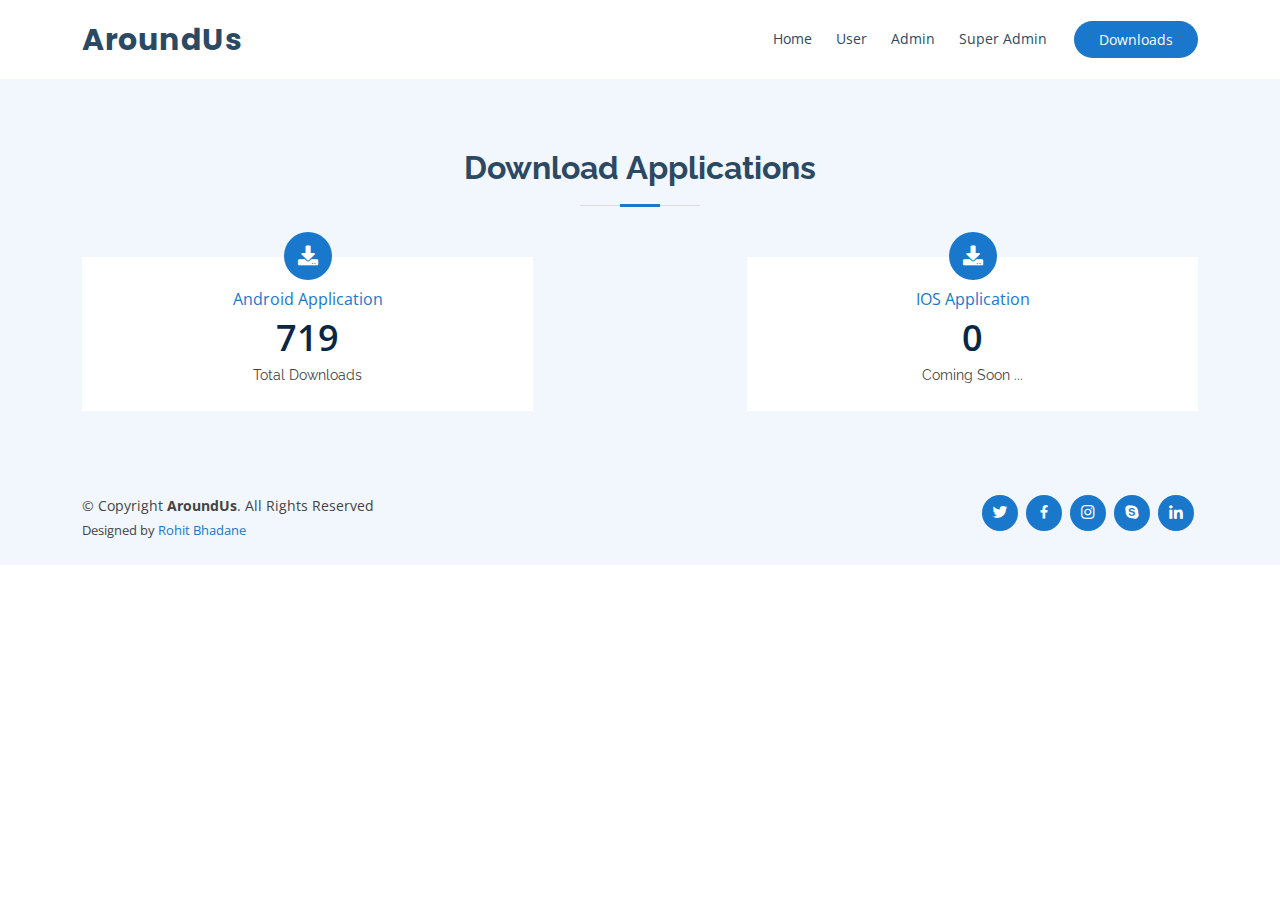
<file: aroundus/downloads.html>
<!DOCTYPE html>
<html lang="en">

<head>
  <meta charset="utf-8">
  <meta content="width=device-width, initial-scale=1.0" name="viewport">

  <title>AroundUs</title>
  <meta content="" name="description">
  <meta content="" name="keywords">

  <!-- Favicons -->
  <link href="assets/img/favicon.png" rel="icon">
  <link href="assets/img/apple-touch-icon.png" rel="apple-touch-icon">

  <!-- Google Fonts -->
  <link href="https://fonts.googleapis.com/css?family=Open+Sans:300,300i,400,400i,600,600i,700,700i|Raleway:300,300i,400,400i,500,500i,600,600i,700,700i|Poppins:300,300i,400,400i,500,500i,600,600i,700,700i" rel="stylesheet">

  <!-- Vendor CSS Files -->
  <link href="assets/vendor/fontawesome-free/css/all.min.css" rel="stylesheet">
  <link href="assets/vendor/animate.css/animate.min.css" rel="stylesheet">
  <link href="assets/vendor/bootstrap/css/bootstrap.min.css" rel="stylesheet">
  <link href="assets/vendor/bootstrap-icons/bootstrap-icons.css" rel="stylesheet">
  <link href="assets/vendor/boxicons/css/boxicons.min.css" rel="stylesheet">
  <link href="assets/vendor/glightbox/css/glightbox.min.css" rel="stylesheet">
  <link href="assets/vendor/remixicon/remixicon.css" rel="stylesheet">
  <link href="assets/vendor/swiper/swiper-bundle.min.css" rel="stylesheet">

  <!-- Template Main CSS File -->
  <link href="assets/css/style.css" rel="stylesheet">

</head>

<body>

  <!-- ======= Header ======= -->
  <header id="header" class="">
    <div class="container d-flex align-items-center">

      <h1 class="logo me-auto"><a href="index.html">AroundUs</a></h1>
      <!-- Uncomment below if you prefer to use an image logo -->
      <!-- <a href="index.html" class="logo me-auto"><img src="assets/img/logo.png" alt="" class="img-fluid"></a>-->

      <nav id="navbar" class="navbar order-last order-lg-0">
        <ul>
          <li><a class="nav-link scrollto " href="index.html">Home</a></li>
          <li><a class="nav-link scrollto " href="user/">User</a></li>
          <li><a class="nav-link scrollto " href="admin/">Admin</a></li>
          <li><a class="nav-link scrollto " href="superadmin/">Super Admin</a></li>
        </ul>
        <i class="bi bi-list mobile-nav-toggle"></i>
      </nav><!-- .navbar -->

      <a href="downloads.html" class="appointment-btn scrollto">Downloads</a>

    </div>
  </header><!-- End Header -->

  <main id="main">

    <!-- ======= Counts Section ======= -->
    <section id="counts" class="counts">
        <div class="section-title">
          <h2>Download Applications</h2>
        </div>
      <div class="container">

        <div class="row">

          <div class="col-lg-5 col-md-5">
            <div class="count-box">
              <a href="downloads/aroundus.apk" download>Android Application
              <i class="fas fa-download"></i>
              </a>
              <span data-purecounter-start="0" data-purecounter-end="999" data-purecounter-duration="1" class="purecounter"></span>
              <p>Total Downloads</p>
            </div>
          </div>
          <div class="col-lg-2 col-md-2">
            &nbsp;
          </div>  
          <div class="col-lg-5 col-md-5">
            <div class="count-box">
              <a href="" >IOS Application
              <i class="fas fa-download"></i>
              </a>
              <span data-purecounter-start="0" data-purecounter-end="0" data-purecounter-duration="1" class="purecounter"></span>
              <p>Coming Soon ...</p>
            </div>
          </div>

      </div>
    </section><!-- End Counts Section -->

  </main><!-- End #main -->

  <!-- ======= Footer ======= -->
  <!-- ======= Footer ======= -->
  <footer id="footer">
    <div class="container d-md-flex py-4">

      <div class="me-md-auto text-center text-md-start">
        <div class="copyright">
          &copy; Copyright <strong><span>AroundUs</span></strong>. All Rights Reserved
        </div>
        <div class="credits">
          Designed by <a href="">Rohit Bhadane</a>
        </div>
      </div>
      <div class="social-links text-center text-md-right pt-3 pt-md-0">
        <a href="#" class="twitter"><i class="bx bxl-twitter"></i></a>
        <a href="#" class="facebook"><i class="bx bxl-facebook"></i></a>
        <a href="#" class="instagram"><i class="bx bxl-instagram"></i></a>
        <a href="#" class="google-plus"><i class="bx bxl-skype"></i></a>
        <a href="#" class="linkedin"><i class="bx bxl-linkedin"></i></a>
      </div>
    </div>
  </footer><!-- End Footer -->

  <div id="preloader"></div>
  <a href="#" class="back-to-top d-flex align-items-center justify-content-center"><i class="bi bi-arrow-up-short"></i></a>

  <!-- Vendor JS Files -->
  <script src="assets/vendor/purecounter/purecounter.js"></script>
  <script src="assets/vendor/bootstrap/js/bootstrap.bundle.min.js"></script>
  <script src="assets/vendor/glightbox/js/glightbox.min.js"></script>
  <script src="assets/vendor/swiper/swiper-bundle.min.js"></script>
  <script src="assets/vendor/php-email-form/validate.js"></script>

  <!-- Template Main JS File -->
  <script src="assets/js/main.js"></script>

</body>

</html>
</file>
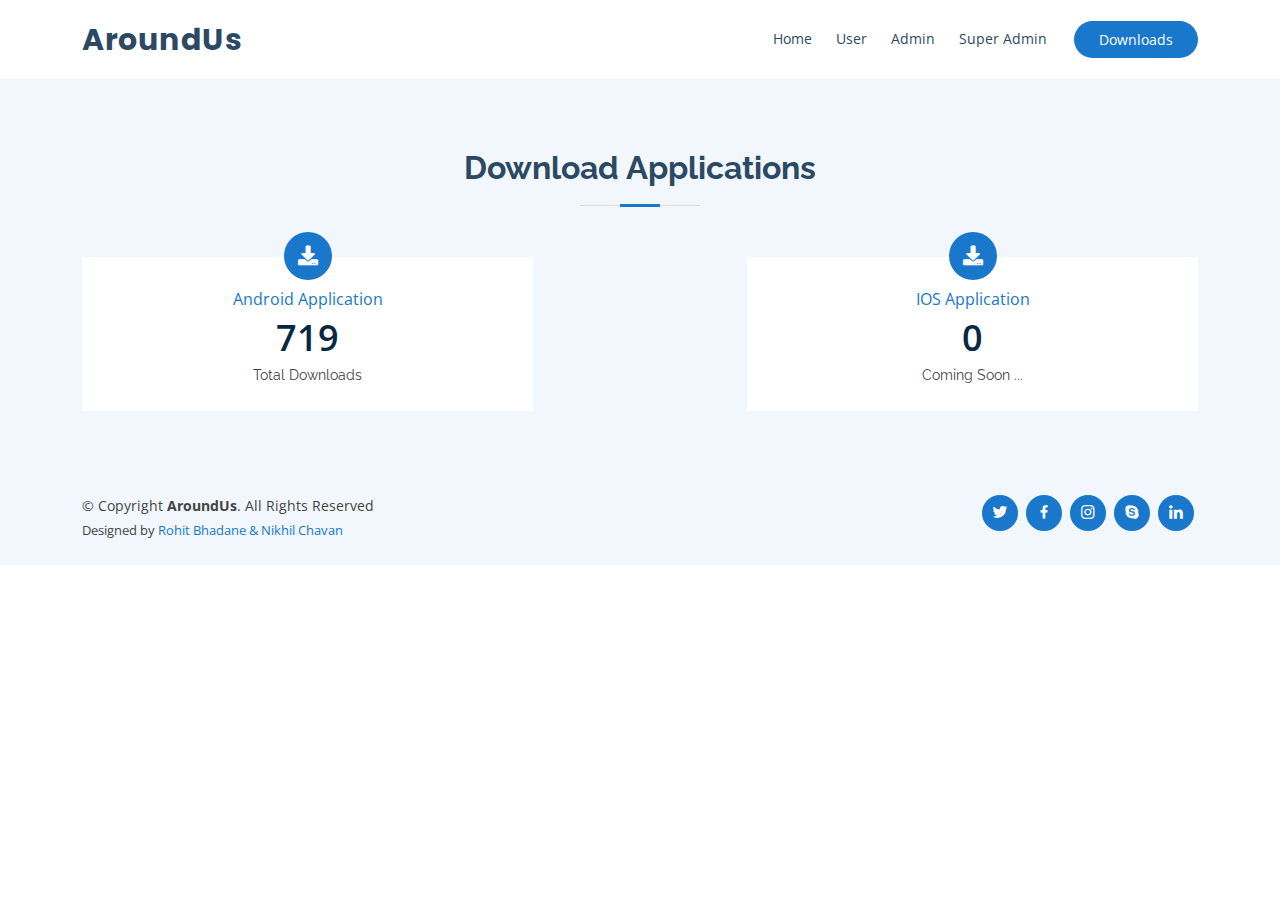
<file: aroundusserver/downloads.html>
<!DOCTYPE html>
<html lang="en">

<head>
  <meta charset="utf-8">
  <meta content="width=device-width, initial-scale=1.0" name="viewport">

  <title>AroundUs</title>
  <meta content="" name="description">
  <meta content="" name="keywords">

  <!-- Favicons -->
  <link href="assets/img/favicon.png" rel="icon">
  <link href="assets/img/apple-touch-icon.png" rel="apple-touch-icon">

  <!-- Google Fonts -->
  <link href="https://fonts.googleapis.com/css?family=Open+Sans:300,300i,400,400i,600,600i,700,700i|Raleway:300,300i,400,400i,500,500i,600,600i,700,700i|Poppins:300,300i,400,400i,500,500i,600,600i,700,700i" rel="stylesheet">

  <!-- Vendor CSS Files -->
  <link href="assets/vendor/fontawesome-free/css/all.min.css" rel="stylesheet">
  <link href="assets/vendor/animate.css/animate.min.css" rel="stylesheet">
  <link href="assets/vendor/bootstrap/css/bootstrap.min.css" rel="stylesheet">
  <link href="assets/vendor/bootstrap-icons/bootstrap-icons.css" rel="stylesheet">
  <link href="assets/vendor/boxicons/css/boxicons.min.css" rel="stylesheet">
  <link href="assets/vendor/glightbox/css/glightbox.min.css" rel="stylesheet">
  <link href="assets/vendor/remixicon/remixicon.css" rel="stylesheet">
  <link href="assets/vendor/swiper/swiper-bundle.min.css" rel="stylesheet">

  <!-- Template Main CSS File -->
  <link href="assets/css/style.css" rel="stylesheet">

</head>

<body>

  <!-- ======= Header ======= -->
  <header id="header" class="">
    <div class="container d-flex align-items-center">

      <h1 class="logo me-auto"><a href="index.html">AroundUs</a></h1>
      <!-- Uncomment below if you prefer to use an image logo -->
      <!-- <a href="index.html" class="logo me-auto"><img src="assets/img/logo.png" alt="" class="img-fluid"></a>-->

      <nav id="navbar" class="navbar order-last order-lg-0">
        <ul>
          <li><a class="nav-link scrollto " href="index.html">Home</a></li>
          <li><a class="nav-link scrollto " href="user/">User</a></li>
          <li><a class="nav-link scrollto " href="admin/">Admin</a></li>
          <li><a class="nav-link scrollto " href="superadmin/">Super Admin</a></li>
        </ul>
        <i class="bi bi-list mobile-nav-toggle"></i>
      </nav><!-- .navbar -->

      <a href="downloads.html" class="appointment-btn scrollto">Downloads</a>

    </div>
  </header><!-- End Header -->

  <main id="main">

    <!-- ======= Counts Section ======= -->
    <section id="counts" class="counts">
        <div class="section-title">
          <h2>Download Applications</h2>
        </div>
      <div class="container">

        <div class="row">

          <div class="col-lg-5 col-md-5">
            <div class="count-box">
              <a href="downloads/aroundus.apk" download>Android Application
              <i class="fas fa-download"></i>
              </a>
              <span data-purecounter-start="0" data-purecounter-end="999" data-purecounter-duration="1" class="purecounter"></span>
              <p>Total Downloads</p>
            </div>
          </div>
          <div class="col-lg-2 col-md-2">
            &nbsp;
          </div>  
          <div class="col-lg-5 col-md-5">
            <div class="count-box">
              <a href="" >IOS Application
              <i class="fas fa-download"></i>
              </a>
              <span data-purecounter-start="0" data-purecounter-end="0" data-purecounter-duration="1" class="purecounter"></span>
              <p>Coming Soon ...</p>
            </div>
          </div>

      </div>
    </section><!-- End Counts Section -->

  </main><!-- End #main -->

  <!-- ======= Footer ======= -->
  <!-- ======= Footer ======= -->
  <footer id="footer">
    <div class="container d-md-flex py-4">

      <div class="me-md-auto text-center text-md-start">
        <div class="copyright">
          &copy; Copyright <strong><span>AroundUs</span></strong>. All Rights Reserved
        </div>
        <div class="credits">
          Designed by <a href="">Rohit Bhadane & Nikhil Chavan</a>
        </div>
      </div>
      <div class="social-links text-center text-md-right pt-3 pt-md-0">
        <a href="#" class="twitter"><i class="bx bxl-twitter"></i></a>
        <a href="#" class="facebook"><i class="bx bxl-facebook"></i></a>
        <a href="#" class="instagram"><i class="bx bxl-instagram"></i></a>
        <a href="#" class="google-plus"><i class="bx bxl-skype"></i></a>
        <a href="#" class="linkedin"><i class="bx bxl-linkedin"></i></a>
      </div>
    </div>
  </footer><!-- End Footer -->

  <div id="preloader"></div>
  <a href="#" class="back-to-top d-flex align-items-center justify-content-center"><i class="bi bi-arrow-up-short"></i></a>

  <!-- Vendor JS Files -->
  <script src="assets/vendor/purecounter/purecounter.js"></script>
  <script src="assets/vendor/bootstrap/js/bootstrap.bundle.min.js"></script>
  <script src="assets/vendor/glightbox/js/glightbox.min.js"></script>
  <script src="assets/vendor/swiper/swiper-bundle.min.js"></script>
  <script src="assets/vendor/php-email-form/validate.js"></script>

  <!-- Template Main JS File -->
  <script src="assets/js/main.js"></script>

</body>

</html>
</file>
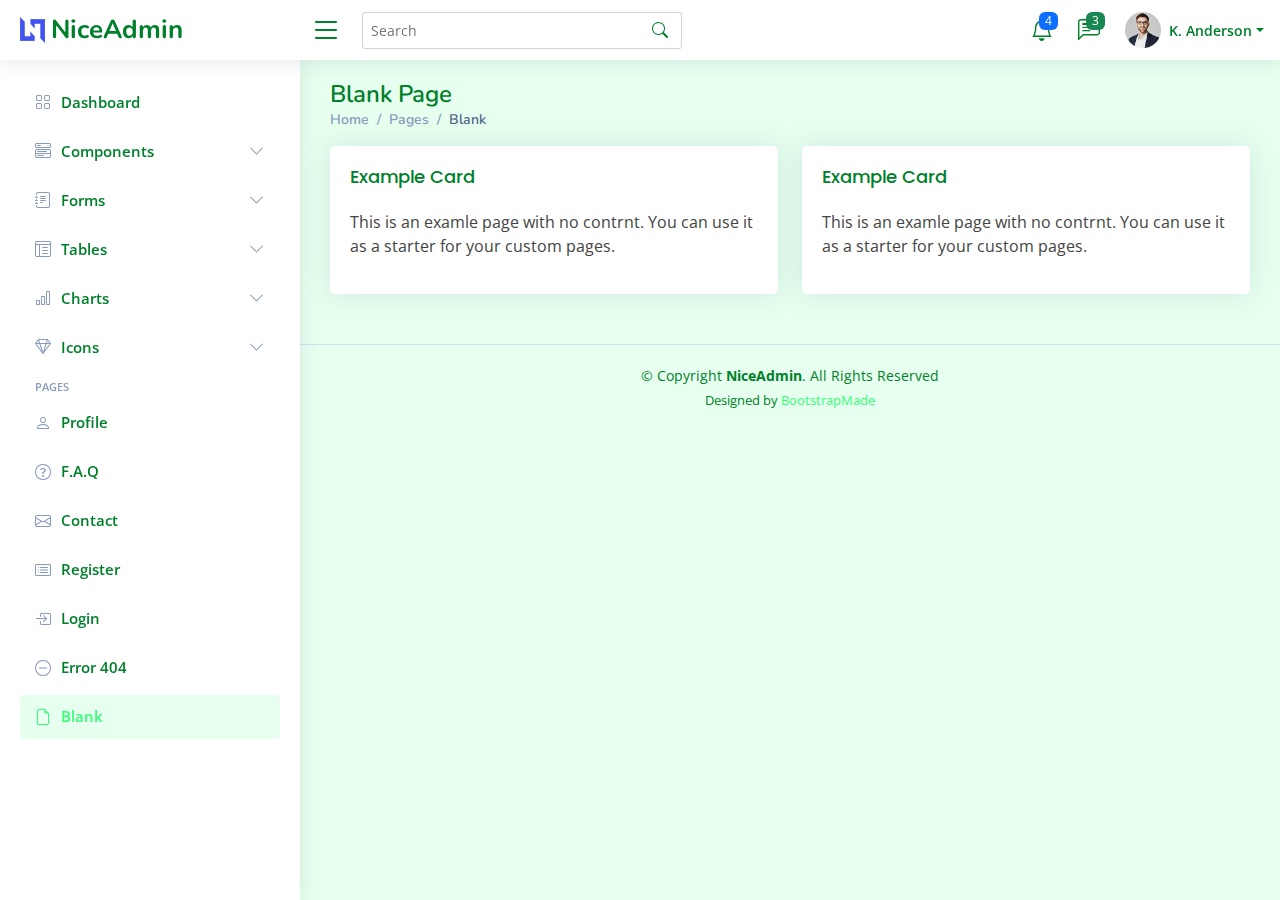
<file: aroundus/admin/blank.html>
<!DOCTYPE html>
<html lang="en">

<head>
  <meta charset="utf-8">
  <meta content="width=device-width, initial-scale=1.0" name="viewport">

  <title>Components / Accordion - NiceAdmin Bootstrap Template</title>
  <meta content="" name="description">
  <meta content="" name="keywords">

  <!-- Favicons -->
  <link href="assets/img/favicon.png" rel="icon">
  <link href="assets/img/apple-touch-icon.png" rel="apple-touch-icon">

  <!-- Google Fonts -->
  <link href="https://fonts.gstatic.com" rel="preconnect">
  <link href="https://fonts.googleapis.com/css?family=Open+Sans:300,300i,400,400i,600,600i,700,700i|Nunito:300,300i,400,400i,600,600i,700,700i|Poppins:300,300i,400,400i,500,500i,600,600i,700,700i" rel="stylesheet">

  <!-- Vendor CSS Files -->
  <link href="assets/vendor/bootstrap/css/bootstrap.min.css" rel="stylesheet">
  <link href="assets/vendor/bootstrap-icons/bootstrap-icons.css" rel="stylesheet">
  <link href="assets/vendor/boxicons/css/boxicons.min.css" rel="stylesheet">
  <link href="assets/vendor/quill/quill.snow.css" rel="stylesheet">
  <link href="assets/vendor/quill/quill.bubble.css" rel="stylesheet">
  <link href="assets/vendor/remixicon/remixicon.css" rel="stylesheet">
  <link href="assets/vendor/simple-datatables/style.css" rel="stylesheet">

  <!-- Template Main CSS File -->
  <link href="assets/css/style.css" rel="stylesheet">

  <!-- =======================================================
  * Template Name: NiceAdmin
  * Updated: Mar 09 2023 with Bootstrap v5.2.3
  * Template URL: https://bootstrapmade.com/nice-admin-bootstrap-admin-html-template/
  * Author: BootstrapMade.com
  * License: https://bootstrapmade.com/license/
  ======================================================== -->
</head>

<body>

  <!-- ======= Header ======= -->
  <header id="header" class="header fixed-top d-flex align-items-center">

    <div class="d-flex align-items-center justify-content-between">
      <a href="index.html" class="logo d-flex align-items-center">
        <img src="assets/img/logo.png" alt="">
        <span class="d-none d-lg-block">NiceAdmin</span>
      </a>
      <i class="bi bi-list toggle-sidebar-btn"></i>
    </div><!-- End Logo -->

    <div class="search-bar">
      <form class="search-form d-flex align-items-center" method="POST" action="#">
        <input type="text" name="query" placeholder="Search" title="Enter search keyword">
        <button type="submit" title="Search"><i class="bi bi-search"></i></button>
      </form>
    </div><!-- End Search Bar -->

    <nav class="header-nav ms-auto">
      <ul class="d-flex align-items-center">

        <li class="nav-item d-block d-lg-none">
          <a class="nav-link nav-icon search-bar-toggle " href="#">
            <i class="bi bi-search"></i>
          </a>
        </li><!-- End Search Icon-->

        <li class="nav-item dropdown">

          <a class="nav-link nav-icon" href="#" data-bs-toggle="dropdown">
            <i class="bi bi-bell"></i>
            <span class="badge bg-primary badge-number">4</span>
          </a><!-- End Notification Icon -->

          <ul class="dropdown-menu dropdown-menu-end dropdown-menu-arrow notifications">
            <li class="dropdown-header">
              You have 4 new notifications
              <a href="#"><span class="badge rounded-pill bg-primary p-2 ms-2">View all</span></a>
            </li>
            <li>
              <hr class="dropdown-divider">
            </li>

            <li class="notification-item">
              <i class="bi bi-exclamation-circle text-warning"></i>
              <div>
                <h4>Lorem Ipsum</h4>
                <p>Quae dolorem earum veritatis oditseno</p>
                <p>30 min. ago</p>
              </div>
            </li>

            <li>
              <hr class="dropdown-divider">
            </li>

            <li class="notification-item">
              <i class="bi bi-x-circle text-danger"></i>
              <div>
                <h4>Atque rerum nesciunt</h4>
                <p>Quae dolorem earum veritatis oditseno</p>
                <p>1 hr. ago</p>
              </div>
            </li>

            <li>
              <hr class="dropdown-divider">
            </li>

            <li class="notification-item">
              <i class="bi bi-check-circle text-success"></i>
              <div>
                <h4>Sit rerum fuga</h4>
                <p>Quae dolorem earum veritatis oditseno</p>
                <p>2 hrs. ago</p>
              </div>
            </li>

            <li>
              <hr class="dropdown-divider">
            </li>

            <li class="notification-item">
              <i class="bi bi-info-circle text-primary"></i>
              <div>
                <h4>Dicta reprehenderit</h4>
                <p>Quae dolorem earum veritatis oditseno</p>
                <p>4 hrs. ago</p>
              </div>
            </li>

            <li>
              <hr class="dropdown-divider">
            </li>
            <li class="dropdown-footer">
              <a href="#">Show all notifications</a>
            </li>

          </ul><!-- End Notification Dropdown Items -->

        </li><!-- End Notification Nav -->

        <li class="nav-item dropdown">

          <a class="nav-link nav-icon" href="#" data-bs-toggle="dropdown">
            <i class="bi bi-chat-left-text"></i>
            <span class="badge bg-success badge-number">3</span>
          </a><!-- End Messages Icon -->

          <ul class="dropdown-menu dropdown-menu-end dropdown-menu-arrow messages">
            <li class="dropdown-header">
              You have 3 new messages
              <a href="#"><span class="badge rounded-pill bg-primary p-2 ms-2">View all</span></a>
            </li>
            <li>
              <hr class="dropdown-divider">
            </li>

            <li class="message-item">
              <a href="#">
                <img src="assets/img/messages-1.jpg" alt="" class="rounded-circle">
                <div>
                  <h4>Maria Hudson</h4>
                  <p>Velit asperiores et ducimus soluta repudiandae labore officia est ut...</p>
                  <p>4 hrs. ago</p>
                </div>
              </a>
            </li>
            <li>
              <hr class="dropdown-divider">
            </li>

            <li class="message-item">
              <a href="#">
                <img src="assets/img/messages-2.jpg" alt="" class="rounded-circle">
                <div>
                  <h4>Anna Nelson</h4>
                  <p>Velit asperiores et ducimus soluta repudiandae labore officia est ut...</p>
                  <p>6 hrs. ago</p>
                </div>
              </a>
            </li>
            <li>
              <hr class="dropdown-divider">
            </li>

            <li class="message-item">
              <a href="#">
                <img src="assets/img/messages-3.jpg" alt="" class="rounded-circle">
                <div>
                  <h4>David Muldon</h4>
                  <p>Velit asperiores et ducimus soluta repudiandae labore officia est ut...</p>
                  <p>8 hrs. ago</p>
                </div>
              </a>
            </li>
            <li>
              <hr class="dropdown-divider">
            </li>

            <li class="dropdown-footer">
              <a href="#">Show all messages</a>
            </li>

          </ul><!-- End Messages Dropdown Items -->

        </li><!-- End Messages Nav -->

        <li class="nav-item dropdown pe-3">

          <a class="nav-link nav-profile d-flex align-items-center pe-0" href="#" data-bs-toggle="dropdown">
            <img src="assets/img/profile-img.jpg" alt="Profile" class="rounded-circle">
            <span class="d-none d-md-block dropdown-toggle ps-2">K. Anderson</span>
          </a><!-- End Profile Iamge Icon -->

          <ul class="dropdown-menu dropdown-menu-end dropdown-menu-arrow profile">
            <li class="dropdown-header">
              <h6>Kevin Anderson</h6>
              <span>Web Designer</span>
            </li>
            <li>
              <hr class="dropdown-divider">
            </li>

            <li>
              <a class="dropdown-item d-flex align-items-center" href="users-profile.html">
                <i class="bi bi-person"></i>
                <span>My Profile</span>
              </a>
            </li>
            <li>
              <hr class="dropdown-divider">
            </li>

            <li>
              <a class="dropdown-item d-flex align-items-center" href="users-profile.html">
                <i class="bi bi-gear"></i>
                <span>Account Settings</span>
              </a>
            </li>
            <li>
              <hr class="dropdown-divider">
            </li>

            <li>
              <a class="dropdown-item d-flex align-items-center" href="pages-faq.html">
                <i class="bi bi-question-circle"></i>
                <span>Need Help?</span>
              </a>
            </li>
            <li>
              <hr class="dropdown-divider">
            </li>

            <li>
              <a class="dropdown-item d-flex align-items-center" href="#">
                <i class="bi bi-box-arrow-right"></i>
                <span>Sign Out</span>
              </a>
            </li>

          </ul><!-- End Profile Dropdown Items -->
        </li><!-- End Profile Nav -->

      </ul>
    </nav><!-- End Icons Navigation -->

  </header><!-- End Header -->

  <!-- ======= Sidebar ======= -->
  <aside id="sidebar" class="sidebar">

    <ul class="sidebar-nav" id="sidebar-nav">

      <li class="nav-item">
        <a class="nav-link collapsed" href="index.html">
          <i class="bi bi-grid"></i>
          <span>Dashboard</span>
        </a>
      </li><!-- End Dashboard Nav -->

      <li class="nav-item">
        <a class="nav-link collapsed" data-bs-target="#components-nav" data-bs-toggle="collapse" href="#">
          <i class="bi bi-menu-button-wide"></i><span>Components</span><i class="bi bi-chevron-down ms-auto"></i>
        </a>
        <ul id="components-nav" class="nav-content collapse " data-bs-parent="#sidebar-nav">
          <li>
            <a href="components-alerts.html">
              <i class="bi bi-circle"></i><span>Alerts</span>
            </a>
          </li>
          <li>
            <a href="components-accordion.html">
              <i class="bi bi-circle"></i><span>Accordion</span>
            </a>
          </li>
          <li>
            <a href="components-badges.html">
              <i class="bi bi-circle"></i><span>Badges</span>
            </a>
          </li>
          <li>
            <a href="components-breadcrumbs.html">
              <i class="bi bi-circle"></i><span>Breadcrumbs</span>
            </a>
          </li>
          <li>
            <a href="components-buttons.html">
              <i class="bi bi-circle"></i><span>Buttons</span>
            </a>
          </li>
          <li>
            <a href="components-cards.html">
              <i class="bi bi-circle"></i><span>Cards</span>
            </a>
          </li>
          <li>
            <a href="components-carousel.html">
              <i class="bi bi-circle"></i><span>Carousel</span>
            </a>
          </li>
          <li>
            <a href="components-list-group.html">
              <i class="bi bi-circle"></i><span>List group</span>
            </a>
          </li>
          <li>
            <a href="components-modal.html">
              <i class="bi bi-circle"></i><span>Modal</span>
            </a>
          </li>
          <li>
            <a href="components-tabs.html">
              <i class="bi bi-circle"></i><span>Tabs</span>
            </a>
          </li>
          <li>
            <a href="components-pagination.html">
              <i class="bi bi-circle"></i><span>Pagination</span>
            </a>
          </li>
          <li>
            <a href="components-progress.html">
              <i class="bi bi-circle"></i><span>Progress</span>
            </a>
          </li>
          <li>
            <a href="components-spinners.html">
              <i class="bi bi-circle"></i><span>Spinners</span>
            </a>
          </li>
          <li>
            <a href="components-tooltips.html">
              <i class="bi bi-circle"></i><span>Tooltips</span>
            </a>
          </li>
        </ul>
      </li><!-- End Components Nav -->

      <li class="nav-item">
        <a class="nav-link collapsed" data-bs-target="#forms-nav" data-bs-toggle="collapse" href="#">
          <i class="bi bi-journal-text"></i><span>Forms</span><i class="bi bi-chevron-down ms-auto"></i>
        </a>
        <ul id="forms-nav" class="nav-content collapse " data-bs-parent="#sidebar-nav">
          <li>
            <a href="forms-elements.html">
              <i class="bi bi-circle"></i><span>Form Elements</span>
            </a>
          </li>
          <li>
            <a href="forms-layouts.html">
              <i class="bi bi-circle"></i><span>Form Layouts</span>
            </a>
          </li>
          <li>
            <a href="forms-editors.html">
              <i class="bi bi-circle"></i><span>Form Editors</span>
            </a>
          </li>
          <li>
            <a href="forms-validation.html">
              <i class="bi bi-circle"></i><span>Form Validation</span>
            </a>
          </li>
        </ul>
      </li><!-- End Forms Nav -->

      <li class="nav-item">
        <a class="nav-link collapsed" data-bs-target="#tables-nav" data-bs-toggle="collapse" href="#">
          <i class="bi bi-layout-text-window-reverse"></i><span>Tables</span><i class="bi bi-chevron-down ms-auto"></i>
        </a>
        <ul id="tables-nav" class="nav-content collapse " data-bs-parent="#sidebar-nav">
          <li>
            <a href="tables-general.html">
              <i class="bi bi-circle"></i><span>General Tables</span>
            </a>
          </li>
          <li>
            <a href="tables-data.html">
              <i class="bi bi-circle"></i><span>Data Tables</span>
            </a>
          </li>
        </ul>
      </li><!-- End Tables Nav -->

      <li class="nav-item">
        <a class="nav-link collapsed" data-bs-target="#charts-nav" data-bs-toggle="collapse" href="#">
          <i class="bi bi-bar-chart"></i><span>Charts</span><i class="bi bi-chevron-down ms-auto"></i>
        </a>
        <ul id="charts-nav" class="nav-content collapse " data-bs-parent="#sidebar-nav">
          <li>
            <a href="charts-chartjs.html">
              <i class="bi bi-circle"></i><span>Chart.js</span>
            </a>
          </li>
          <li>
            <a href="charts-apexcharts.html">
              <i class="bi bi-circle"></i><span>ApexCharts</span>
            </a>
          </li>
          <li>
            <a href="charts-echarts.html">
              <i class="bi bi-circle"></i><span>ECharts</span>
            </a>
          </li>
        </ul>
      </li><!-- End Charts Nav -->

      <li class="nav-item">
        <a class="nav-link collapsed" data-bs-target="#icons-nav" data-bs-toggle="collapse" href="#">
          <i class="bi bi-gem"></i><span>Icons</span><i class="bi bi-chevron-down ms-auto"></i>
        </a>
        <ul id="icons-nav" class="nav-content collapse " data-bs-parent="#sidebar-nav">
          <li>
            <a href="icons-bootstrap.html">
              <i class="bi bi-circle"></i><span>Bootstrap Icons</span>
            </a>
          </li>
          <li>
            <a href="icons-remix.html">
              <i class="bi bi-circle"></i><span>Remix Icons</span>
            </a>
          </li>
          <li>
            <a href="icons-boxicons.html">
              <i class="bi bi-circle"></i><span>Boxicons</span>
            </a>
          </li>
        </ul>
      </li><!-- End Icons Nav -->

      <li class="nav-heading">Pages</li>

      <li class="nav-item">
        <a class="nav-link collapsed" href="users-profile.html">
          <i class="bi bi-person"></i>
          <span>Profile</span>
        </a>
      </li><!-- End Profile Page Nav -->

      <li class="nav-item">
        <a class="nav-link collapsed" href="pages-faq.html">
          <i class="bi bi-question-circle"></i>
          <span>F.A.Q</span>
        </a>
      </li><!-- End F.A.Q Page Nav -->

      <li class="nav-item">
        <a class="nav-link collapsed" href="pages-contact.html">
          <i class="bi bi-envelope"></i>
          <span>Contact</span>
        </a>
      </li><!-- End Contact Page Nav -->

      <li class="nav-item">
        <a class="nav-link collapsed" href="pages-register.html">
          <i class="bi bi-card-list"></i>
          <span>Register</span>
        </a>
      </li><!-- End Register Page Nav -->

      <li class="nav-item">
        <a class="nav-link collapsed" href="pages-login.html">
          <i class="bi bi-box-arrow-in-right"></i>
          <span>Login</span>
        </a>
      </li><!-- End Login Page Nav -->

      <li class="nav-item">
        <a class="nav-link collapsed" href="pages-error-404.html">
          <i class="bi bi-dash-circle"></i>
          <span>Error 404</span>
        </a>
      </li><!-- End Error 404 Page Nav -->

      <li class="nav-item">
        <a class="nav-link " href="pages-blank.html">
          <i class="bi bi-file-earmark"></i>
          <span>Blank</span>
        </a>
      </li><!-- End Blank Page Nav -->

    </ul>

  </aside><!-- End Sidebar-->

  <main id="main" class="main">

    <div class="pagetitle">
      <h1>Blank Page</h1>
      <nav>
        <ol class="breadcrumb">
          <li class="breadcrumb-item"><a href="index.html">Home</a></li>
          <li class="breadcrumb-item">Pages</li>
          <li class="breadcrumb-item active">Blank</li>
        </ol>
      </nav>
    </div><!-- End Page Title -->

    <section class="section">
      <div class="row">
        <div class="col-lg-6">

          <div class="card">
            <div class="card-body">
              <h5 class="card-title">Example Card</h5>
              <p>This is an examle page with no contrnt. You can use it as a starter for your custom pages.</p>
            </div>
          </div>

        </div>

        <div class="col-lg-6">

          <div class="card">
            <div class="card-body">
              <h5 class="card-title">Example Card</h5>
              <p>This is an examle page with no contrnt. You can use it as a starter for your custom pages.</p>
            </div>
          </div>

        </div>
      </div>
    </section>

  </main><!-- End #main -->

  <!-- ======= Footer ======= -->
  <footer id="footer" class="footer">
    <div class="copyright">
      &copy; Copyright <strong><span>NiceAdmin</span></strong>. All Rights Reserved
    </div>
    <div class="credits">
      <!-- All the links in the footer should remain intact. -->
      <!-- You can delete the links only if you purchased the pro version. -->
      <!-- Licensing information: https://bootstrapmade.com/license/ -->
      <!-- Purchase the pro version with working PHP/AJAX contact form: https://bootstrapmade.com/nice-admin-bootstrap-admin-html-template/ -->
      Designed by <a href="https://bootstrapmade.com/">BootstrapMade</a>
    </div>
  </footer><!-- End Footer -->

  <a href="#" class="back-to-top d-flex align-items-center justify-content-center"><i class="bi bi-arrow-up-short"></i></a>

  <!-- Vendor JS Files -->
  <script src="assets/vendor/apexcharts/apexcharts.min.js"></script>
  <script src="assets/vendor/bootstrap/js/bootstrap.bundle.min.js"></script>
  <script src="assets/vendor/chart.js/chart.umd.js"></script>
  <script src="assets/vendor/echarts/echarts.min.js"></script>
  <script src="assets/vendor/quill/quill.min.js"></script>
  <script src="assets/vendor/simple-datatables/simple-datatables.js"></script>
  <script src="assets/vendor/tinymce/tinymce.min.js"></script>
  <script src="assets/vendor/php-email-form/validate.js"></script>

  <!-- Template Main JS File -->
  <script src="assets/js/main.js"></script>

</body>

</html>
</file>
<file: aroundus/admin/assets/vendor/quill/quill.snow.css>
/*!
 * Quill Editor v1.3.7
 * https://quilljs.com/
 * Copyright (c) 2014, Jason Chen
 * Copyright (c) 2013, salesforce.com
 */
.ql-container {
  box-sizing: border-box;
  font-family: Helvetica, Arial, sans-serif;
  font-size: 13px;
  height: 100%;
  margin: 0px;
  position: relative;
}
.ql-container.ql-disabled .ql-tooltip {
  visibility: hidden;
}
.ql-container.ql-disabled .ql-editor ul[data-checked] > li::before {
  pointer-events: none;
}
.ql-clipboard {
  left: -100000px;
  height: 1px;
  overflow-y: hidden;
  position: absolute;
  top: 50%;
}
.ql-clipboard p {
  margin: 0;
  padding: 0;
}
.ql-editor {
  box-sizing: border-box;
  line-height: 1.42;
  height: 100%;
  outline: none;
  overflow-y: auto;
  padding: 12px 15px;
  tab-size: 4;
  -moz-tab-size: 4;
  text-align: left;
  white-space: pre-wrap;
  word-wrap: break-word;
}
.ql-editor > * {
  cursor: text;
}
.ql-editor p,
.ql-editor ol,
.ql-editor ul,
.ql-editor pre,
.ql-editor blockquote,
.ql-editor h1,
.ql-editor h2,
.ql-editor h3,
.ql-editor h4,
.ql-editor h5,
.ql-editor h6 {
  margin: 0;
  padding: 0;
  counter-reset: list-1 list-2 list-3 list-4 list-5 list-6 list-7 list-8 list-9;
}
.ql-editor ol,
.ql-editor ul {
  padding-left: 1.5em;
}
.ql-editor ol > li,
.ql-editor ul > li {
  list-style-type: none;
}
.ql-editor ul > li::before {
  content: '\2022';
}
.ql-editor ul[data-checked=true],
.ql-editor ul[data-checked=false] {
  pointer-events: none;
}
.ql-editor ul[data-checked=true] > li *,
.ql-editor ul[data-checked=false] > li * {
  pointer-events: all;
}
.ql-editor ul[data-checked=true] > li::before,
.ql-editor ul[data-checked=false] > li::before {
  color: #777;
  cursor: pointer;
  pointer-events: all;
}
.ql-editor ul[data-checked=true] > li::before {
  content: '\2611';
}
.ql-editor ul[data-checked=false] > li::before {
  content: '\2610';
}
.ql-editor li::before {
  display: inline-block;
  white-space: nowrap;
  width: 1.2em;
}
.ql-editor li:not(.ql-direction-rtl)::before {
  margin-left: -1.5em;
  margin-right: 0.3em;
  text-align: right;
}
.ql-editor li.ql-direction-rtl::before {
  margin-left: 0.3em;
  margin-right: -1.5em;
}
.ql-editor ol li:not(.ql-direction-rtl),
.ql-editor ul li:not(.ql-direction-rtl) {
  padding-left: 1.5em;
}
.ql-editor ol li.ql-direction-rtl,
.ql-editor ul li.ql-direction-rtl {
  padding-right: 1.5em;
}
.ql-editor ol li {
  counter-reset: list-1 list-2 list-3 list-4 list-5 list-6 list-7 list-8 list-9;
  counter-increment: list-0;
}
.ql-editor ol li:before {
  content: counter(list-0, decimal) '. ';
}
.ql-editor ol li.ql-indent-1 {
  counter-increment: list-1;
}
.ql-editor ol li.ql-indent-1:before {
  content: counter(list-1, lower-alpha) '. ';
}
.ql-editor ol li.ql-indent-1 {
  counter-reset: list-2 list-3 list-4 list-5 list-6 list-7 list-8 list-9;
}
.ql-editor ol li.ql-indent-2 {
  counter-increment: list-2;
}
.ql-editor ol li.ql-indent-2:before {
  content: counter(list-2, lower-roman) '. ';
}
.ql-editor ol li.ql-indent-2 {
  counter-reset: list-3 list-4 list-5 list-6 list-7 list-8 list-9;
}
.ql-editor ol li.ql-indent-3 {
  counter-increment: list-3;
}
.ql-editor ol li.ql-indent-3:before {
  content: counter(list-3, decimal) '. ';
}
.ql-editor ol li.ql-indent-3 {
  counter-reset: list-4 list-5 list-6 list-7 list-8 list-9;
}
.ql-editor ol li.ql-indent-4 {
  counter-increment: list-4;
}
.ql-editor ol li.ql-indent-4:before {
  content: counter(list-4, lower-alpha) '. ';
}
.ql-editor ol li.ql-indent-4 {
  counter-reset: list-5 list-6 list-7 list-8 list-9;
}
.ql-editor ol li.ql-indent-5 {
  counter-increment: list-5;
}
.ql-editor ol li.ql-indent-5:before {
  content: counter(list-5, lower-roman) '. ';
}
.ql-editor ol li.ql-indent-5 {
  counter-reset: list-6 list-7 list-8 list-9;
}
.ql-editor ol li.ql-indent-6 {
  counter-increment: list-6;
}
.ql-editor ol li.ql-indent-6:before {
  content: counter(list-6, decimal) '. ';
}
.ql-editor ol li.ql-indent-6 {
  counter-reset: list-7 list-8 list-9;
}
.ql-editor ol li.ql-indent-7 {
  counter-increment: list-7;
}
.ql-editor ol li.ql-indent-7:before {
  content: counter(list-7, lower-alpha) '. ';
}
.ql-editor ol li.ql-indent-7 {
  counter-reset: list-8 list-9;
}
.ql-editor ol li.ql-indent-8 {
  counter-increment: list-8;
}
.ql-editor ol li.ql-indent-8:before {
  content: counter(list-8, lower-roman) '. ';
}
.ql-editor ol li.ql-indent-8 {
  counter-reset: list-9;
}
.ql-editor ol li.ql-indent-9 {
  counter-increment: list-9;
}
.ql-editor ol li.ql-indent-9:before {
  content: counter(list-9, decimal) '. ';
}
.ql-editor .ql-indent-1:not(.ql-direction-rtl) {
  padding-left: 3em;
}
.ql-editor li.ql-indent-1:not(.ql-direction-rtl) {
  padding-left: 4.5em;
}
.ql-editor .ql-indent-1.ql-direction-rtl.ql-align-right {
  padding-right: 3em;
}
.ql-editor li.ql-indent-1.ql-direction-rtl.ql-align-right {
  padding-right: 4.5em;
}
.ql-editor .ql-indent-2:not(.ql-direction-rtl) {
  padding-left: 6em;
}
.ql-editor li.ql-indent-2:not(.ql-direction-rtl) {
  padding-left: 7.5em;
}
.ql-editor .ql-indent-2.ql-direction-rtl.ql-align-right {
  padding-right: 6em;
}
.ql-editor li.ql-indent-2.ql-direction-rtl.ql-align-right {
  padding-right: 7.5em;
}
.ql-editor .ql-indent-3:not(.ql-direction-rtl) {
  padding-left: 9em;
}
.ql-editor li.ql-indent-3:not(.ql-direction-rtl) {
  padding-left: 10.5em;
}
.ql-editor .ql-indent-3.ql-direction-rtl.ql-align-right {
  padding-right: 9em;
}
.ql-editor li.ql-indent-3.ql-direction-rtl.ql-align-right {
  padding-right: 10.5em;
}
.ql-editor .ql-indent-4:not(.ql-direction-rtl) {
  padding-left: 12em;
}
.ql-editor li.ql-indent-4:not(.ql-direction-rtl) {
  padding-left: 13.5em;
}
.ql-editor .ql-indent-4.ql-direction-rtl.ql-align-right {
  padding-right: 12em;
}
.ql-editor li.ql-indent-4.ql-direction-rtl.ql-align-right {
  padding-right: 13.5em;
}
.ql-editor .ql-indent-5:not(.ql-direction-rtl) {
  padding-left: 15em;
}
.ql-editor li.ql-indent-5:not(.ql-direction-rtl) {
  padding-left: 16.5em;
}
.ql-editor .ql-indent-5.ql-direction-rtl.ql-align-right {
  padding-right: 15em;
}
.ql-editor li.ql-indent-5.ql-direction-rtl.ql-align-right {
  padding-right: 16.5em;
}
.ql-editor .ql-indent-6:not(.ql-direction-rtl) {
  padding-left: 18em;
}
.ql-editor li.ql-indent-6:not(.ql-direction-rtl) {
  padding-left: 19.5em;
}
.ql-editor .ql-indent-6.ql-direction-rtl.ql-align-right {
  padding-right: 18em;
}
.ql-editor li.ql-indent-6.ql-direction-rtl.ql-align-right {
  padding-right: 19.5em;
}
.ql-editor .ql-indent-7:not(.ql-direction-rtl) {
  padding-left: 21em;
}
.ql-editor li.ql-indent-7:not(.ql-direction-rtl) {
  padding-left: 22.5em;
}
.ql-editor .ql-indent-7.ql-direction-rtl.ql-align-right {
  padding-right: 21em;
}
.ql-editor li.ql-indent-7.ql-direction-rtl.ql-align-right {
  padding-right: 22.5em;
}
.ql-editor .ql-indent-8:not(.ql-direction-rtl) {
  padding-left: 24em;
}
.ql-editor li.ql-indent-8:not(.ql-direction-rtl) {
  padding-left: 25.5em;
}
.ql-editor .ql-indent-8.ql-direction-rtl.ql-align-right {
  padding-right: 24em;
}
.ql-editor li.ql-indent-8.ql-direction-rtl.ql-align-right {
  padding-right: 25.5em;
}
.ql-editor .ql-indent-9:not(.ql-direction-rtl) {
  padding-left: 27em;
}
.ql-editor li.ql-indent-9:not(.ql-direction-rtl) {
  padding-left: 28.5em;
}
.ql-editor .ql-indent-9.ql-direction-rtl.ql-align-right {
  padding-right: 27em;
}
.ql-editor li.ql-indent-9.ql-direction-rtl.ql-align-right {
  padding-right: 28.5em;
}
.ql-editor .ql-video {
  display: block;
  max-width: 100%;
}
.ql-editor .ql-video.ql-align-center {
  margin: 0 auto;
}
.ql-editor .ql-video.ql-align-right {
  margin: 0 0 0 auto;
}
.ql-editor .ql-bg-black {
  background-color: #000;
}
.ql-editor .ql-bg-red {
  background-color: #e60000;
}
.ql-editor .ql-bg-orange {
  background-color: #f90;
}
.ql-editor .ql-bg-yellow {
  background-color: #ff0;
}
.ql-editor .ql-bg-green {
  background-color: #008a00;
}
.ql-editor .ql-bg-blue {
  background-color: #06c;
}
.ql-editor .ql-bg-purple {
  background-color: #93f;
}
.ql-editor .ql-color-white {
  color: #fff;
}
.ql-editor .ql-color-red {
  color: #e60000;
}
.ql-editor .ql-color-orange {
  color: #f90;
}
.ql-editor .ql-color-yellow {
  color: #ff0;
}
.ql-editor .ql-color-green {
  color: #008a00;
}
.ql-editor .ql-color-blue {
  color: #06c;
}
.ql-editor .ql-color-purple {
  color: #93f;
}
.ql-editor .ql-font-serif {
  font-family: Georgia, Times New Roman, serif;
}
.ql-editor .ql-font-monospace {
  font-family: Monaco, Courier New, monospace;
}
.ql-editor .ql-size-small {
  font-size: 0.75em;
}
.ql-editor .ql-size-large {
  font-size: 1.5em;
}
.ql-editor .ql-size-huge {
  font-size: 2.5em;
}
.ql-editor .ql-direction-rtl {
  direction: rtl;
  text-align: inherit;
}
.ql-editor .ql-align-center {
  text-align: center;
}
.ql-editor .ql-align-justify {
  text-align: justify;
}
.ql-editor .ql-align-right {
  text-align: right;
}
.ql-editor.ql-blank::before {
  color: rgba(0,0,0,0.6);
  content: attr(data-placeholder);
  font-style: italic;
  left: 15px;
  pointer-events: none;
  position: absolute;
  right: 15px;
}
.ql-snow.ql-toolbar:after,
.ql-snow .ql-toolbar:after {
  clear: both;
  content: '';
  display: table;
}
.ql-snow.ql-toolbar button,
.ql-snow .ql-toolbar button {
  background: none;
  border: none;
  cursor: pointer;
  display: inline-block;
  float: left;
  height: 24px;
  padding: 3px 5px;
  width: 28px;
}
.ql-snow.ql-toolbar button svg,
.ql-snow .ql-toolbar button svg {
  float: left;
  height: 100%;
}
.ql-snow.ql-toolbar button:active:hover,
.ql-snow .ql-toolbar button:active:hover {
  outline: none;
}
.ql-snow.ql-toolbar input.ql-image[type=file],
.ql-snow .ql-toolbar input.ql-image[type=file] {
  display: none;
}
.ql-snow.ql-toolbar button:hover,
.ql-snow .ql-toolbar button:hover,
.ql-snow.ql-toolbar button:focus,
.ql-snow .ql-toolbar button:focus,
.ql-snow.ql-toolbar button.ql-active,
.ql-snow .ql-toolbar button.ql-active,
.ql-snow.ql-toolbar .ql-picker-label:hover,
.ql-snow .ql-toolbar .ql-picker-label:hover,
.ql-snow.ql-toolbar .ql-picker-label.ql-active,
.ql-snow .ql-toolbar .ql-picker-label.ql-active,
.ql-snow.ql-toolbar .ql-picker-item:hover,
.ql-snow .ql-toolbar .ql-picker-item:hover,
.ql-snow.ql-toolbar .ql-picker-item.ql-selected,
.ql-snow .ql-toolbar .ql-picker-item.ql-selected {
  color: #06c;
}
.ql-snow.ql-toolbar button:hover .ql-fill,
.ql-snow .ql-toolbar button:hover .ql-fill,
.ql-snow.ql-toolbar button:focus .ql-fill,
.ql-snow .ql-toolbar button:focus .ql-fill,
.ql-snow.ql-toolbar button.ql-active .ql-fill,
.ql-snow .ql-toolbar button.ql-active .ql-fill,
.ql-snow.ql-toolbar .ql-picker-label:hover .ql-fill,
.ql-snow .ql-toolbar .ql-picker-label:hover .ql-fill,
.ql-snow.ql-toolbar .ql-picker-label.ql-active .ql-fill,
.ql-snow .ql-toolbar .ql-picker-label.ql-active .ql-fill,
.ql-snow.ql-toolbar .ql-picker-item:hover .ql-fill,
.ql-snow .ql-toolbar .ql-picker-item:hover .ql-fill,
.ql-snow.ql-toolbar .ql-picker-item.ql-selected .ql-fill,
.ql-snow .ql-toolbar .ql-picker-item.ql-selected .ql-fill,
.ql-snow.ql-toolbar button:hover .ql-stroke.ql-fill,
.ql-snow .ql-toolbar button:hover .ql-stroke.ql-fill,
.ql-snow.ql-toolbar button:focus .ql-stroke.ql-fill,
.ql-snow .ql-toolbar button:focus .ql-stroke.ql-fill,
.ql-snow.ql-toolbar button.ql-active .ql-stroke.ql-fill,
.ql-snow .ql-toolbar button.ql-active .ql-stroke.ql-fill,
.ql-snow.ql-toolbar .ql-picker-label:hover .ql-stroke.ql-fill,
.ql-snow .ql-toolbar .ql-picker-label:hover .ql-stroke.ql-fill,
.ql-snow.ql-toolbar .ql-picker-label.ql-active .ql-stroke.ql-fill,
.ql-snow .ql-toolbar .ql-picker-label.ql-active .ql-stroke.ql-fill,
.ql-snow.ql-toolbar .ql-picker-item:hover .ql-stroke.ql-fill,
.ql-snow .ql-toolbar .ql-picker-item:hover .ql-stroke.ql-fill,
.ql-snow.ql-toolbar .ql-picker-item.ql-selected .ql-stroke.ql-fill,
.ql-snow .ql-toolbar .ql-picker-item.ql-selected .ql-stroke.ql-fill {
  fill: #06c;
}
.ql-snow.ql-toolbar button:hover .ql-stroke,
.ql-snow .ql-toolbar button:hover .ql-stroke,
.ql-snow.ql-toolbar button:focus .ql-stroke,
.ql-snow .ql-toolbar button:focus .ql-stroke,
.ql-snow.ql-toolbar button.ql-active .ql-stroke,
.ql-snow .ql-toolbar button.ql-active .ql-stroke,
.ql-snow.ql-toolbar .ql-picker-label:hover .ql-stroke,
.ql-snow .ql-toolbar .ql-picker-label:hover .ql-stroke,
.ql-snow.ql-toolbar .ql-picker-label.ql-active .ql-stroke,
.ql-snow .ql-toolbar .ql-picker-label.ql-active .ql-stroke,
.ql-snow.ql-toolbar .ql-picker-item:hover .ql-stroke,
.ql-snow .ql-toolbar .ql-picker-item:hover .ql-stroke,
.ql-snow.ql-toolbar .ql-picker-item.ql-selected .ql-stroke,
.ql-snow .ql-toolbar .ql-picker-item.ql-selected .ql-stroke,
.ql-snow.ql-toolbar button:hover .ql-stroke-miter,
.ql-snow .ql-toolbar button:hover .ql-stroke-miter,
.ql-snow.ql-toolbar button:focus .ql-stroke-miter,
.ql-snow .ql-toolbar button:focus .ql-stroke-miter,
.ql-snow.ql-toolbar button.ql-active .ql-stroke-miter,
.ql-snow .ql-toolbar button.ql-active .ql-stroke-miter,
.ql-snow.ql-toolbar .ql-picker-label:hover .ql-stroke-miter,
.ql-snow .ql-toolbar .ql-picker-label:hover .ql-stroke-miter,
.ql-snow.ql-toolbar .ql-picker-label.ql-active .ql-stroke-miter,
.ql-snow .ql-toolbar .ql-picker-label.ql-active .ql-stroke-miter,
.ql-snow.ql-toolbar .ql-picker-item:hover .ql-stroke-miter,
.ql-snow .ql-toolbar .ql-picker-item:hover .ql-stroke-miter,
.ql-snow.ql-toolbar .ql-picker-item.ql-selected .ql-stroke-miter,
.ql-snow .ql-toolbar .ql-picker-item.ql-selected .ql-stroke-miter {
  stroke: #06c;
}
@media (pointer: coarse) {
  .ql-snow.ql-toolbar button:hover:not(.ql-active),
  .ql-snow .ql-toolbar button:hover:not(.ql-active) {
    color: #444;
  }
  .ql-snow.ql-toolbar button:hover:not(.ql-active) .ql-fill,
  .ql-snow .ql-toolbar button:hover:not(.ql-active) .ql-fill,
  .ql-snow.ql-toolbar button:hover:not(.ql-active) .ql-stroke.ql-fill,
  .ql-snow .ql-toolbar button:hover:not(.ql-active) .ql-stroke.ql-fill {
    fill: #444;
  }
  .ql-snow.ql-toolbar button:hover:not(.ql-active) .ql-stroke,
  .ql-snow .ql-toolbar button:hover:not(.ql-active) .ql-stroke,
  .ql-snow.ql-toolbar button:hover:not(.ql-active) .ql-stroke-miter,
  .ql-snow .ql-toolbar button:hover:not(.ql-active) .ql-stroke-miter {
    stroke: #444;
  }
}
.ql-snow {
  box-sizing: border-box;
}
.ql-snow * {
  box-sizing: border-box;
}
.ql-snow .ql-hidden {
  display: none;
}
.ql-snow .ql-out-bottom,
.ql-snow .ql-out-top {
  visibility: hidden;
}
.ql-snow .ql-tooltip {
  position: absolute;
  transform: translateY(10px);
}
.ql-snow .ql-tooltip a {
  cursor: pointer;
  text-decoration: none;
}
.ql-snow .ql-tooltip.ql-flip {
  transform: translateY(-10px);
}
.ql-snow .ql-formats {
  display: inline-block;
  vertical-align: middle;
}
.ql-snow .ql-formats:after {
  clear: both;
  content: '';
  display: table;
}
.ql-snow .ql-stroke {
  fill: none;
  stroke: #444;
  stroke-linecap: round;
  stroke-linejoin: round;
  stroke-width: 2;
}
.ql-snow .ql-stroke-miter {
  fill: none;
  stroke: #444;
  stroke-miterlimit: 10;
  stroke-width: 2;
}
.ql-snow .ql-fill,
.ql-snow .ql-stroke.ql-fill {
  fill: #444;
}
.ql-snow .ql-empty {
  fill: none;
}
.ql-snow .ql-even {
  fill-rule: evenodd;
}
.ql-snow .ql-thin,
.ql-snow .ql-stroke.ql-thin {
  stroke-width: 1;
}
.ql-snow .ql-transparent {
  opacity: 0.4;
}
.ql-snow .ql-direction svg:last-child {
  display: none;
}
.ql-snow .ql-direction.ql-active svg:last-child {
  display: inline;
}
.ql-snow .ql-direction.ql-active svg:first-child {
  display: none;
}
.ql-snow .ql-editor h1 {
  font-size: 2em;
}
.ql-snow .ql-editor h2 {
  font-size: 1.5em;
}
.ql-snow .ql-editor h3 {
  font-size: 1.17em;
}
.ql-snow .ql-editor h4 {
  font-size: 1em;
}
.ql-snow .ql-editor h5 {
  font-size: 0.83em;
}
.ql-snow .ql-editor h6 {
  font-size: 0.67em;
}
.ql-snow .ql-editor a {
  text-decoration: underline;
}
.ql-snow .ql-editor blockquote {
  border-left: 4px solid #ccc;
  margin-bottom: 5px;
  margin-top: 5px;
  padding-left: 16px;
}
.ql-snow .ql-editor code,
.ql-snow .ql-editor pre {
  background-color: #f0f0f0;
  border-radius: 3px;
}
.ql-snow .ql-editor pre {
  white-space: pre-wrap;
  margin-bottom: 5px;
  margin-top: 5px;
  padding: 5px 10px;
}
.ql-snow .ql-editor code {
  font-size: 85%;
  padding: 2px 4px;
}
.ql-snow .ql-editor pre.ql-syntax {
  background-color: #23241f;
  color: #f8f8f2;
  overflow: visible;
}
.ql-snow .ql-editor img {
  max-width: 100%;
}
.ql-snow .ql-picker {
  color: #444;
  display: inline-block;
  float: left;
  font-size: 14px;
  font-weight: 500;
  height: 24px;
  position: relative;
  vertical-align: middle;
}
.ql-snow .ql-picker-label {
  cursor: pointer;
  display: inline-block;
  height: 100%;
  padding-left: 8px;
  padding-right: 2px;
  position: relative;
  width: 100%;
}
.ql-snow .ql-picker-label::before {
  display: inline-block;
  line-height: 22px;
}
.ql-snow .ql-picker-options {
  background-color: #fff;
  display: none;
  min-width: 100%;
  padding: 4px 8px;
  position: absolute;
  white-space: nowrap;
}
.ql-snow .ql-picker-options .ql-picker-item {
  cursor: pointer;
  display: block;
  padding-bottom: 5px;
  padding-top: 5px;
}
.ql-snow .ql-picker.ql-expanded .ql-picker-label {
  color: #ccc;
  z-index: 2;
}
.ql-snow .ql-picker.ql-expanded .ql-picker-label .ql-fill {
  fill: #ccc;
}
.ql-snow .ql-picker.ql-expanded .ql-picker-label .ql-stroke {
  stroke: #ccc;
}
.ql-snow .ql-picker.ql-expanded .ql-picker-options {
  display: block;
  margin-top: -1px;
  top: 100%;
  z-index: 1;
}
.ql-snow .ql-color-picker,
.ql-snow .ql-icon-picker {
  width: 28px;
}
.ql-snow .ql-color-picker .ql-picker-label,
.ql-snow .ql-icon-picker .ql-picker-label {
  padding: 2px 4px;
}
.ql-snow .ql-color-picker .ql-picker-label svg,
.ql-snow .ql-icon-picker .ql-picker-label svg {
  right: 4px;
}
.ql-snow .ql-icon-picker .ql-picker-options {
  padding: 4px 0px;
}
.ql-snow .ql-icon-picker .ql-picker-item {
  height: 24px;
  width: 24px;
  padding: 2px 4px;
}
.ql-snow .ql-color-picker .ql-picker-options {
  padding: 3px 5px;
  width: 152px;
}
.ql-snow .ql-color-picker .ql-picker-item {
  border: 1px solid transparent;
  float: left;
  height: 16px;
  margin: 2px;
  padding: 0px;
  width: 16px;
}
.ql-snow .ql-picker:not(.ql-color-picker):not(.ql-icon-picker) svg {
  position: absolute;
  margin-top: -9px;
  right: 0;
  top: 50%;
  width: 18px;
}
.ql-snow .ql-picker.ql-header .ql-picker-label[data-label]:not([data-label=''])::before,
.ql-snow .ql-picker.ql-font .ql-picker-label[data-label]:not([data-label=''])::before,
.ql-snow .ql-picker.ql-size .ql-picker-label[data-label]:not([data-label=''])::before,
.ql-snow .ql-picker.ql-header .ql-picker-item[data-label]:not([data-label=''])::before,
.ql-snow .ql-picker.ql-font .ql-picker-item[data-label]:not([data-label=''])::before,
.ql-snow .ql-picker.ql-size .ql-picker-item[data-label]:not([data-label=''])::before {
  content: attr(data-label);
}
.ql-snow .ql-picker.ql-header {
  width: 98px;
}
.ql-snow .ql-picker.ql-header .ql-picker-label::before,
.ql-snow .ql-picker.ql-header .ql-picker-item::before {
  content: 'Normal';
}
.ql-snow .ql-picker.ql-header .ql-picker-label[data-value="1"]::before,
.ql-snow .ql-picker.ql-header .ql-picker-item[data-value="1"]::before {
  content: 'Heading 1';
}
.ql-snow .ql-picker.ql-header .ql-picker-label[data-value="2"]::before,
.ql-snow .ql-picker.ql-header .ql-picker-item[data-value="2"]::before {
  content: 'Heading 2';
}
.ql-snow .ql-picker.ql-header .ql-picker-label[data-value="3"]::before,
.ql-snow .ql-picker.ql-header .ql-picker-item[data-value="3"]::before {
  content: 'Heading 3';
}
.ql-snow .ql-picker.ql-header .ql-picker-label[data-value="4"]::before,
.ql-snow .ql-picker.ql-header .ql-picker-item[data-value="4"]::before {
  content: 'Heading 4';
}
.ql-snow .ql-picker.ql-header .ql-picker-label[data-value="5"]::before,
.ql-snow .ql-picker.ql-header .ql-picker-item[data-value="5"]::before {
  content: 'Heading 5';
}
.ql-snow .ql-picker.ql-header .ql-picker-label[data-value="6"]::before,
.ql-snow .ql-picker.ql-header .ql-picker-item[data-value="6"]::before {
  content: 'Heading 6';
}
.ql-snow .ql-picker.ql-header .ql-picker-item[data-value="1"]::before {
  font-size: 2em;
}
.ql-snow .ql-picker.ql-header .ql-picker-item[data-value="2"]::before {
  font-size: 1.5em;
}
.ql-snow .ql-picker.ql-header .ql-picker-item[data-value="3"]::before {
  font-size: 1.17em;
}
.ql-snow .ql-picker.ql-header .ql-picker-item[data-value="4"]::before {
  font-size: 1em;
}
.ql-snow .ql-picker.ql-header .ql-picker-item[data-value="5"]::before {
  font-size: 0.83em;
}
.ql-snow .ql-picker.ql-header .ql-picker-item[data-value="6"]::before {
  font-size: 0.67em;
}
.ql-snow .ql-picker.ql-font {
  width: 108px;
}
.ql-snow .ql-picker.ql-font .ql-picker-label::before,
.ql-snow .ql-picker.ql-font .ql-picker-item::before {
  content: 'Sans Serif';
}
.ql-snow .ql-picker.ql-font .ql-picker-label[data-value=serif]::before,
.ql-snow .ql-picker.ql-font .ql-picker-item[data-value=serif]::before {
  content: 'Serif';
}
.ql-snow .ql-picker.ql-font .ql-picker-label[data-value=monospace]::before,
.ql-snow .ql-picker.ql-font .ql-picker-item[data-value=monospace]::before {
  content: 'Monospace';
}
.ql-snow .ql-picker.ql-font .ql-picker-item[data-value=serif]::before {
  font-family: Georgia, Times New Roman, serif;
}
.ql-snow .ql-picker.ql-font .ql-picker-item[data-value=monospace]::before {
  font-family: Monaco, Courier New, monospace;
}
.ql-snow .ql-picker.ql-size {
  width: 98px;
}
.ql-snow .ql-picker.ql-size .ql-picker-label::before,
.ql-snow .ql-picker.ql-size .ql-picker-item::before {
  content: 'Normal';
}
.ql-snow .ql-picker.ql-size .ql-picker-label[data-value=small]::before,
.ql-snow .ql-picker.ql-size .ql-picker-item[data-value=small]::before {
  content: 'Small';
}
.ql-snow .ql-picker.ql-size .ql-picker-label[data-value=large]::before,
.ql-snow .ql-picker.ql-size .ql-picker-item[data-value=large]::before {
  content: 'Large';
}
.ql-snow .ql-picker.ql-size .ql-picker-label[data-value=huge]::before,
.ql-snow .ql-picker.ql-size .ql-picker-item[data-value=huge]::before {
  content: 'Huge';
}
.ql-snow .ql-picker.ql-size .ql-picker-item[data-value=small]::before {
  font-size: 10px;
}
.ql-snow .ql-picker.ql-size .ql-picker-item[data-value=large]::before {
  font-size: 18px;
}
.ql-snow .ql-picker.ql-size .ql-picker-item[data-value=huge]::before {
  font-size: 32px;
}
.ql-snow .ql-color-picker.ql-background .ql-picker-item {
  background-color: #fff;
}
.ql-snow .ql-color-picker.ql-color .ql-picker-item {
  background-color: #000;
}
.ql-toolbar.ql-snow {
  border: 1px solid #ccc;
  box-sizing: border-box;
  font-family: 'Helvetica Neue', 'Helvetica', 'Arial', sans-serif;
  padding: 8px;
}
.ql-toolbar.ql-snow .ql-formats {
  margin-right: 15px;
}
.ql-toolbar.ql-snow .ql-picker-label {
  border: 1px solid transparent;
}
.ql-toolbar.ql-snow .ql-picker-options {
  border: 1px solid transparent;
  box-shadow: rgba(0,0,0,0.2) 0 2px 8px;
}
.ql-toolbar.ql-snow .ql-picker.ql-expanded .ql-picker-label {
  border-color: #ccc;
}
.ql-toolbar.ql-snow .ql-picker.ql-expanded .ql-picker-options {
  border-color: #ccc;
}
.ql-toolbar.ql-snow .ql-color-picker .ql-picker-item.ql-selected,
.ql-toolbar.ql-snow .ql-color-picker .ql-picker-item:hover {
  border-color: #000;
}
.ql-toolbar.ql-snow + .ql-container.ql-snow {
  border-top: 0px;
}
.ql-snow .ql-tooltip {
  background-color: #fff;
  border: 1px solid #ccc;
  box-shadow: 0px 0px 5px #ddd;
  color: #444;
  padding: 5px 12px;
  white-space: nowrap;
}
.ql-snow .ql-tooltip::before {
  content: "Visit URL:";
  line-height: 26px;
  margin-right: 8px;
}
.ql-snow .ql-tooltip input[type=text] {
  display: none;
  border: 1px solid #ccc;
  font-size: 13px;
  height: 26px;
  margin: 0px;
  padding: 3px 5px;
  width: 170px;
}
.ql-snow .ql-tooltip a.ql-preview {
  display: inline-block;
  max-width: 200px;
  overflow-x: hidden;
  text-overflow: ellipsis;
  vertical-align: top;
}
.ql-snow .ql-tooltip a.ql-action::after {
  border-right: 1px solid #ccc;
  content: 'Edit';
  margin-left: 16px;
  padding-right: 8px;
}
.ql-snow .ql-tooltip a.ql-remove::before {
  content: 'Remove';
  margin-left: 8px;
}
.ql-snow .ql-tooltip a {
  line-height: 26px;
}
.ql-snow .ql-tooltip.ql-editing a.ql-preview,
.ql-snow .ql-tooltip.ql-editing a.ql-remove {
  display: none;
}
.ql-snow .ql-tooltip.ql-editing input[type=text] {
  display: inline-block;
}
.ql-snow .ql-tooltip.ql-editing a.ql-action::after {
  border-right: 0px;
  content: 'Save';
  padding-right: 0px;
}
.ql-snow .ql-tooltip[data-mode=link]::before {
  content: "Enter link:";
}
.ql-snow .ql-tooltip[data-mode=formula]::before {
  content: "Enter formula:";
}
.ql-snow .ql-tooltip[data-mode=video]::before {
  content: "Enter video:";
}
.ql-snow a {
  color: #06c;
}
.ql-container.ql-snow {
  border: 1px solid #ccc;
}
</file>
<file: aroundus/admin/assets/vendor/quill/quill.bubble.css>
/*!
 * Quill Editor v1.3.7
 * https://quilljs.com/
 * Copyright (c) 2014, Jason Chen
 * Copyright (c) 2013, salesforce.com
 */
.ql-container {
  box-sizing: border-box;
  font-family: Helvetica, Arial, sans-serif;
  font-size: 13px;
  height: 100%;
  margin: 0px;
  position: relative;
}
.ql-container.ql-disabled .ql-tooltip {
  visibility: hidden;
}
.ql-container.ql-disabled .ql-editor ul[data-checked] > li::before {
  pointer-events: none;
}
.ql-clipboard {
  left: -100000px;
  height: 1px;
  overflow-y: hidden;
  position: absolute;
  top: 50%;
}
.ql-clipboard p {
  margin: 0;
  padding: 0;
}
.ql-editor {
  box-sizing: border-box;
  line-height: 1.42;
  height: 100%;
  outline: none;
  overflow-y: auto;
  padding: 12px 15px;
  tab-size: 4;
  -moz-tab-size: 4;
  text-align: left;
  white-space: pre-wrap;
  word-wrap: break-word;
}
.ql-editor > * {
  cursor: text;
}
.ql-editor p,
.ql-editor ol,
.ql-editor ul,
.ql-editor pre,
.ql-editor blockquote,
.ql-editor h1,
.ql-editor h2,
.ql-editor h3,
.ql-editor h4,
.ql-editor h5,
.ql-editor h6 {
  margin: 0;
  padding: 0;
  counter-reset: list-1 list-2 list-3 list-4 list-5 list-6 list-7 list-8 list-9;
}
.ql-editor ol,
.ql-editor ul {
  padding-left: 1.5em;
}
.ql-editor ol > li,
.ql-editor ul > li {
  list-style-type: none;
}
.ql-editor ul > li::before {
  content: '\2022';
}
.ql-editor ul[data-checked=true],
.ql-editor ul[data-checked=false] {
  pointer-events: none;
}
.ql-editor ul[data-checked=true] > li *,
.ql-editor ul[data-checked=false] > li * {
  pointer-events: all;
}
.ql-editor ul[data-checked=true] > li::before,
.ql-editor ul[data-checked=false] > li::before {
  color: #777;
  cursor: pointer;
  pointer-events: all;
}
.ql-editor ul[data-checked=true] > li::before {
  content: '\2611';
}
.ql-editor ul[data-checked=false] > li::before {
  content: '\2610';
}
.ql-editor li::before {
  display: inline-block;
  white-space: nowrap;
  width: 1.2em;
}
.ql-editor li:not(.ql-direction-rtl)::before {
  margin-left: -1.5em;
  margin-right: 0.3em;
  text-align: right;
}
.ql-editor li.ql-direction-rtl::before {
  margin-left: 0.3em;
  margin-right: -1.5em;
}
.ql-editor ol li:not(.ql-direction-rtl),
.ql-editor ul li:not(.ql-direction-rtl) {
  padding-left: 1.5em;
}
.ql-editor ol li.ql-direction-rtl,
.ql-editor ul li.ql-direction-rtl {
  padding-right: 1.5em;
}
.ql-editor ol li {
  counter-reset: list-1 list-2 list-3 list-4 list-5 list-6 list-7 list-8 list-9;
  counter-increment: list-0;
}
.ql-editor ol li:before {
  content: counter(list-0, decimal) '. ';
}
.ql-editor ol li.ql-indent-1 {
  counter-increment: list-1;
}
.ql-editor ol li.ql-indent-1:before {
  content: counter(list-1, lower-alpha) '. ';
}
.ql-editor ol li.ql-indent-1 {
  counter-reset: list-2 list-3 list-4 list-5 list-6 list-7 list-8 list-9;
}
.ql-editor ol li.ql-indent-2 {
  counter-increment: list-2;
}
.ql-editor ol li.ql-indent-2:before {
  content: counter(list-2, lower-roman) '. ';
}
.ql-editor ol li.ql-indent-2 {
  counter-reset: list-3 list-4 list-5 list-6 list-7 list-8 list-9;
}
.ql-editor ol li.ql-indent-3 {
  counter-increment: list-3;
}
.ql-editor ol li.ql-indent-3:before {
  content: counter(list-3, decimal) '. ';
}
.ql-editor ol li.ql-indent-3 {
  counter-reset: list-4 list-5 list-6 list-7 list-8 list-9;
}
.ql-editor ol li.ql-indent-4 {
  counter-increment: list-4;
}
.ql-editor ol li.ql-indent-4:before {
  content: counter(list-4, lower-alpha) '. ';
}
.ql-editor ol li.ql-indent-4 {
  counter-reset: list-5 list-6 list-7 list-8 list-9;
}
.ql-editor ol li.ql-indent-5 {
  counter-increment: list-5;
}
.ql-editor ol li.ql-indent-5:before {
  content: counter(list-5, lower-roman) '. ';
}
.ql-editor ol li.ql-indent-5 {
  counter-reset: list-6 list-7 list-8 list-9;
}
.ql-editor ol li.ql-indent-6 {
  counter-increment: list-6;
}
.ql-editor ol li.ql-indent-6:before {
  content: counter(list-6, decimal) '. ';
}
.ql-editor ol li.ql-indent-6 {
  counter-reset: list-7 list-8 list-9;
}
.ql-editor ol li.ql-indent-7 {
  counter-increment: list-7;
}
.ql-editor ol li.ql-indent-7:before {
  content: counter(list-7, lower-alpha) '. ';
}
.ql-editor ol li.ql-indent-7 {
  counter-reset: list-8 list-9;
}
.ql-editor ol li.ql-indent-8 {
  counter-increment: list-8;
}
.ql-editor ol li.ql-indent-8:before {
  content: counter(list-8, lower-roman) '. ';
}
.ql-editor ol li.ql-indent-8 {
  counter-reset: list-9;
}
.ql-editor ol li.ql-indent-9 {
  counter-increment: list-9;
}
.ql-editor ol li.ql-indent-9:before {
  content: counter(list-9, decimal) '. ';
}
.ql-editor .ql-indent-1:not(.ql-direction-rtl) {
  padding-left: 3em;
}
.ql-editor li.ql-indent-1:not(.ql-direction-rtl) {
  padding-left: 4.5em;
}
.ql-editor .ql-indent-1.ql-direction-rtl.ql-align-right {
  padding-right: 3em;
}
.ql-editor li.ql-indent-1.ql-direction-rtl.ql-align-right {
  padding-right: 4.5em;
}
.ql-editor .ql-indent-2:not(.ql-direction-rtl) {
  padding-left: 6em;
}
.ql-editor li.ql-indent-2:not(.ql-direction-rtl) {
  padding-left: 7.5em;
}
.ql-editor .ql-indent-2.ql-direction-rtl.ql-align-right {
  padding-right: 6em;
}
.ql-editor li.ql-indent-2.ql-direction-rtl.ql-align-right {
  padding-right: 7.5em;
}
.ql-editor .ql-indent-3:not(.ql-direction-rtl) {
  padding-left: 9em;
}
.ql-editor li.ql-indent-3:not(.ql-direction-rtl) {
  padding-left: 10.5em;
}
.ql-editor .ql-indent-3.ql-direction-rtl.ql-align-right {
  padding-right: 9em;
}
.ql-editor li.ql-indent-3.ql-direction-rtl.ql-align-right {
  padding-right: 10.5em;
}
.ql-editor .ql-indent-4:not(.ql-direction-rtl) {
  padding-left: 12em;
}
.ql-editor li.ql-indent-4:not(.ql-direction-rtl) {
  padding-left: 13.5em;
}
.ql-editor .ql-indent-4.ql-direction-rtl.ql-align-right {
  padding-right: 12em;
}
.ql-editor li.ql-indent-4.ql-direction-rtl.ql-align-right {
  padding-right: 13.5em;
}
.ql-editor .ql-indent-5:not(.ql-direction-rtl) {
  padding-left: 15em;
}
.ql-editor li.ql-indent-5:not(.ql-direction-rtl) {
  padding-left: 16.5em;
}
.ql-editor .ql-indent-5.ql-direction-rtl.ql-align-right {
  padding-right: 15em;
}
.ql-editor li.ql-indent-5.ql-direction-rtl.ql-align-right {
  padding-right: 16.5em;
}
.ql-editor .ql-indent-6:not(.ql-direction-rtl) {
  padding-left: 18em;
}
.ql-editor li.ql-indent-6:not(.ql-direction-rtl) {
  padding-left: 19.5em;
}
.ql-editor .ql-indent-6.ql-direction-rtl.ql-align-right {
  padding-right: 18em;
}
.ql-editor li.ql-indent-6.ql-direction-rtl.ql-align-right {
  padding-right: 19.5em;
}
.ql-editor .ql-indent-7:not(.ql-direction-rtl) {
  padding-left: 21em;
}
.ql-editor li.ql-indent-7:not(.ql-direction-rtl) {
  padding-left: 22.5em;
}
.ql-editor .ql-indent-7.ql-direction-rtl.ql-align-right {
  padding-right: 21em;
}
.ql-editor li.ql-indent-7.ql-direction-rtl.ql-align-right {
  padding-right: 22.5em;
}
.ql-editor .ql-indent-8:not(.ql-direction-rtl) {
  padding-left: 24em;
}
.ql-editor li.ql-indent-8:not(.ql-direction-rtl) {
  padding-left: 25.5em;
}
.ql-editor .ql-indent-8.ql-direction-rtl.ql-align-right {
  padding-right: 24em;
}
.ql-editor li.ql-indent-8.ql-direction-rtl.ql-align-right {
  padding-right: 25.5em;
}
.ql-editor .ql-indent-9:not(.ql-direction-rtl) {
  padding-left: 27em;
}
.ql-editor li.ql-indent-9:not(.ql-direction-rtl) {
  padding-left: 28.5em;
}
.ql-editor .ql-indent-9.ql-direction-rtl.ql-align-right {
  padding-right: 27em;
}
.ql-editor li.ql-indent-9.ql-direction-rtl.ql-align-right {
  padding-right: 28.5em;
}
.ql-editor .ql-video {
  display: block;
  max-width: 100%;
}
.ql-editor .ql-video.ql-align-center {
  margin: 0 auto;
}
.ql-editor .ql-video.ql-align-right {
  margin: 0 0 0 auto;
}
.ql-editor .ql-bg-black {
  background-color: #000;
}
.ql-editor .ql-bg-red {
  background-color: #e60000;
}
.ql-editor .ql-bg-orange {
  background-color: #f90;
}
.ql-editor .ql-bg-yellow {
  background-color: #ff0;
}
.ql-editor .ql-bg-green {
  background-color: #008a00;
}
.ql-editor .ql-bg-blue {
  background-color: #06c;
}
.ql-editor .ql-bg-purple {
  background-color: #93f;
}
.ql-editor .ql-color-white {
  color: #fff;
}
.ql-editor .ql-color-red {
  color: #e60000;
}
.ql-editor .ql-color-orange {
  color: #f90;
}
.ql-editor .ql-color-yellow {
  color: #ff0;
}
.ql-editor .ql-color-green {
  color: #008a00;
}
.ql-editor .ql-color-blue {
  color: #06c;
}
.ql-editor .ql-color-purple {
  color: #93f;
}
.ql-editor .ql-font-serif {
  font-family: Georgia, Times New Roman, serif;
}
.ql-editor .ql-font-monospace {
  font-family: Monaco, Courier New, monospace;
}
.ql-editor .ql-size-small {
  font-size: 0.75em;
}
.ql-editor .ql-size-large {
  font-size: 1.5em;
}
.ql-editor .ql-size-huge {
  font-size: 2.5em;
}
.ql-editor .ql-direction-rtl {
  direction: rtl;
  text-align: inherit;
}
.ql-editor .ql-align-center {
  text-align: center;
}
.ql-editor .ql-align-justify {
  text-align: justify;
}
.ql-editor .ql-align-right {
  text-align: right;
}
.ql-editor.ql-blank::before {
  color: rgba(0,0,0,0.6);
  content: attr(data-placeholder);
  font-style: italic;
  left: 15px;
  pointer-events: none;
  position: absolute;
  right: 15px;
}
.ql-bubble.ql-toolbar:after,
.ql-bubble .ql-toolbar:after {
  clear: both;
  content: '';
  display: table;
}
.ql-bubble.ql-toolbar button,
.ql-bubble .ql-toolbar button {
  background: none;
  border: none;
  cursor: pointer;
  display: inline-block;
  float: left;
  height: 24px;
  padding: 3px 5px;
  width: 28px;
}
.ql-bubble.ql-toolbar button svg,
.ql-bubble .ql-toolbar button svg {
  float: left;
  height: 100%;
}
.ql-bubble.ql-toolbar button:active:hover,
.ql-bubble .ql-toolbar button:active:hover {
  outline: none;
}
.ql-bubble.ql-toolbar input.ql-image[type=file],
.ql-bubble .ql-toolbar input.ql-image[type=file] {
  display: none;
}
.ql-bubble.ql-toolbar button:hover,
.ql-bubble .ql-toolbar button:hover,
.ql-bubble.ql-toolbar button:focus,
.ql-bubble .ql-toolbar button:focus,
.ql-bubble.ql-toolbar button.ql-active,
.ql-bubble .ql-toolbar button.ql-active,
.ql-bubble.ql-toolbar .ql-picker-label:hover,
.ql-bubble .ql-toolbar .ql-picker-label:hover,
.ql-bubble.ql-toolbar .ql-picker-label.ql-active,
.ql-bubble .ql-toolbar .ql-picker-label.ql-active,
.ql-bubble.ql-toolbar .ql-picker-item:hover,
.ql-bubble .ql-toolbar .ql-picker-item:hover,
.ql-bubble.ql-toolbar .ql-picker-item.ql-selected,
.ql-bubble .ql-toolbar .ql-picker-item.ql-selected {
  color: #fff;
}
.ql-bubble.ql-toolbar button:hover .ql-fill,
.ql-bubble .ql-toolbar button:hover .ql-fill,
.ql-bubble.ql-toolbar button:focus .ql-fill,
.ql-bubble .ql-toolbar button:focus .ql-fill,
.ql-bubble.ql-toolbar button.ql-active .ql-fill,
.ql-bubble .ql-toolbar button.ql-active .ql-fill,
.ql-bubble.ql-toolbar .ql-picker-label:hover .ql-fill,
.ql-bubble .ql-toolbar .ql-picker-label:hover .ql-fill,
.ql-bubble.ql-toolbar .ql-picker-label.ql-active .ql-fill,
.ql-bubble .ql-toolbar .ql-picker-label.ql-active .ql-fill,
.ql-bubble.ql-toolbar .ql-picker-item:hover .ql-fill,
.ql-bubble .ql-toolbar .ql-picker-item:hover .ql-fill,
.ql-bubble.ql-toolbar .ql-picker-item.ql-selected .ql-fill,
.ql-bubble .ql-toolbar .ql-picker-item.ql-selected .ql-fill,
.ql-bubble.ql-toolbar button:hover .ql-stroke.ql-fill,
.ql-bubble .ql-toolbar button:hover .ql-stroke.ql-fill,
.ql-bubble.ql-toolbar button:focus .ql-stroke.ql-fill,
.ql-bubble .ql-toolbar button:focus .ql-stroke.ql-fill,
.ql-bubble.ql-toolbar button.ql-active .ql-stroke.ql-fill,
.ql-bubble .ql-toolbar button.ql-active .ql-stroke.ql-fill,
.ql-bubble.ql-toolbar .ql-picker-label:hover .ql-stroke.ql-fill,
.ql-bubble .ql-toolbar .ql-picker-label:hover .ql-stroke.ql-fill,
.ql-bubble.ql-toolbar .ql-picker-label.ql-active .ql-stroke.ql-fill,
.ql-bubble .ql-toolbar .ql-picker-label.ql-active .ql-stroke.ql-fill,
.ql-bubble.ql-toolbar .ql-picker-item:hover .ql-stroke.ql-fill,
.ql-bubble .ql-toolbar .ql-picker-item:hover .ql-stroke.ql-fill,
.ql-bubble.ql-toolbar .ql-picker-item.ql-selected .ql-stroke.ql-fill,
.ql-bubble .ql-toolbar .ql-picker-item.ql-selected .ql-stroke.ql-fill {
  fill: #fff;
}
.ql-bubble.ql-toolbar button:hover .ql-stroke,
.ql-bubble .ql-toolbar button:hover .ql-stroke,
.ql-bubble.ql-toolbar button:focus .ql-stroke,
.ql-bubble .ql-toolbar button:focus .ql-stroke,
.ql-bubble.ql-toolbar button.ql-active .ql-stroke,
.ql-bubble .ql-toolbar button.ql-active .ql-stroke,
.ql-bubble.ql-toolbar .ql-picker-label:hover .ql-stroke,
.ql-bubble .ql-toolbar .ql-picker-label:hover .ql-stroke,
.ql-bubble.ql-toolbar .ql-picker-label.ql-active .ql-stroke,
.ql-bubble .ql-toolbar .ql-picker-label.ql-active .ql-stroke,
.ql-bubble.ql-toolbar .ql-picker-item:hover .ql-stroke,
.ql-bubble .ql-toolbar .ql-picker-item:hover .ql-stroke,
.ql-bubble.ql-toolbar .ql-picker-item.ql-selected .ql-stroke,
.ql-bubble .ql-toolbar .ql-picker-item.ql-selected .ql-stroke,
.ql-bubble.ql-toolbar button:hover .ql-stroke-miter,
.ql-bubble .ql-toolbar button:hover .ql-stroke-miter,
.ql-bubble.ql-toolbar button:focus .ql-stroke-miter,
.ql-bubble .ql-toolbar button:focus .ql-stroke-miter,
.ql-bubble.ql-toolbar button.ql-active .ql-stroke-miter,
.ql-bubble .ql-toolbar button.ql-active .ql-stroke-miter,
.ql-bubble.ql-toolbar .ql-picker-label:hover .ql-stroke-miter,
.ql-bubble .ql-toolbar .ql-picker-label:hover .ql-stroke-miter,
.ql-bubble.ql-toolbar .ql-picker-label.ql-active .ql-stroke-miter,
.ql-bubble .ql-toolbar .ql-picker-label.ql-active .ql-stroke-miter,
.ql-bubble.ql-toolbar .ql-picker-item:hover .ql-stroke-miter,
.ql-bubble .ql-toolbar .ql-picker-item:hover .ql-stroke-miter,
.ql-bubble.ql-toolbar .ql-picker-item.ql-selected .ql-stroke-miter,
.ql-bubble .ql-toolbar .ql-picker-item.ql-selected .ql-stroke-miter {
  stroke: #fff;
}
@media (pointer: coarse) {
  .ql-bubble.ql-toolbar button:hover:not(.ql-active),
  .ql-bubble .ql-toolbar button:hover:not(.ql-active) {
    color: #ccc;
  }
  .ql-bubble.ql-toolbar button:hover:not(.ql-active) .ql-fill,
  .ql-bubble .ql-toolbar button:hover:not(.ql-active) .ql-fill,
  .ql-bubble.ql-toolbar button:hover:not(.ql-active) .ql-stroke.ql-fill,
  .ql-bubble .ql-toolbar button:hover:not(.ql-active) .ql-stroke.ql-fill {
    fill: #ccc;
  }
  .ql-bubble.ql-toolbar button:hover:not(.ql-active) .ql-stroke,
  .ql-bubble .ql-toolbar button:hover:not(.ql-active) .ql-stroke,
  .ql-bubble.ql-toolbar button:hover:not(.ql-active) .ql-stroke-miter,
  .ql-bubble .ql-toolbar button:hover:not(.ql-active) .ql-stroke-miter {
    stroke: #ccc;
  }
}
.ql-bubble {
  box-sizing: border-box;
}
.ql-bubble * {
  box-sizing: border-box;
}
.ql-bubble .ql-hidden {
  display: none;
}
.ql-bubble .ql-out-bottom,
.ql-bubble .ql-out-top {
  visibility: hidden;
}
.ql-bubble .ql-tooltip {
  position: absolute;
  transform: translateY(10px);
}
.ql-bubble .ql-tooltip a {
  cursor: pointer;
  text-decoration: none;
}
.ql-bubble .ql-tooltip.ql-flip {
  transform: translateY(-10px);
}
.ql-bubble .ql-formats {
  display: inline-block;
  vertical-align: middle;
}
.ql-bubble .ql-formats:after {
  clear: both;
  content: '';
  display: table;
}
.ql-bubble .ql-stroke {
  fill: none;
  stroke: #ccc;
  stroke-linecap: round;
  stroke-linejoin: round;
  stroke-width: 2;
}
.ql-bubble .ql-stroke-miter {
  fill: none;
  stroke: #ccc;
  stroke-miterlimit: 10;
  stroke-width: 2;
}
.ql-bubble .ql-fill,
.ql-bubble .ql-stroke.ql-fill {
  fill: #ccc;
}
.ql-bubble .ql-empty {
  fill: none;
}
.ql-bubble .ql-even {
  fill-rule: evenodd;
}
.ql-bubble .ql-thin,
.ql-bubble .ql-stroke.ql-thin {
  stroke-width: 1;
}
.ql-bubble .ql-transparent {
  opacity: 0.4;
}
.ql-bubble .ql-direction svg:last-child {
  display: none;
}
.ql-bubble .ql-direction.ql-active svg:last-child {
  display: inline;
}
.ql-bubble .ql-direction.ql-active svg:first-child {
  display: none;
}
.ql-bubble .ql-editor h1 {
  font-size: 2em;
}
.ql-bubble .ql-editor h2 {
  font-size: 1.5em;
}
.ql-bubble .ql-editor h3 {
  font-size: 1.17em;
}
.ql-bubble .ql-editor h4 {
  font-size: 1em;
}
.ql-bubble .ql-editor h5 {
  font-size: 0.83em;
}
.ql-bubble .ql-editor h6 {
  font-size: 0.67em;
}
.ql-bubble .ql-editor a {
  text-decoration: underline;
}
.ql-bubble .ql-editor blockquote {
  border-left: 4px solid #ccc;
  margin-bottom: 5px;
  margin-top: 5px;
  padding-left: 16px;
}
.ql-bubble .ql-editor code,
.ql-bubble .ql-editor pre {
  background-color: #f0f0f0;
  border-radius: 3px;
}
.ql-bubble .ql-editor pre {
  white-space: pre-wrap;
  margin-bottom: 5px;
  margin-top: 5px;
  padding: 5px 10px;
}
.ql-bubble .ql-editor code {
  font-size: 85%;
  padding: 2px 4px;
}
.ql-bubble .ql-editor pre.ql-syntax {
  background-color: #23241f;
  color: #f8f8f2;
  overflow: visible;
}
.ql-bubble .ql-editor img {
  max-width: 100%;
}
.ql-bubble .ql-picker {
  color: #ccc;
  display: inline-block;
  float: left;
  font-size: 14px;
  font-weight: 500;
  height: 24px;
  position: relative;
  vertical-align: middle;
}
.ql-bubble .ql-picker-label {
  cursor: pointer;
  display: inline-block;
  height: 100%;
  padding-left: 8px;
  padding-right: 2px;
  position: relative;
  width: 100%;
}
.ql-bubble .ql-picker-label::before {
  display: inline-block;
  line-height: 22px;
}
.ql-bubble .ql-picker-options {
  background-color: #444;
  display: none;
  min-width: 100%;
  padding: 4px 8px;
  position: absolute;
  white-space: nowrap;
}
.ql-bubble .ql-picker-options .ql-picker-item {
  cursor: pointer;
  display: block;
  padding-bottom: 5px;
  padding-top: 5px;
}
.ql-bubble .ql-picker.ql-expanded .ql-picker-label {
  color: #777;
  z-index: 2;
}
.ql-bubble .ql-picker.ql-expanded .ql-picker-label .ql-fill {
  fill: #777;
}
.ql-bubble .ql-picker.ql-expanded .ql-picker-label .ql-stroke {
  stroke: #777;
}
.ql-bubble .ql-picker.ql-expanded .ql-picker-options {
  display: block;
  margin-top: -1px;
  top: 100%;
  z-index: 1;
}
.ql-bubble .ql-color-picker,
.ql-bubble .ql-icon-picker {
  width: 28px;
}
.ql-bubble .ql-color-picker .ql-picker-label,
.ql-bubble .ql-icon-picker .ql-picker-label {
  padding: 2px 4px;
}
.ql-bubble .ql-color-picker .ql-picker-label svg,
.ql-bubble .ql-icon-picker .ql-picker-label svg {
  right: 4px;
}
.ql-bubble .ql-icon-picker .ql-picker-options {
  padding: 4px 0px;
}
.ql-bubble .ql-icon-picker .ql-picker-item {
  height: 24px;
  width: 24px;
  padding: 2px 4px;
}
.ql-bubble .ql-color-picker .ql-picker-options {
  padding: 3px 5px;
  width: 152px;
}
.ql-bubble .ql-color-picker .ql-picker-item {
  border: 1px solid transparent;
  float: left;
  height: 16px;
  margin: 2px;
  padding: 0px;
  width: 16px;
}
.ql-bubble .ql-picker:not(.ql-color-picker):not(.ql-icon-picker) svg {
  position: absolute;
  margin-top: -9px;
  right: 0;
  top: 50%;
  width: 18px;
}
.ql-bubble .ql-picker.ql-header .ql-picker-label[data-label]:not([data-label=''])::before,
.ql-bubble .ql-picker.ql-font .ql-picker-label[data-label]:not([data-label=''])::before,
.ql-bubble .ql-picker.ql-size .ql-picker-label[data-label]:not([data-label=''])::before,
.ql-bubble .ql-picker.ql-header .ql-picker-item[data-label]:not([data-label=''])::before,
.ql-bubble .ql-picker.ql-font .ql-picker-item[data-label]:not([data-label=''])::before,
.ql-bubble .ql-picker.ql-size .ql-picker-item[data-label]:not([data-label=''])::before {
  content: attr(data-label);
}
.ql-bubble .ql-picker.ql-header {
  width: 98px;
}
.ql-bubble .ql-picker.ql-header .ql-picker-label::before,
.ql-bubble .ql-picker.ql-header .ql-picker-item::before {
  content: 'Normal';
}
.ql-bubble .ql-picker.ql-header .ql-picker-label[data-value="1"]::before,
.ql-bubble .ql-picker.ql-header .ql-picker-item[data-value="1"]::before {
  content: 'Heading 1';
}
.ql-bubble .ql-picker.ql-header .ql-picker-label[data-value="2"]::before,
.ql-bubble .ql-picker.ql-header .ql-picker-item[data-value="2"]::before {
  content: 'Heading 2';
}
.ql-bubble .ql-picker.ql-header .ql-picker-label[data-value="3"]::before,
.ql-bubble .ql-picker.ql-header .ql-picker-item[data-value="3"]::before {
  content: 'Heading 3';
}
.ql-bubble .ql-picker.ql-header .ql-picker-label[data-value="4"]::before,
.ql-bubble .ql-picker.ql-header .ql-picker-item[data-value="4"]::before {
  content: 'Heading 4';
}
.ql-bubble .ql-picker.ql-header .ql-picker-label[data-value="5"]::before,
.ql-bubble .ql-picker.ql-header .ql-picker-item[data-value="5"]::before {
  content: 'Heading 5';
}
.ql-bubble .ql-picker.ql-header .ql-picker-label[data-value="6"]::before,
.ql-bubble .ql-picker.ql-header .ql-picker-item[data-value="6"]::before {
  content: 'Heading 6';
}
.ql-bubble .ql-picker.ql-header .ql-picker-item[data-value="1"]::before {
  font-size: 2em;
}
.ql-bubble .ql-picker.ql-header .ql-picker-item[data-value="2"]::before {
  font-size: 1.5em;
}
.ql-bubble .ql-picker.ql-header .ql-picker-item[data-value="3"]::before {
  font-size: 1.17em;
}
.ql-bubble .ql-picker.ql-header .ql-picker-item[data-value="4"]::before {
  font-size: 1em;
}
.ql-bubble .ql-picker.ql-header .ql-picker-item[data-value="5"]::before {
  font-size: 0.83em;
}
.ql-bubble .ql-picker.ql-header .ql-picker-item[data-value="6"]::before {
  font-size: 0.67em;
}
.ql-bubble .ql-picker.ql-font {
  width: 108px;
}
.ql-bubble .ql-picker.ql-font .ql-picker-label::before,
.ql-bubble .ql-picker.ql-font .ql-picker-item::before {
  content: 'Sans Serif';
}
.ql-bubble .ql-picker.ql-font .ql-picker-label[data-value=serif]::before,
.ql-bubble .ql-picker.ql-font .ql-picker-item[data-value=serif]::before {
  content: 'Serif';
}
.ql-bubble .ql-picker.ql-font .ql-picker-label[data-value=monospace]::before,
.ql-bubble .ql-picker.ql-font .ql-picker-item[data-value=monospace]::before {
  content: 'Monospace';
}
.ql-bubble .ql-picker.ql-font .ql-picker-item[data-value=serif]::before {
  font-family: Georgia, Times New Roman, serif;
}
.ql-bubble .ql-picker.ql-font .ql-picker-item[data-value=monospace]::before {
  font-family: Monaco, Courier New, monospace;
}
.ql-bubble .ql-picker.ql-size {
  width: 98px;
}
.ql-bubble .ql-picker.ql-size .ql-picker-label::before,
.ql-bubble .ql-picker.ql-size .ql-picker-item::before {
  content: 'Normal';
}
.ql-bubble .ql-picker.ql-size .ql-picker-label[data-value=small]::before,
.ql-bubble .ql-picker.ql-size .ql-picker-item[data-value=small]::before {
  content: 'Small';
}
.ql-bubble .ql-picker.ql-size .ql-picker-label[data-value=large]::before,
.ql-bubble .ql-picker.ql-size .ql-picker-item[data-value=large]::before {
  content: 'Large';
}
.ql-bubble .ql-picker.ql-size .ql-picker-label[data-value=huge]::before,
.ql-bubble .ql-picker.ql-size .ql-picker-item[data-value=huge]::before {
  content: 'Huge';
}
.ql-bubble .ql-picker.ql-size .ql-picker-item[data-value=small]::before {
  font-size: 10px;
}
.ql-bubble .ql-picker.ql-size .ql-picker-item[data-value=large]::before {
  font-size: 18px;
}
.ql-bubble .ql-picker.ql-size .ql-picker-item[data-value=huge]::before {
  font-size: 32px;
}
.ql-bubble .ql-color-picker.ql-background .ql-picker-item {
  background-color: #fff;
}
.ql-bubble .ql-color-picker.ql-color .ql-picker-item {
  background-color: #000;
}
.ql-bubble .ql-toolbar .ql-formats {
  margin: 8px 12px 8px 0px;
}
.ql-bubble .ql-toolbar .ql-formats:first-child {
  margin-left: 12px;
}
.ql-bubble .ql-color-picker svg {
  margin: 1px;
}
.ql-bubble .ql-color-picker .ql-picker-item.ql-selected,
.ql-bubble .ql-color-picker .ql-picker-item:hover {
  border-color: #fff;
}
.ql-bubble .ql-tooltip {
  background-color: #444;
  border-radius: 25px;
  color: #fff;
}
.ql-bubble .ql-tooltip-arrow {
  border-left: 6px solid transparent;
  border-right: 6px solid transparent;
  content: " ";
  display: block;
  left: 50%;
  margin-left: -6px;
  position: absolute;
}
.ql-bubble .ql-tooltip:not(.ql-flip) .ql-tooltip-arrow {
  border-bottom: 6px solid #444;
  top: -6px;
}
.ql-bubble .ql-tooltip.ql-flip .ql-tooltip-arrow {
  border-top: 6px solid #444;
  bottom: -6px;
}
.ql-bubble .ql-tooltip.ql-editing .ql-tooltip-editor {
  display: block;
}
.ql-bubble .ql-tooltip.ql-editing .ql-formats {
  visibility: hidden;
}
.ql-bubble .ql-tooltip-editor {
  display: none;
}
.ql-bubble .ql-tooltip-editor input[type=text] {
  background: transparent;
  border: none;
  color: #fff;
  font-size: 13px;
  height: 100%;
  outline: none;
  padding: 10px 20px;
  position: absolute;
  width: 100%;
}
.ql-bubble .ql-tooltip-editor a {
  top: 10px;
  position: absolute;
  right: 20px;
}
.ql-bubble .ql-tooltip-editor a:before {
  color: #ccc;
  content: "\D7";
  font-size: 16px;
  font-weight: bold;
}
.ql-container.ql-bubble:not(.ql-disabled) a {
  position: relative;
  white-space: nowrap;
}
.ql-container.ql-bubble:not(.ql-disabled) a::before {
  background-color: #444;
  border-radius: 15px;
  top: -5px;
  font-size: 12px;
  color: #fff;
  content: attr(href);
  font-weight: normal;
  overflow: hidden;
  padding: 5px 15px;
  text-decoration: none;
  z-index: 1;
}
.ql-container.ql-bubble:not(.ql-disabled) a::after {
  border-top: 6px solid #444;
  border-left: 6px solid transparent;
  border-right: 6px solid transparent;
  top: 0;
  content: " ";
  height: 0;
  width: 0;
}
.ql-container.ql-bubble:not(.ql-disabled) a::before,
.ql-container.ql-bubble:not(.ql-disabled) a::after {
  left: 0;
  margin-left: 50%;
  position: absolute;
  transform: translate(-50%, -100%);
  transition: visibility 0s ease 200ms;
  visibility: hidden;
}
.ql-container.ql-bubble:not(.ql-disabled) a:hover::before,
.ql-container.ql-bubble:not(.ql-disabled) a:hover::after {
  visibility: visible;
}
</file>
<file: aroundus/admin/assets/vendor/simple-datatables/style.css>
.datatable-wrapper.no-header .datatable-container {
	border-top: 1px solid #d9d9d9;
}

.datatable-wrapper.no-footer .datatable-container {
	border-bottom: 1px solid #d9d9d9;
}

.datatable-top,
.datatable-bottom {
	padding: 8px 10px;
}

.datatable-top > nav:first-child,
.datatable-top > div:first-child,
.datatable-bottom > nav:first-child,
.datatable-bottom > div:first-child {
	float: left;
}

.datatable-top > nav:last-child,
.datatable-top > div:last-child,
.datatable-bottom > nav:last-child,
.datatable-bottom > div:last-child {
	float: right;
}

.datatable-selector {
	padding: 6px;
}

.datatable-input {
	padding: 6px 12px;
}

.datatable-info {
	margin: 7px 0;
}

/* PAGER */
.datatable-pagination ul {
	margin: 0;
	padding-left: 0;
}

.datatable-pagination li {
	list-style: none;
	float: left;
}

.datatable-pagination li.datatable-hidden {
    visibility: hidden;
}

.datatable-pagination a {
	border: 1px solid transparent;
	float: left;
	margin-left: 2px;
	padding: 6px 12px;
	position: relative;
	text-decoration: none;
	color: #333;
    cursor: pointer;
}

.datatable-pagination a:hover {
	background-color: #d9d9d9;
}

.datatable-pagination .datatable-active a,
.datatable-pagination .datatable-active a:focus,
.datatable-pagination .datatable-active a:hover {
	background-color: #d9d9d9;
	cursor: default;
}

.datatable-pagination .datatable-ellipsis a,
.datatable-pagination .datatable-disabled a,
.datatable-pagination .datatable-disabled a:focus,
.datatable-pagination .datatable-disabled a:hover {
    pointer-events: none;
    cursor: default;
}

.datatable-pagination .datatable-disabled a,
.datatable-pagination .datatable-disabled a:focus,
.datatable-pagination .datatable-disabled a:hover {
	cursor: not-allowed;
	opacity: 0.4;
}

.datatable-pagination .datatable-pagination a {
	font-weight: bold;
}

/* TABLE */
.datatable-table {
	max-width: 100%;
	width: 100%;
	border-spacing: 0;
	border-collapse: separate;
}

.datatable-table > tbody > tr > td,
.datatable-table > tbody > tr > th,
.datatable-table > tfoot > tr > td,
.datatable-table > tfoot > tr > th,
.datatable-table > thead > tr > td,
.datatable-table > thead > tr > th {
	vertical-align: top;
	padding: 8px 10px;
}

.datatable-table > thead > tr > th {
	vertical-align: bottom;
	text-align: left;
	border-bottom: 1px solid #d9d9d9;
}

.datatable-table > tfoot > tr > th {
	vertical-align: bottom;
	text-align: left;
	border-top: 1px solid #d9d9d9;
}

.datatable-table th {
	vertical-align: bottom;
	text-align: left;
}

.datatable-table th a {
	text-decoration: none;
	color: inherit;
}

.datatable-sorter, .datatable-filter {
	display: inline-block;
	height: 100%;
	position: relative;
	width: 100%;
}

.datatable-sorter::before,
.datatable-sorter::after {
	content: "";
	height: 0;
	width: 0;
	position: absolute;
	right: 4px;
	border-left: 4px solid transparent;
	border-right: 4px solid transparent;
	opacity: 0.2;
}


.datatable-sorter::before {
	border-top: 4px solid #000;
	bottom: 0px;
}

.datatable-sorter::after {
	border-bottom: 4px solid #000;
	border-top: 4px solid transparent;
	top: 0px;
}

.datatable-ascending .datatable-sorter::after,
.datatable-descending .datatable-sorter::before,
.datatable-ascending .datatable-filter::after,
.datatable-descending .datatable-filter::before {
	opacity: 0.6;
}

.datatable-filter::before {
    content: "";
    position: absolute;
    right: 4px;
    opacity: 0.2;
    width: 0;
    height: 0;
    border-left: 7px solid transparent;
    border-right: 7px solid transparent;
	border-radius: 50%;
    border-top: 10px solid #000;
    top: 25%;
}

.datatable-filter-active .datatable-filter::before {
    opacity: 0.6;
}

.datatable-empty {
	text-align: center;
}

.datatable-top::after, .datatable-bottom::after {
	clear: both;
	content: " ";
	display: table;
}

table.datatable-table:focus tr.datatable-cursor > td:first-child {
	border-left: 3px blue solid;
}

table.datatable-table:focus {
	outline: solid 1px black;
    outline-offset: -1px;
}
</file>
<file: aroundus/assets/css/style.css>
/**
* Template Name: Medilab - v4.7.1
* Template URL: https://bootstrapmade.com/medilab-free-medical-bootstrap-theme/
* Author: BootstrapMade.com
* License: https://bootstrapmade.com/license/
*/

/*--------------------------------------------------------------
# General
--------------------------------------------------------------*/
body {
  font-family: "Open Sans", sans-serif;
  color: #444444;
}

a {
  color: #1977cc;
  text-decoration: none;
}

a:hover {
  color: #3291e6;
  text-decoration: none;
}

h1, h2, h3, h4, h5, h6 {
  font-family: "Raleway", sans-serif;
}

/*--------------------------------------------------------------
# Preloader
--------------------------------------------------------------*/
#preloader {
  position: fixed;
  top: 0;
  left: 0;
  right: 0;
  bottom: 0;
  z-index: 9999;
  overflow: hidden;
  background: #fff;
}

#preloader:before {
  content: "";
  position: fixed;
  top: calc(50% - 30px);
  left: calc(50% - 30px);
  border: 6px solid #1977cc;
  border-top-color: #d1e6f9;
  border-radius: 50%;
  width: 60px;
  height: 60px;
  -webkit-animation: animate-preloader 1s linear infinite;
  animation: animate-preloader 1s linear infinite;
}

@-webkit-keyframes animate-preloader {
  0% {
    transform: rotate(0deg);
  }
  100% {
    transform: rotate(360deg);
  }
}

@keyframes animate-preloader {
  0% {
    transform: rotate(0deg);
  }
  100% {
    transform: rotate(360deg);
  }
}
/*--------------------------------------------------------------
# Back to top button
--------------------------------------------------------------*/
.back-to-top {
  position: fixed;
  visibility: hidden;
  opacity: 0;
  right: 15px;
  bottom: 15px;
  z-index: 996;
  background: #1977cc;
  width: 40px;
  height: 40px;
  border-radius: 4px;
  transition: all 0.4s;
}
.back-to-top i {
  font-size: 28px;
  color: #fff;
  line-height: 0;
}
.back-to-top:hover {
  background: #298ce5;
  color: #fff;
}
.back-to-top.active {
  visibility: visible;
  opacity: 1;
}

.datepicker-dropdown {
  padding: 20px !important;
}

/*--------------------------------------------------------------
# Top Bar
--------------------------------------------------------------*/
#topbar {
  background: #fff;
  height: 40px;
  font-size: 14px;
  transition: all 0.5s;
  z-index: 996;
}
#topbar.topbar-scrolled {
  top: -40px;
}
#topbar .contact-info a {
  line-height: 1;
  color: #444444;
  transition: 0.3s;
}
#topbar .contact-info a:hover {
  color: #1977cc;
}
#topbar .contact-info i {
  color: #1977cc;
  padding-right: 4px;
  margin-left: 15px;
  line-height: 0;
}
#topbar .contact-info i:first-child {
  margin-left: 0;
}
#topbar .social-links a {
  color: #437099;
  padding-left: 15px;
  display: inline-block;
  line-height: 1px;
  transition: 0.3s;
}
#topbar .social-links a:hover {
  color: #1977cc;
}
#topbar .social-links a:first-child {
  border-left: 0;
}

/*--------------------------------------------------------------
# Header
--------------------------------------------------------------*/
#header {
  background: #fff;
  transition: all 0.5s;
  z-index: 997;
  padding: 15px 0;
  top: 40px;
  box-shadow: 0px 2px 15px rgba(25, 119, 204, 0.1);
}
#header.header-scrolled {
  top: 0;
}
#header .logo {
  font-size: 30px;
  margin: 0;
  padding: 0;
  line-height: 1;
  font-weight: 700;
  letter-spacing: 0.5px;
  font-family: "Poppins", sans-serif;
}
#header .logo a {
  color: #2c4964;
}
#header .logo img {
  max-height: 40px;
}

/**
* Appointment Button *
*/
.appointment-btn {
  margin-left: 25px;
  background: #1977cc;
  color: #fff;
  border-radius: 50px;
  padding: 8px 25px;
  white-space: nowrap;
  transition: 0.3s;
  font-size: 14px;
  display: inline-block;
}
.appointment-btn:hover {
  background: #166ab5;
  color: #fff;
}
@media (max-width: 768px) {
  .appointment-btn {
    margin: 0 15px 0 0;
    padding: 6px 18px;
  }
}

/*--------------------------------------------------------------
# Navigation Menu
--------------------------------------------------------------*/
/**
* Desktop Navigation 
*/
.navbar {
  padding: 0;
}
.navbar ul {
  margin: 0;
  padding: 0;
  display: flex;
  list-style: none;
  align-items: center;
}
.navbar li {
  position: relative;
}
.navbar > ul > li {
  position: relative;
  white-space: nowrap;
  padding: 8px 0 8px 20px;
}
.navbar a, .navbar a:focus {
  display: flex;
  align-items: center;
  justify-content: space-between;
  font-size: 14px;
  color: #2c4964;
  white-space: nowrap;
  transition: 0.3s;
  border-bottom: 2px solid #fff;
  padding: 5px 2px;
}
.navbar a i, .navbar a:focus i {
  font-size: 12px;
  line-height: 0;
  margin-left: 5px;
}
.navbar a:hover, .navbar .active, .navbar .active:focus, .navbar li:hover > a {
  color: #1977cc;
  border-color: #1977cc;
}
.navbar .dropdown ul {
  display: block;
  position: absolute;
  left: 20px;
  top: calc(100% + 30px);
  margin: 0;
  padding: 10px 0;
  z-index: 99;
  opacity: 0;
  visibility: hidden;
  background: #fff;
  box-shadow: 0px 0px 30px rgba(127, 137, 161, 0.25);
  transition: 0.3s;
}
.navbar .dropdown ul li {
  min-width: 200px;
}
.navbar .dropdown ul a {
  padding: 10px 20px;
  font-size: 14px;
  font-weight: 500;
  text-transform: none;
  color: #082744;
  border: none;
}
.navbar .dropdown ul a i {
  font-size: 12px;
}
.navbar .dropdown ul a:hover, .navbar .dropdown ul .active:hover, .navbar .dropdown ul li:hover > a {
  color: #1977cc;
}
.navbar .dropdown:hover > ul {
  opacity: 1;
  top: 100%;
  visibility: visible;
}
.navbar .dropdown .dropdown ul {
  top: 0;
  left: calc(100% - 30px);
  visibility: hidden;
}
.navbar .dropdown .dropdown:hover > ul {
  opacity: 1;
  top: 0;
  left: 100%;
  visibility: visible;
}
@media (max-width: 1366px) {
  .navbar .dropdown .dropdown ul {
    left: -90%;
  }
  .navbar .dropdown .dropdown:hover > ul {
    left: -100%;
  }
}

/**
* Mobile Navigation 
*/
.mobile-nav-toggle {
  color: #2c4964;
  font-size: 28px;
  cursor: pointer;
  display: none;
  line-height: 0;
  transition: 0.5s;
}
.mobile-nav-toggle.bi-x {
  color: #fff;
}

@media (max-width: 991px) {
  .mobile-nav-toggle {
    display: block;
  }

  .navbar ul {
    display: none;
  }
}
.navbar-mobile {
  position: fixed;
  overflow: hidden;
  top: 0;
  right: 0;
  left: 0;
  bottom: 0;
  background: rgba(28, 47, 65, 0.9);
  transition: 0.3s;
  z-index: 999;
}
.navbar-mobile .mobile-nav-toggle {
  position: absolute;
  top: 15px;
  right: 15px;
}
.navbar-mobile ul {
  display: block;
  position: absolute;
  top: 55px;
  right: 15px;
  bottom: 15px;
  left: 15px;
  padding: 10px 0;
  background-color: #fff;
  overflow-y: auto;
  transition: 0.3s;
}
.navbar-mobile > ul > li {
  padding: 0;
}
.navbar-mobile a, .navbar-mobile a:focus {
  padding: 10px 20px;
  font-size: 15px;
  color: #2c4964;
  border: none;
}
.navbar-mobile a:hover, .navbar-mobile .active, .navbar-mobile li:hover > a {
  color: #1977cc;
}
.navbar-mobile .getstarted, .navbar-mobile .getstarted:focus {
  margin: 15px;
}
.navbar-mobile .dropdown ul {
  position: static;
  display: none;
  margin: 10px 20px;
  padding: 10px 0;
  z-index: 99;
  opacity: 1;
  visibility: visible;
  background: #fff;
  box-shadow: 0px 0px 30px rgba(127, 137, 161, 0.25);
}
.navbar-mobile .dropdown ul li {
  min-width: 200px;
}
.navbar-mobile .dropdown ul a {
  padding: 10px 20px;
}
.navbar-mobile .dropdown ul a i {
  font-size: 12px;
}
.navbar-mobile .dropdown ul a:hover, .navbar-mobile .dropdown ul .active:hover, .navbar-mobile .dropdown ul li:hover > a {
  color: #1977cc;
}
.navbar-mobile .dropdown > .dropdown-active {
  display: block;
}

/*--------------------------------------------------------------
# Hero Section
--------------------------------------------------------------*/
#hero {
  width: 100%;
  height: 90vh;
  background: url("../img/hero-bg.jpg") top center;
  background-size: cover;
  margin-bottom: -200px;
}
#hero .container {
  position: relative;
}
#hero h1 {
  margin: 0;
  font-size: 48px;
  font-weight: 700;
  line-height: 56px;
  text-transform: uppercase;
  color: #2c4964;
}
#hero h2 {
  color: #2c4964;
  margin: 10px 0 0 0;
  font-size: 24px;
}
#hero .btn-get-started {
  font-family: "Raleway", sans-serif;
  text-transform: uppercase;
  font-weight: 500;
  font-size: 14px;
  letter-spacing: 1px;
  display: inline-block;
  padding: 12px 35px;
  margin-top: 30px;
  border-radius: 50px;
  transition: 0.5s;
  color: #fff;
  background: #1977cc;
}
#hero .btn-get-started:hover {
  background: #3291e6;
}
@media (min-width: 1024px) {
  #hero {
    background-attachment: fixed;
  }
}
@media (max-width: 992px) {
  #hero {
    margin-bottom: 0;
    height: 100vh;
  }
  #hero .container {
    padding-bottom: 63px;
  }
  #hero h1 {
    font-size: 28px;
    line-height: 36px;
  }
  #hero h2 {
    font-size: 18px;
    line-height: 24px;
    margin-bottom: 30px;
  }
}
@media (max-height: 600px) {
  #hero {
    height: 110vh;
  }
}

/*--------------------------------------------------------------
# Sections General
--------------------------------------------------------------*/
section {
  padding: 60px 0;
  overflow: hidden;
}

.section-bg {
  background-color: #f1f7fd;
}

.section-title {
  text-align: center;
  padding-bottom: 30px;
}
.section-title h2 {
  font-size: 32px;
  font-weight: bold;
  margin-bottom: 20px;
  padding-bottom: 20px;
  position: relative;
  color: #2c4964;
}
.section-title h2::before {
  content: "";
  position: absolute;
  display: block;
  width: 120px;
  height: 1px;
  background: #ddd;
  bottom: 1px;
  left: calc(50% - 60px);
}
.section-title h2::after {
  content: "";
  position: absolute;
  display: block;
  width: 40px;
  height: 3px;
  background: #1977cc;
  bottom: 0;
  left: calc(50% - 20px);
}
.section-title p {
  margin-bottom: 0;
}

/*--------------------------------------------------------------
# Breadcrumbs
--------------------------------------------------------------*/
.breadcrumbs {
  padding: 20px 0;
  background-color: #f1f7fd;
  min-height: 40px;
  margin-top: 120px;
}
@media (max-width: 992px) {
  .breadcrumbs {
    margin-top: 100px;
  }
}
.breadcrumbs h2 {
  font-size: 24px;
  font-weight: 300;
  margin: 0;
}
@media (max-width: 992px) {
  .breadcrumbs h2 {
    margin: 0 0 10px 0;
  }
}
.breadcrumbs ol {
  display: flex;
  flex-wrap: wrap;
  list-style: none;
  padding: 0;
  margin: 0;
  font-size: 14px;
}
.breadcrumbs ol li + li {
  padding-left: 10px;
}
.breadcrumbs ol li + li::before {
  display: inline-block;
  padding-right: 10px;
  color: #6c757d;
  content: "/";
}
@media (max-width: 768px) {
  .breadcrumbs .d-flex {
    display: block !important;
  }
  .breadcrumbs ol {
    display: block;
  }
  .breadcrumbs ol li {
    display: inline-block;
  }
}

/*--------------------------------------------------------------
# Why Us
--------------------------------------------------------------*/
.why-us .content {
  padding: 30px;
  background: #1977cc;
  border-radius: 4px;
  color: #fff;
}
.why-us .content h3 {
  font-weight: 700;
  font-size: 34px;
  margin-bottom: 30px;
}
.why-us .content p {
  margin-bottom: 30px;
}
.why-us .content .more-btn {
  display: inline-block;
  background: rgba(255, 255, 255, 0.2);
  padding: 6px 30px 8px 30px;
  color: #fff;
  border-radius: 50px;
  transition: all ease-in-out 0.4s;
}
.why-us .content .more-btn i {
  font-size: 14px;
}
.why-us .content .more-btn:hover {
  color: #1977cc;
  background: #fff;
}
.why-us .icon-boxes .icon-box {
  text-align: center;
  border-radius: 10px;
  background: #fff;
  box-shadow: 0px 2px 15px rgba(0, 0, 0, 0.1);
  padding: 40px 30px;
  width: 100%;
}
.why-us .icon-boxes .icon-box i {
  font-size: 40px;
  color: #1977cc;
  margin-bottom: 30px;
}
.why-us .icon-boxes .icon-box h4 {
  font-size: 20px;
  font-weight: 700;
  margin: 0 0 30px 0;
}
.why-us .icon-boxes .icon-box p {
  font-size: 15px;
  color: #848484;
}

/*--------------------------------------------------------------
# About
--------------------------------------------------------------*/
.about .icon-boxes h4 {
  font-size: 18px;
  color: #4b7dab;
  margin-bottom: 15px;
}
.about .icon-boxes h3 {
  font-size: 28px;
  font-weight: 700;
  color: #2c4964;
  margin-bottom: 15px;
}
.about .icon-box {
  margin-top: 40px;
}
.about .icon-box .icon {
  float: left;
  display: flex;
  align-items: center;
  justify-content: center;
  width: 64px;
  height: 64px;
  border: 2px solid #8dc2f1;
  border-radius: 50px;
  transition: 0.5s;
}
.about .icon-box .icon i {
  color: #1977cc;
  font-size: 32px;
}
.about .icon-box:hover .icon {
  background: #1977cc;
  border-color: #1977cc;
}
.about .icon-box:hover .icon i {
  color: #fff;
}
.about .icon-box .title {
  margin-left: 85px;
  font-weight: 700;
  margin-bottom: 10px;
  font-size: 18px;
}
.about .icon-box .title a {
  color: #343a40;
  transition: 0.3s;
}
.about .icon-box .title a:hover {
  color: #1977cc;
}
.about .icon-box .description {
  margin-left: 85px;
  line-height: 24px;
  font-size: 14px;
}
.about .video-box {
  background: url("../img/about.jpg") center center no-repeat;
  background-size: cover;
  min-height: 500px;
}
.about .play-btn {
  width: 94px;
  height: 94px;
  background: radial-gradient(#1977cc 50%, rgba(25, 119, 204, 0.4) 52%);
  border-radius: 50%;
  display: block;
  position: absolute;
  left: calc(50% - 47px);
  top: calc(50% - 47px);
  overflow: hidden;
}
.about .play-btn::after {
  content: "";
  position: absolute;
  left: 50%;
  top: 50%;
  transform: translateX(-40%) translateY(-50%);
  width: 0;
  height: 0;
  border-top: 10px solid transparent;
  border-bottom: 10px solid transparent;
  border-left: 15px solid #fff;
  z-index: 100;
  transition: all 400ms cubic-bezier(0.55, 0.055, 0.675, 0.19);
}
.about .play-btn::before {
  content: "";
  position: absolute;
  width: 120px;
  height: 120px;
  -webkit-animation-delay: 0s;
  animation-delay: 0s;
  -webkit-animation: pulsate-btn 2s;
  animation: pulsate-btn 2s;
  -webkit-animation-direction: forwards;
  animation-direction: forwards;
  -webkit-animation-iteration-count: infinite;
  animation-iteration-count: infinite;
  -webkit-animation-timing-function: steps;
  animation-timing-function: steps;
  opacity: 1;
  border-radius: 50%;
  border: 5px solid rgba(25, 119, 204, 0.7);
  top: -15%;
  left: -15%;
  background: rgba(198, 16, 0, 0);
}
.about .play-btn:hover::after {
  border-left: 15px solid #1977cc;
  transform: scale(20);
}
.about .play-btn:hover::before {
  content: "";
  position: absolute;
  left: 50%;
  top: 50%;
  transform: translateX(-40%) translateY(-50%);
  width: 0;
  height: 0;
  border: none;
  border-top: 10px solid transparent;
  border-bottom: 10px solid transparent;
  border-left: 15px solid #fff;
  z-index: 200;
  -webkit-animation: none;
  animation: none;
  border-radius: 0;
}

@-webkit-keyframes pulsate-btn {
  0% {
    transform: scale(0.6, 0.6);
    opacity: 1;
  }
  100% {
    transform: scale(1, 1);
    opacity: 0;
  }
}

@keyframes pulsate-btn {
  0% {
    transform: scale(0.6, 0.6);
    opacity: 1;
  }
  100% {
    transform: scale(1, 1);
    opacity: 0;
  }
}
/*--------------------------------------------------------------
# Counts
--------------------------------------------------------------*/
.counts {
  background: #f1f7fd;
  padding: 70px 0 60px;
}
.counts .count-box {
  padding: 30px 30px 25px 30px;
  width: 100%;
  position: relative;
  text-align: center;
  background: #fff;
}
.counts .count-box i {
  position: absolute;
  top: -25px;
  left: 50%;
  transform: translateX(-50%);
  font-size: 20px;
  background: #1977cc;
  color: #fff;
  border-radius: 50px;
  display: inline-flex;
  align-items: center;
  justify-content: center;
  width: 48px;
  height: 48px;
}
.counts .count-box span {
  font-size: 36px;
  display: block;
  font-weight: 600;
  color: #082744;
}
.counts .count-box p {
  padding: 0;
  margin: 0;
  font-family: "Raleway", sans-serif;
  font-size: 14px;
}

/*--------------------------------------------------------------
# Services
--------------------------------------------------------------*/
.services .icon-box {
  text-align: center;
  border: 1px solid #d5e1ed;
  padding: 80px 20px;
  transition: all ease-in-out 0.3s;
}
.services .icon-box .icon {
  margin: 0 auto;
  width: 64px;
  height: 64px;
  background: #1977cc;
  border-radius: 5px;
  transition: all 0.3s ease-out 0s;
  display: flex;
  align-items: center;
  justify-content: center;
  margin-bottom: 20px;
  transform-style: preserve-3d;
}
.services .icon-box .icon i {
  color: #fff;
  font-size: 28px;
}
.services .icon-box .icon::before {
  position: absolute;
  content: "";
  left: -8px;
  top: -8px;
  height: 100%;
  width: 100%;
  background: #badaf7;
  border-radius: 5px;
  transition: all 0.3s ease-out 0s;
  transform: translateZ(-1px);
}
.services .icon-box h4 {
  font-weight: 700;
  margin-bottom: 15px;
  font-size: 24px;
}
.services .icon-box h4 a {
  color: #2c4964;
}
.services .icon-box p {
  line-height: 24px;
  font-size: 14px;
  margin-bottom: 0;
}
.services .icon-box:hover {
  background: #1977cc;
  border-color: #1977cc;
}
.services .icon-box:hover .icon {
  background: #fff;
}
.services .icon-box:hover .icon i {
  color: #1977cc;
}
.services .icon-box:hover .icon::before {
  background: #3291e6;
}
.services .icon-box:hover h4 a, .services .icon-box:hover p {
  color: #fff;
}

/*--------------------------------------------------------------
# Appointments
--------------------------------------------------------------*/
.appointment .php-email-form {
  width: 100%;
}
.appointment .php-email-form .form-group {
  padding-bottom: 8px;
}
.appointment .php-email-form .validate {
  display: none;
  color: red;
  margin: 0 0 15px 0;
  font-weight: 400;
  font-size: 13px;
}
.appointment .php-email-form .error-message {
  display: none;
  color: #fff;
  background: #ed3c0d;
  text-align: left;
  padding: 15px;
  font-weight: 600;
}
.appointment .php-email-form .error-message br + br {
  margin-top: 25px;
}
.appointment .php-email-form .sent-message {
  display: none;
  color: #fff;
  background: #18d26e;
  text-align: center;
  padding: 15px;
  font-weight: 600;
}
.appointment .php-email-form .loading {
  display: none;
  background: #fff;
  text-align: center;
  padding: 15px;
}
.appointment .php-email-form .loading:before {
  content: "";
  display: inline-block;
  border-radius: 50%;
  width: 24px;
  height: 24px;
  margin: 0 10px -6px 0;
  border: 3px solid #18d26e;
  border-top-color: #eee;
  -webkit-animation: animate-loading 1s linear infinite;
  animation: animate-loading 1s linear infinite;
}
.appointment .php-email-form input, .appointment .php-email-form textarea, .appointment .php-email-form select {
  border-radius: 0;
  box-shadow: none;
  font-size: 14px;
  padding: 10px !important;
}
.appointment .php-email-form input:focus, .appointment .php-email-form textarea:focus, .appointment .php-email-form select:focus {
  border-color: #1977cc;
}
.appointment .php-email-form input, .appointment .php-email-form select {
  height: 44px;
}
.appointment .php-email-form textarea {
  padding: 10px 12px;
}
.appointment .php-email-form button[type=submit] {
  background: #1977cc;
  border: 0;
  padding: 10px 35px;
  color: #fff;
  transition: 0.4s;
  border-radius: 50px;
}
.appointment .php-email-form button[type=submit]:hover {
  background: #1c84e3;
}

/*--------------------------------------------------------------
# Departments
--------------------------------------------------------------*/
.departments {
  overflow: hidden;
}
.departments .nav-tabs {
  border: 0;
}
.departments .nav-link {
  border: 0;
  padding: 12px 15px 12px 0;
  transition: 0.3s;
  color: #2c4964;
  border-radius: 0;
  border-right: 2px solid #ebf1f6;
  font-weight: 600;
  font-size: 15px;
}
.departments .nav-link:hover {
  color: #1977cc;
}
.departments .nav-link.active {
  color: #1977cc;
  border-color: #1977cc;
}
.departments .tab-pane.active {
  -webkit-animation: fadeIn 0.5s ease-out;
  animation: fadeIn 0.5s ease-out;
}
.departments .details h3 {
  font-size: 26px;
  font-weight: 600;
  margin-bottom: 20px;
  color: #2c4964;
}
.departments .details p {
  color: #777777;
}
.departments .details p:last-child {
  margin-bottom: 0;
}
@media (max-width: 992px) {
  .departments .nav-link {
    border: 0;
    padding: 15px;
  }
  .departments .nav-link.active {
    color: #fff;
    background: #1977cc;
  }
}

/*--------------------------------------------------------------
# Doctors
--------------------------------------------------------------*/
.doctors {
  background: #fff;
}
.doctors .member {
  position: relative;
  box-shadow: 0px 2px 15px rgba(44, 73, 100, 0.08);
  padding: 30px;
  border-radius: 10px;
}
.doctors .member .pic {
  overflow: hidden;
  width: 180px;
  border-radius: 50%;
}
.doctors .member .pic img {
  transition: ease-in-out 0.3s;
}
.doctors .member:hover img {
  transform: scale(1.1);
}
.doctors .member .member-info {
  padding-left: 30px;
}
.doctors .member h4 {
  font-weight: 700;
  margin-bottom: 5px;
  font-size: 20px;
  color: #2c4964;
}
.doctors .member span {
  display: block;
  font-size: 15px;
  padding-bottom: 10px;
  position: relative;
  font-weight: 500;
}
.doctors .member span::after {
  content: "";
  position: absolute;
  display: block;
  width: 50px;
  height: 1px;
  background: #b2c8dd;
  bottom: 0;
  left: 0;
}
.doctors .member p {
  margin: 10px 0 0 0;
  font-size: 14px;
}
.doctors .member .social {
  margin-top: 12px;
  display: flex;
  align-items: center;
  justify-content: flex-start;
}
.doctors .member .social a {
  transition: ease-in-out 0.3s;
  display: flex;
  align-items: center;
  justify-content: center;
  border-radius: 50px;
  width: 32px;
  height: 32px;
  background: #a0bcd5;
}
.doctors .member .social a i {
  color: #fff;
  font-size: 16px;
  margin: 0 2px;
}
.doctors .member .social a:hover {
  background: #1977cc;
}
.doctors .member .social a + a {
  margin-left: 8px;
}

/*--------------------------------------------------------------
# Frequently Asked Questions
--------------------------------------------------------------*/
.faq .faq-list {
  padding: 0 100px;
}
.faq .faq-list ul {
  padding: 0;
  list-style: none;
}
.faq .faq-list li + li {
  margin-top: 15px;
}
.faq .faq-list li {
  padding: 20px;
  background: #fff;
  border-radius: 4px;
  position: relative;
}
.faq .faq-list a {
  display: block;
  position: relative;
  font-family: "Poppins", sans-serif;
  font-size: 16px;
  line-height: 24px;
  font-weight: 500;
  padding: 0 30px;
  outline: none;
  cursor: pointer;
}
.faq .faq-list .icon-help {
  font-size: 24px;
  position: absolute;
  right: 0;
  left: 20px;
  color: #76b5ee;
}
.faq .faq-list .icon-show, .faq .faq-list .icon-close {
  font-size: 24px;
  position: absolute;
  right: 0;
  top: 0;
}
.faq .faq-list p {
  margin-bottom: 0;
  padding: 10px 0 0 0;
}
.faq .faq-list .icon-show {
  display: none;
}
.faq .faq-list a.collapsed {
  color: #343a40;
}
.faq .faq-list a.collapsed:hover {
  color: #1977cc;
}
.faq .faq-list a.collapsed .icon-show {
  display: inline-block;
}
.faq .faq-list a.collapsed .icon-close {
  display: none;
}
@media (max-width: 1200px) {
  .faq .faq-list {
    padding: 0;
  }
}

/*--------------------------------------------------------------
# Testimonials
--------------------------------------------------------------*/
.testimonials .testimonial-wrap {
  padding-left: 50px;
}
.testimonials .testimonials-carousel, .testimonials .testimonials-slider {
  overflow: hidden;
}
.testimonials .testimonial-item {
  box-sizing: content-box;
  padding: 30px 30px 30px 60px;
  margin: 30px 15px;
  min-height: 200px;
  box-shadow: 0px 2px 12px rgba(44, 73, 100, 0.08);
  position: relative;
  background: #fff;
}
.testimonials .testimonial-item .testimonial-img {
  width: 90px;
  border-radius: 10px;
  border: 6px solid #fff;
  position: absolute;
  left: -45px;
}
.testimonials .testimonial-item h3 {
  font-size: 18px;
  font-weight: bold;
  margin: 10px 0 5px 0;
  color: #111;
}
.testimonials .testimonial-item h4 {
  font-size: 14px;
  color: #999;
  margin: 0;
}
.testimonials .testimonial-item .quote-icon-left, .testimonials .testimonial-item .quote-icon-right {
  color: #badaf7;
  font-size: 26px;
}
.testimonials .testimonial-item .quote-icon-left {
  display: inline-block;
  left: -5px;
  position: relative;
}
.testimonials .testimonial-item .quote-icon-right {
  display: inline-block;
  right: -5px;
  position: relative;
  top: 10px;
}
.testimonials .testimonial-item p {
  font-style: italic;
  margin: 15px auto 15px auto;
}
.testimonials .swiper-pagination {
  margin-top: 20px;
  position: relative;
}
.testimonials .swiper-pagination .swiper-pagination-bullet {
  width: 12px;
  height: 12px;
  background-color: #fff;
  opacity: 1;
  border: 1px solid #1977cc;
}
.testimonials .swiper-pagination .swiper-pagination-bullet-active {
  background-color: #1977cc;
}
@media (max-width: 767px) {
  .testimonials .testimonial-wrap {
    padding-left: 0;
  }
  .testimonials .testimonials-carousel, .testimonials .testimonials-slider {
    overflow: hidden;
  }
  .testimonials .testimonial-item {
    padding: 30px;
    margin: 15px;
  }
  .testimonials .testimonial-item .testimonial-img {
    position: static;
    left: auto;
  }
}

/*--------------------------------------------------------------
# Gallery
--------------------------------------------------------------*/
.gallery .gallery-item {
  overflow: hidden;
  border-right: 3px solid #fff;
  border-bottom: 3px solid #fff;
}
.gallery .gallery-item img {
  transition: all ease-in-out 0.4s;
}
.gallery .gallery-item:hover img {
  transform: scale(1.1);
}

/*--------------------------------------------------------------
# Contact
--------------------------------------------------------------*/
.contact .info {
  width: 100%;
  background: #fff;
}
.contact .info i {
  font-size: 20px;
  color: #1977cc;
  float: left;
  width: 44px;
  height: 44px;
  background: #d6e9fa;
  display: flex;
  justify-content: center;
  align-items: center;
  border-radius: 50px;
  transition: all 0.3s ease-in-out;
}
.contact .info h4 {
  padding: 0 0 0 60px;
  font-size: 22px;
  font-weight: 600;
  margin-bottom: 5px;
  color: #2c4964;
}
.contact .info p {
  padding: 0 0 0 60px;
  margin-bottom: 0;
  font-size: 14px;
  color: #4b7dab;
}
.contact .info .email, .contact .info .phone {
  margin-top: 40px;
}
.contact .info .email:hover i, .contact .info .address:hover i, .contact .info .phone:hover i {
  background: #1977cc;
  color: #fff;
}
.contact .php-email-form {
  width: 100%;
  background: #fff;
}
.contact .php-email-form .form-group {
  padding-bottom: 8px;
}
.contact .php-email-form .error-message {
  display: none;
  color: #fff;
  background: #ed3c0d;
  text-align: left;
  padding: 15px;
  font-weight: 600;
}
.contact .php-email-form .error-message br + br {
  margin-top: 25px;
}
.contact .php-email-form .sent-message {
  display: none;
  color: #fff;
  background: #18d26e;
  text-align: center;
  padding: 15px;
  font-weight: 600;
}
.contact .php-email-form .loading {
  display: none;
  background: #fff;
  text-align: center;
  padding: 15px;
}
.contact .php-email-form .loading:before {
  content: "";
  display: inline-block;
  border-radius: 50%;
  width: 24px;
  height: 24px;
  margin: 0 10px -6px 0;
  border: 3px solid #18d26e;
  border-top-color: #eee;
  -webkit-animation: animate-loading 1s linear infinite;
  animation: animate-loading 1s linear infinite;
}
.contact .php-email-form input, .contact .php-email-form textarea {
  border-radius: 0;
  box-shadow: none;
  font-size: 14px;
}
.contact .php-email-form input {
  height: 44px;
}
.contact .php-email-form textarea {
  padding: 10px 12px;
}
.contact .php-email-form button[type=submit] {
  background: #1977cc;
  border: 0;
  padding: 10px 35px;
  color: #fff;
  transition: 0.4s;
  border-radius: 50px;
}
.contact .php-email-form button[type=submit]:hover {
  background: #1c84e3;
}
@-webkit-keyframes animate-loading {
  0% {
    transform: rotate(0deg);
  }
  100% {
    transform: rotate(360deg);
  }
}
@keyframes animate-loading {
  0% {
    transform: rotate(0deg);
  }
  100% {
    transform: rotate(360deg);
  }
}

/*--------------------------------------------------------------
# Footer
--------------------------------------------------------------*/
#footer {
  color: #444444;
  font-size: 14px;
  background: #f1f7fd;
}
#footer .footer-top {
  padding: 60px 0 30px 0;
  background: #fff;
  box-shadow: 0px 2px 15px rgba(25, 119, 204, 0.1);
}
#footer .footer-top .footer-contact {
  margin-bottom: 30px;
}
#footer .footer-top .footer-contact h4 {
  font-size: 22px;
  margin: 0 0 30px 0;
  padding: 2px 0 2px 0;
  line-height: 1;
  font-weight: 700;
}
#footer .footer-top .footer-contact p {
  font-size: 14px;
  line-height: 24px;
  margin-bottom: 0;
  font-family: "Raleway", sans-serif;
  color: #777777;
}
#footer .footer-top h4 {
  font-size: 16px;
  font-weight: bold;
  color: #444444;
  position: relative;
  padding-bottom: 12px;
}
#footer .footer-top .footer-links {
  margin-bottom: 30px;
}
#footer .footer-top .footer-links ul {
  list-style: none;
  padding: 0;
  margin: 0;
}
#footer .footer-top .footer-links ul i {
  padding-right: 2px;
  color: #1c84e3;
  font-size: 18px;
  line-height: 1;
}
#footer .footer-top .footer-links ul li {
  padding: 10px 0;
  display: flex;
  align-items: center;
}
#footer .footer-top .footer-links ul li:first-child {
  padding-top: 0;
}
#footer .footer-top .footer-links ul a {
  color: #777777;
  transition: 0.3s;
  display: inline-block;
  line-height: 1;
}
#footer .footer-top .footer-links ul a:hover {
  text-decoration: none;
  color: #1977cc;
}
#footer .footer-newsletter {
  font-size: 15px;
}
#footer .footer-newsletter h4 {
  font-size: 16px;
  font-weight: bold;
  color: #444444;
  position: relative;
  padding-bottom: 12px;
}
#footer .footer-newsletter form {
  margin-top: 30px;
  background: #fff;
  padding: 6px 10px;
  position: relative;
  border-radius: 50px;
  text-align: left;
  border: 1px solid #bfdcf7;
}
#footer .footer-newsletter form input[type=email] {
  border: 0;
  padding: 4px 8px;
  width: calc(100% - 100px);
}
#footer .footer-newsletter form input[type=submit] {
  position: absolute;
  top: 0;
  right: 0;
  bottom: 0;
  border: 0;
  background: none;
  font-size: 16px;
  padding: 0 20px;
  background: #1977cc;
  color: #fff;
  transition: 0.3s;
  border-radius: 50px;
}
#footer .footer-newsletter form input[type=submit]:hover {
  background: #1c84e3;
}
#footer .credits {
  padding-top: 5px;
  font-size: 13px;
  color: #444444;
}
#footer .social-links a {
  font-size: 18px;
  display: inline-block;
  background: #1977cc;
  color: #fff;
  line-height: 1;
  padding: 8px 0;
  margin-right: 4px;
  border-radius: 50%;
  text-align: center;
  width: 36px;
  height: 36px;
  transition: 0.3s;
}
#footer .social-links a:hover {
  background: #1c84e3;
  color: #fff;
  text-decoration: none;
}
</file>
<file: aroundusserver/assets/css/style.css>
/**
* Template Name: Medilab - v4.7.1
* Template URL: https://bootstrapmade.com/medilab-free-medical-bootstrap-theme/
* Author: BootstrapMade.com
* License: https://bootstrapmade.com/license/
*/

/*--------------------------------------------------------------
# General
--------------------------------------------------------------*/
body {
  font-family: "Open Sans", sans-serif;
  color: #444444;
}

a {
  color: #1977cc;
  text-decoration: none;
}

a:hover {
  color: #3291e6;
  text-decoration: none;
}

h1, h2, h3, h4, h5, h6 {
  font-family: "Raleway", sans-serif;
}

/*--------------------------------------------------------------
# Preloader
--------------------------------------------------------------*/
#preloader {
  position: fixed;
  top: 0;
  left: 0;
  right: 0;
  bottom: 0;
  z-index: 9999;
  overflow: hidden;
  background: #fff;
}

#preloader:before {
  content: "";
  position: fixed;
  top: calc(50% - 30px);
  left: calc(50% - 30px);
  border: 6px solid #1977cc;
  border-top-color: #d1e6f9;
  border-radius: 50%;
  width: 60px;
  height: 60px;
  -webkit-animation: animate-preloader 1s linear infinite;
  animation: animate-preloader 1s linear infinite;
}

@-webkit-keyframes animate-preloader {
  0% {
    transform: rotate(0deg);
  }
  100% {
    transform: rotate(360deg);
  }
}

@keyframes animate-preloader {
  0% {
    transform: rotate(0deg);
  }
  100% {
    transform: rotate(360deg);
  }
}
/*--------------------------------------------------------------
# Back to top button
--------------------------------------------------------------*/
.back-to-top {
  position: fixed;
  visibility: hidden;
  opacity: 0;
  right: 15px;
  bottom: 15px;
  z-index: 996;
  background: #1977cc;
  width: 40px;
  height: 40px;
  border-radius: 4px;
  transition: all 0.4s;
}
.back-to-top i {
  font-size: 28px;
  color: #fff;
  line-height: 0;
}
.back-to-top:hover {
  background: #298ce5;
  color: #fff;
}
.back-to-top.active {
  visibility: visible;
  opacity: 1;
}

.datepicker-dropdown {
  padding: 20px !important;
}

/*--------------------------------------------------------------
# Top Bar
--------------------------------------------------------------*/
#topbar {
  background: #fff;
  height: 40px;
  font-size: 14px;
  transition: all 0.5s;
  z-index: 996;
}
#topbar.topbar-scrolled {
  top: -40px;
}
#topbar .contact-info a {
  line-height: 1;
  color: #444444;
  transition: 0.3s;
}
#topbar .contact-info a:hover {
  color: #1977cc;
}
#topbar .contact-info i {
  color: #1977cc;
  padding-right: 4px;
  margin-left: 15px;
  line-height: 0;
}
#topbar .contact-info i:first-child {
  margin-left: 0;
}
#topbar .social-links a {
  color: #437099;
  padding-left: 15px;
  display: inline-block;
  line-height: 1px;
  transition: 0.3s;
}
#topbar .social-links a:hover {
  color: #1977cc;
}
#topbar .social-links a:first-child {
  border-left: 0;
}

/*--------------------------------------------------------------
# Header
--------------------------------------------------------------*/
#header {
  background: #fff;
  transition: all 0.5s;
  z-index: 997;
  padding: 15px 0;
  top: 40px;
  box-shadow: 0px 2px 15px rgba(25, 119, 204, 0.1);
}
#header.header-scrolled {
  top: 0;
}
#header .logo {
  font-size: 30px;
  margin: 0;
  padding: 0;
  line-height: 1;
  font-weight: 700;
  letter-spacing: 0.5px;
  font-family: "Poppins", sans-serif;
}
#header .logo a {
  color: #2c4964;
}
#header .logo img {
  max-height: 40px;
}

/**
* Appointment Button *
*/
.appointment-btn {
  margin-left: 25px;
  background: #1977cc;
  color: #fff;
  border-radius: 50px;
  padding: 8px 25px;
  white-space: nowrap;
  transition: 0.3s;
  font-size: 14px;
  display: inline-block;
}
.appointment-btn:hover {
  background: #166ab5;
  color: #fff;
}
@media (max-width: 768px) {
  .appointment-btn {
    margin: 0 15px 0 0;
    padding: 6px 18px;
  }
}

/*--------------------------------------------------------------
# Navigation Menu
--------------------------------------------------------------*/
/**
* Desktop Navigation 
*/
.navbar {
  padding: 0;
}
.navbar ul {
  margin: 0;
  padding: 0;
  display: flex;
  list-style: none;
  align-items: center;
}
.navbar li {
  position: relative;
}
.navbar > ul > li {
  position: relative;
  white-space: nowrap;
  padding: 8px 0 8px 20px;
}
.navbar a, .navbar a:focus {
  display: flex;
  align-items: center;
  justify-content: space-between;
  font-size: 14px;
  color: #2c4964;
  white-space: nowrap;
  transition: 0.3s;
  border-bottom: 2px solid #fff;
  padding: 5px 2px;
}
.navbar a i, .navbar a:focus i {
  font-size: 12px;
  line-height: 0;
  margin-left: 5px;
}
.navbar a:hover, .navbar .active, .navbar .active:focus, .navbar li:hover > a {
  color: #1977cc;
  border-color: #1977cc;
}
.navbar .dropdown ul {
  display: block;
  position: absolute;
  left: 20px;
  top: calc(100% + 30px);
  margin: 0;
  padding: 10px 0;
  z-index: 99;
  opacity: 0;
  visibility: hidden;
  background: #fff;
  box-shadow: 0px 0px 30px rgba(127, 137, 161, 0.25);
  transition: 0.3s;
}
.navbar .dropdown ul li {
  min-width: 200px;
}
.navbar .dropdown ul a {
  padding: 10px 20px;
  font-size: 14px;
  font-weight: 500;
  text-transform: none;
  color: #082744;
  border: none;
}
.navbar .dropdown ul a i {
  font-size: 12px;
}
.navbar .dropdown ul a:hover, .navbar .dropdown ul .active:hover, .navbar .dropdown ul li:hover > a {
  color: #1977cc;
}
.navbar .dropdown:hover > ul {
  opacity: 1;
  top: 100%;
  visibility: visible;
}
.navbar .dropdown .dropdown ul {
  top: 0;
  left: calc(100% - 30px);
  visibility: hidden;
}
.navbar .dropdown .dropdown:hover > ul {
  opacity: 1;
  top: 0;
  left: 100%;
  visibility: visible;
}
@media (max-width: 1366px) {
  .navbar .dropdown .dropdown ul {
    left: -90%;
  }
  .navbar .dropdown .dropdown:hover > ul {
    left: -100%;
  }
}

/**
* Mobile Navigation 
*/
.mobile-nav-toggle {
  color: #2c4964;
  font-size: 28px;
  cursor: pointer;
  display: none;
  line-height: 0;
  transition: 0.5s;
}
.mobile-nav-toggle.bi-x {
  color: #fff;
}

@media (max-width: 991px) {
  .mobile-nav-toggle {
    display: block;
  }

  .navbar ul {
    display: none;
  }
}
.navbar-mobile {
  position: fixed;
  overflow: hidden;
  top: 0;
  right: 0;
  left: 0;
  bottom: 0;
  background: rgba(28, 47, 65, 0.9);
  transition: 0.3s;
  z-index: 999;
}
.navbar-mobile .mobile-nav-toggle {
  position: absolute;
  top: 15px;
  right: 15px;
}
.navbar-mobile ul {
  display: block;
  position: absolute;
  top: 55px;
  right: 15px;
  bottom: 15px;
  left: 15px;
  padding: 10px 0;
  background-color: #fff;
  overflow-y: auto;
  transition: 0.3s;
}
.navbar-mobile > ul > li {
  padding: 0;
}
.navbar-mobile a, .navbar-mobile a:focus {
  padding: 10px 20px;
  font-size: 15px;
  color: #2c4964;
  border: none;
}
.navbar-mobile a:hover, .navbar-mobile .active, .navbar-mobile li:hover > a {
  color: #1977cc;
}
.navbar-mobile .getstarted, .navbar-mobile .getstarted:focus {
  margin: 15px;
}
.navbar-mobile .dropdown ul {
  position: static;
  display: none;
  margin: 10px 20px;
  padding: 10px 0;
  z-index: 99;
  opacity: 1;
  visibility: visible;
  background: #fff;
  box-shadow: 0px 0px 30px rgba(127, 137, 161, 0.25);
}
.navbar-mobile .dropdown ul li {
  min-width: 200px;
}
.navbar-mobile .dropdown ul a {
  padding: 10px 20px;
}
.navbar-mobile .dropdown ul a i {
  font-size: 12px;
}
.navbar-mobile .dropdown ul a:hover, .navbar-mobile .dropdown ul .active:hover, .navbar-mobile .dropdown ul li:hover > a {
  color: #1977cc;
}
.navbar-mobile .dropdown > .dropdown-active {
  display: block;
}

/*--------------------------------------------------------------
# Hero Section
--------------------------------------------------------------*/
#hero {
  width: 100%;
  height: 90vh;
  background: url("../img/hero-bg.jpg") top center;
  background-size: cover;
  margin-bottom: -200px;
}
#hero .container {
  position: relative;
}
#hero h1 {
  margin: 0;
  font-size: 48px;
  font-weight: 700;
  line-height: 56px;
  text-transform: uppercase;
  color: #2c4964;
}
#hero h2 {
  color: #2c4964;
  margin: 10px 0 0 0;
  font-size: 24px;
}
#hero .btn-get-started {
  font-family: "Raleway", sans-serif;
  text-transform: uppercase;
  font-weight: 500;
  font-size: 14px;
  letter-spacing: 1px;
  display: inline-block;
  padding: 12px 35px;
  margin-top: 30px;
  border-radius: 50px;
  transition: 0.5s;
  color: #fff;
  background: #1977cc;
}
#hero .btn-get-started:hover {
  background: #3291e6;
}
@media (min-width: 1024px) {
  #hero {
    background-attachment: fixed;
  }
}
@media (max-width: 992px) {
  #hero {
    margin-bottom: 0;
    height: 100vh;
  }
  #hero .container {
    padding-bottom: 63px;
  }
  #hero h1 {
    font-size: 28px;
    line-height: 36px;
  }
  #hero h2 {
    font-size: 18px;
    line-height: 24px;
    margin-bottom: 30px;
  }
}
@media (max-height: 600px) {
  #hero {
    height: 110vh;
  }
}

/*--------------------------------------------------------------
# Sections General
--------------------------------------------------------------*/
section {
  padding: 60px 0;
  overflow: hidden;
}

.section-bg {
  background-color: #f1f7fd;
}

.section-title {
  text-align: center;
  padding-bottom: 30px;
}
.section-title h2 {
  font-size: 32px;
  font-weight: bold;
  margin-bottom: 20px;
  padding-bottom: 20px;
  position: relative;
  color: #2c4964;
}
.section-title h2::before {
  content: "";
  position: absolute;
  display: block;
  width: 120px;
  height: 1px;
  background: #ddd;
  bottom: 1px;
  left: calc(50% - 60px);
}
.section-title h2::after {
  content: "";
  position: absolute;
  display: block;
  width: 40px;
  height: 3px;
  background: #1977cc;
  bottom: 0;
  left: calc(50% - 20px);
}
.section-title p {
  margin-bottom: 0;
}

/*--------------------------------------------------------------
# Breadcrumbs
--------------------------------------------------------------*/
.breadcrumbs {
  padding: 20px 0;
  background-color: #f1f7fd;
  min-height: 40px;
  margin-top: 120px;
}
@media (max-width: 992px) {
  .breadcrumbs {
    margin-top: 100px;
  }
}
.breadcrumbs h2 {
  font-size: 24px;
  font-weight: 300;
  margin: 0;
}
@media (max-width: 992px) {
  .breadcrumbs h2 {
    margin: 0 0 10px 0;
  }
}
.breadcrumbs ol {
  display: flex;
  flex-wrap: wrap;
  list-style: none;
  padding: 0;
  margin: 0;
  font-size: 14px;
}
.breadcrumbs ol li + li {
  padding-left: 10px;
}
.breadcrumbs ol li + li::before {
  display: inline-block;
  padding-right: 10px;
  color: #6c757d;
  content: "/";
}
@media (max-width: 768px) {
  .breadcrumbs .d-flex {
    display: block !important;
  }
  .breadcrumbs ol {
    display: block;
  }
  .breadcrumbs ol li {
    display: inline-block;
  }
}

/*--------------------------------------------------------------
# Why Us
--------------------------------------------------------------*/
.why-us .content {
  padding: 30px;
  background: #1977cc;
  border-radius: 4px;
  color: #fff;
}
.why-us .content h3 {
  font-weight: 700;
  font-size: 34px;
  margin-bottom: 30px;
}
.why-us .content p {
  margin-bottom: 30px;
}
.why-us .content .more-btn {
  display: inline-block;
  background: rgba(255, 255, 255, 0.2);
  padding: 6px 30px 8px 30px;
  color: #fff;
  border-radius: 50px;
  transition: all ease-in-out 0.4s;
}
.why-us .content .more-btn i {
  font-size: 14px;
}
.why-us .content .more-btn:hover {
  color: #1977cc;
  background: #fff;
}
.why-us .icon-boxes .icon-box {
  text-align: center;
  border-radius: 10px;
  background: #fff;
  box-shadow: 0px 2px 15px rgba(0, 0, 0, 0.1);
  padding: 40px 30px;
  width: 100%;
}
.why-us .icon-boxes .icon-box i {
  font-size: 40px;
  color: #1977cc;
  margin-bottom: 30px;
}
.why-us .icon-boxes .icon-box h4 {
  font-size: 20px;
  font-weight: 700;
  margin: 0 0 30px 0;
}
.why-us .icon-boxes .icon-box p {
  font-size: 15px;
  color: #848484;
}

/*--------------------------------------------------------------
# About
--------------------------------------------------------------*/
.about .icon-boxes h4 {
  font-size: 18px;
  color: #4b7dab;
  margin-bottom: 15px;
}
.about .icon-boxes h3 {
  font-size: 28px;
  font-weight: 700;
  color: #2c4964;
  margin-bottom: 15px;
}
.about .icon-box {
  margin-top: 40px;
}
.about .icon-box .icon {
  float: left;
  display: flex;
  align-items: center;
  justify-content: center;
  width: 64px;
  height: 64px;
  border: 2px solid #8dc2f1;
  border-radius: 50px;
  transition: 0.5s;
}
.about .icon-box .icon i {
  color: #1977cc;
  font-size: 32px;
}
.about .icon-box:hover .icon {
  background: #1977cc;
  border-color: #1977cc;
}
.about .icon-box:hover .icon i {
  color: #fff;
}
.about .icon-box .title {
  margin-left: 85px;
  font-weight: 700;
  margin-bottom: 10px;
  font-size: 18px;
}
.about .icon-box .title a {
  color: #343a40;
  transition: 0.3s;
}
.about .icon-box .title a:hover {
  color: #1977cc;
}
.about .icon-box .description {
  margin-left: 85px;
  line-height: 24px;
  font-size: 14px;
}
.about .video-box {
  background: url("../img/about.jpg") center center no-repeat;
  background-size: cover;
  min-height: 500px;
}
.about .play-btn {
  width: 94px;
  height: 94px;
  background: radial-gradient(#1977cc 50%, rgba(25, 119, 204, 0.4) 52%);
  border-radius: 50%;
  display: block;
  position: absolute;
  left: calc(50% - 47px);
  top: calc(50% - 47px);
  overflow: hidden;
}
.about .play-btn::after {
  content: "";
  position: absolute;
  left: 50%;
  top: 50%;
  transform: translateX(-40%) translateY(-50%);
  width: 0;
  height: 0;
  border-top: 10px solid transparent;
  border-bottom: 10px solid transparent;
  border-left: 15px solid #fff;
  z-index: 100;
  transition: all 400ms cubic-bezier(0.55, 0.055, 0.675, 0.19);
}
.about .play-btn::before {
  content: "";
  position: absolute;
  width: 120px;
  height: 120px;
  -webkit-animation-delay: 0s;
  animation-delay: 0s;
  -webkit-animation: pulsate-btn 2s;
  animation: pulsate-btn 2s;
  -webkit-animation-direction: forwards;
  animation-direction: forwards;
  -webkit-animation-iteration-count: infinite;
  animation-iteration-count: infinite;
  -webkit-animation-timing-function: steps;
  animation-timing-function: steps;
  opacity: 1;
  border-radius: 50%;
  border: 5px solid rgba(25, 119, 204, 0.7);
  top: -15%;
  left: -15%;
  background: rgba(198, 16, 0, 0);
}
.about .play-btn:hover::after {
  border-left: 15px solid #1977cc;
  transform: scale(20);
}
.about .play-btn:hover::before {
  content: "";
  position: absolute;
  left: 50%;
  top: 50%;
  transform: translateX(-40%) translateY(-50%);
  width: 0;
  height: 0;
  border: none;
  border-top: 10px solid transparent;
  border-bottom: 10px solid transparent;
  border-left: 15px solid #fff;
  z-index: 200;
  -webkit-animation: none;
  animation: none;
  border-radius: 0;
}

@-webkit-keyframes pulsate-btn {
  0% {
    transform: scale(0.6, 0.6);
    opacity: 1;
  }
  100% {
    transform: scale(1, 1);
    opacity: 0;
  }
}

@keyframes pulsate-btn {
  0% {
    transform: scale(0.6, 0.6);
    opacity: 1;
  }
  100% {
    transform: scale(1, 1);
    opacity: 0;
  }
}
/*--------------------------------------------------------------
# Counts
--------------------------------------------------------------*/
.counts {
  background: #f1f7fd;
  padding: 70px 0 60px;
}
.counts .count-box {
  padding: 30px 30px 25px 30px;
  width: 100%;
  position: relative;
  text-align: center;
  background: #fff;
}
.counts .count-box i {
  position: absolute;
  top: -25px;
  left: 50%;
  transform: translateX(-50%);
  font-size: 20px;
  background: #1977cc;
  color: #fff;
  border-radius: 50px;
  display: inline-flex;
  align-items: center;
  justify-content: center;
  width: 48px;
  height: 48px;
}
.counts .count-box span {
  font-size: 36px;
  display: block;
  font-weight: 600;
  color: #082744;
}
.counts .count-box p {
  padding: 0;
  margin: 0;
  font-family: "Raleway", sans-serif;
  font-size: 14px;
}

/*--------------------------------------------------------------
# Services
--------------------------------------------------------------*/
.services .icon-box {
  text-align: center;
  border: 1px solid #d5e1ed;
  padding: 80px 20px;
  transition: all ease-in-out 0.3s;
}
.services .icon-box .icon {
  margin: 0 auto;
  width: 64px;
  height: 64px;
  background: #1977cc;
  border-radius: 5px;
  transition: all 0.3s ease-out 0s;
  display: flex;
  align-items: center;
  justify-content: center;
  margin-bottom: 20px;
  transform-style: preserve-3d;
}
.services .icon-box .icon i {
  color: #fff;
  font-size: 28px;
}
.services .icon-box .icon::before {
  position: absolute;
  content: "";
  left: -8px;
  top: -8px;
  height: 100%;
  width: 100%;
  background: #badaf7;
  border-radius: 5px;
  transition: all 0.3s ease-out 0s;
  transform: translateZ(-1px);
}
.services .icon-box h4 {
  font-weight: 700;
  margin-bottom: 15px;
  font-size: 24px;
}
.services .icon-box h4 a {
  color: #2c4964;
}
.services .icon-box p {
  line-height: 24px;
  font-size: 14px;
  margin-bottom: 0;
}
.services .icon-box:hover {
  background: #1977cc;
  border-color: #1977cc;
}
.services .icon-box:hover .icon {
  background: #fff;
}
.services .icon-box:hover .icon i {
  color: #1977cc;
}
.services .icon-box:hover .icon::before {
  background: #3291e6;
}
.services .icon-box:hover h4 a, .services .icon-box:hover p {
  color: #fff;
}

/*--------------------------------------------------------------
# Appointments
--------------------------------------------------------------*/
.appointment .php-email-form {
  width: 100%;
}
.appointment .php-email-form .form-group {
  padding-bottom: 8px;
}
.appointment .php-email-form .validate {
  display: none;
  color: red;
  margin: 0 0 15px 0;
  font-weight: 400;
  font-size: 13px;
}
.appointment .php-email-form .error-message {
  display: none;
  color: #fff;
  background: #ed3c0d;
  text-align: left;
  padding: 15px;
  font-weight: 600;
}
.appointment .php-email-form .error-message br + br {
  margin-top: 25px;
}
.appointment .php-email-form .sent-message {
  display: none;
  color: #fff;
  background: #18d26e;
  text-align: center;
  padding: 15px;
  font-weight: 600;
}
.appointment .php-email-form .loading {
  display: none;
  background: #fff;
  text-align: center;
  padding: 15px;
}
.appointment .php-email-form .loading:before {
  content: "";
  display: inline-block;
  border-radius: 50%;
  width: 24px;
  height: 24px;
  margin: 0 10px -6px 0;
  border: 3px solid #18d26e;
  border-top-color: #eee;
  -webkit-animation: animate-loading 1s linear infinite;
  animation: animate-loading 1s linear infinite;
}
.appointment .php-email-form input, .appointment .php-email-form textarea, .appointment .php-email-form select {
  border-radius: 0;
  box-shadow: none;
  font-size: 14px;
  padding: 10px !important;
}
.appointment .php-email-form input:focus, .appointment .php-email-form textarea:focus, .appointment .php-email-form select:focus {
  border-color: #1977cc;
}
.appointment .php-email-form input, .appointment .php-email-form select {
  height: 44px;
}
.appointment .php-email-form textarea {
  padding: 10px 12px;
}
.appointment .php-email-form button[type=submit] {
  background: #1977cc;
  border: 0;
  padding: 10px 35px;
  color: #fff;
  transition: 0.4s;
  border-radius: 50px;
}
.appointment .php-email-form button[type=submit]:hover {
  background: #1c84e3;
}

/*--------------------------------------------------------------
# Departments
--------------------------------------------------------------*/
.departments {
  overflow: hidden;
}
.departments .nav-tabs {
  border: 0;
}
.departments .nav-link {
  border: 0;
  padding: 12px 15px 12px 0;
  transition: 0.3s;
  color: #2c4964;
  border-radius: 0;
  border-right: 2px solid #ebf1f6;
  font-weight: 600;
  font-size: 15px;
}
.departments .nav-link:hover {
  color: #1977cc;
}
.departments .nav-link.active {
  color: #1977cc;
  border-color: #1977cc;
}
.departments .tab-pane.active {
  -webkit-animation: fadeIn 0.5s ease-out;
  animation: fadeIn 0.5s ease-out;
}
.departments .details h3 {
  font-size: 26px;
  font-weight: 600;
  margin-bottom: 20px;
  color: #2c4964;
}
.departments .details p {
  color: #777777;
}
.departments .details p:last-child {
  margin-bottom: 0;
}
@media (max-width: 992px) {
  .departments .nav-link {
    border: 0;
    padding: 15px;
  }
  .departments .nav-link.active {
    color: #fff;
    background: #1977cc;
  }
}

/*--------------------------------------------------------------
# Doctors
--------------------------------------------------------------*/
.doctors {
  background: #fff;
}
.doctors .member {
  position: relative;
  box-shadow: 0px 2px 15px rgba(44, 73, 100, 0.08);
  padding: 30px;
  border-radius: 10px;
}
.doctors .member .pic {
  overflow: hidden;
  width: 180px;
  border-radius: 50%;
}
.doctors .member .pic img {
  transition: ease-in-out 0.3s;
}
.doctors .member:hover img {
  transform: scale(1.1);
}
.doctors .member .member-info {
  padding-left: 30px;
}
.doctors .member h4 {
  font-weight: 700;
  margin-bottom: 5px;
  font-size: 20px;
  color: #2c4964;
}
.doctors .member span {
  display: block;
  font-size: 15px;
  padding-bottom: 10px;
  position: relative;
  font-weight: 500;
}
.doctors .member span::after {
  content: "";
  position: absolute;
  display: block;
  width: 50px;
  height: 1px;
  background: #b2c8dd;
  bottom: 0;
  left: 0;
}
.doctors .member p {
  margin: 10px 0 0 0;
  font-size: 14px;
}
.doctors .member .social {
  margin-top: 12px;
  display: flex;
  align-items: center;
  justify-content: flex-start;
}
.doctors .member .social a {
  transition: ease-in-out 0.3s;
  display: flex;
  align-items: center;
  justify-content: center;
  border-radius: 50px;
  width: 32px;
  height: 32px;
  background: #a0bcd5;
}
.doctors .member .social a i {
  color: #fff;
  font-size: 16px;
  margin: 0 2px;
}
.doctors .member .social a:hover {
  background: #1977cc;
}
.doctors .member .social a + a {
  margin-left: 8px;
}

/*--------------------------------------------------------------
# Frequently Asked Questions
--------------------------------------------------------------*/
.faq .faq-list {
  padding: 0 100px;
}
.faq .faq-list ul {
  padding: 0;
  list-style: none;
}
.faq .faq-list li + li {
  margin-top: 15px;
}
.faq .faq-list li {
  padding: 20px;
  background: #fff;
  border-radius: 4px;
  position: relative;
}
.faq .faq-list a {
  display: block;
  position: relative;
  font-family: "Poppins", sans-serif;
  font-size: 16px;
  line-height: 24px;
  font-weight: 500;
  padding: 0 30px;
  outline: none;
  cursor: pointer;
}
.faq .faq-list .icon-help {
  font-size: 24px;
  position: absolute;
  right: 0;
  left: 20px;
  color: #76b5ee;
}
.faq .faq-list .icon-show, .faq .faq-list .icon-close {
  font-size: 24px;
  position: absolute;
  right: 0;
  top: 0;
}
.faq .faq-list p {
  margin-bottom: 0;
  padding: 10px 0 0 0;
}
.faq .faq-list .icon-show {
  display: none;
}
.faq .faq-list a.collapsed {
  color: #343a40;
}
.faq .faq-list a.collapsed:hover {
  color: #1977cc;
}
.faq .faq-list a.collapsed .icon-show {
  display: inline-block;
}
.faq .faq-list a.collapsed .icon-close {
  display: none;
}
@media (max-width: 1200px) {
  .faq .faq-list {
    padding: 0;
  }
}

/*--------------------------------------------------------------
# Testimonials
--------------------------------------------------------------*/
.testimonials .testimonial-wrap {
  padding-left: 50px;
}
.testimonials .testimonials-carousel, .testimonials .testimonials-slider {
  overflow: hidden;
}
.testimonials .testimonial-item {
  box-sizing: content-box;
  padding: 30px 30px 30px 60px;
  margin: 30px 15px;
  min-height: 200px;
  box-shadow: 0px 2px 12px rgba(44, 73, 100, 0.08);
  position: relative;
  background: #fff;
}
.testimonials .testimonial-item .testimonial-img {
  width: 90px;
  border-radius: 10px;
  border: 6px solid #fff;
  position: absolute;
  left: -45px;
}
.testimonials .testimonial-item h3 {
  font-size: 18px;
  font-weight: bold;
  margin: 10px 0 5px 0;
  color: #111;
}
.testimonials .testimonial-item h4 {
  font-size: 14px;
  color: #999;
  margin: 0;
}
.testimonials .testimonial-item .quote-icon-left, .testimonials .testimonial-item .quote-icon-right {
  color: #badaf7;
  font-size: 26px;
}
.testimonials .testimonial-item .quote-icon-left {
  display: inline-block;
  left: -5px;
  position: relative;
}
.testimonials .testimonial-item .quote-icon-right {
  display: inline-block;
  right: -5px;
  position: relative;
  top: 10px;
}
.testimonials .testimonial-item p {
  font-style: italic;
  margin: 15px auto 15px auto;
}
.testimonials .swiper-pagination {
  margin-top: 20px;
  position: relative;
}
.testimonials .swiper-pagination .swiper-pagination-bullet {
  width: 12px;
  height: 12px;
  background-color: #fff;
  opacity: 1;
  border: 1px solid #1977cc;
}
.testimonials .swiper-pagination .swiper-pagination-bullet-active {
  background-color: #1977cc;
}
@media (max-width: 767px) {
  .testimonials .testimonial-wrap {
    padding-left: 0;
  }
  .testimonials .testimonials-carousel, .testimonials .testimonials-slider {
    overflow: hidden;
  }
  .testimonials .testimonial-item {
    padding: 30px;
    margin: 15px;
  }
  .testimonials .testimonial-item .testimonial-img {
    position: static;
    left: auto;
  }
}

/*--------------------------------------------------------------
# Gallery
--------------------------------------------------------------*/
.gallery .gallery-item {
  overflow: hidden;
  border-right: 3px solid #fff;
  border-bottom: 3px solid #fff;
}
.gallery .gallery-item img {
  transition: all ease-in-out 0.4s;
}
.gallery .gallery-item:hover img {
  transform: scale(1.1);
}

/*--------------------------------------------------------------
# Contact
--------------------------------------------------------------*/
.contact .info {
  width: 100%;
  background: #fff;
}
.contact .info i {
  font-size: 20px;
  color: #1977cc;
  float: left;
  width: 44px;
  height: 44px;
  background: #d6e9fa;
  display: flex;
  justify-content: center;
  align-items: center;
  border-radius: 50px;
  transition: all 0.3s ease-in-out;
}
.contact .info h4 {
  padding: 0 0 0 60px;
  font-size: 22px;
  font-weight: 600;
  margin-bottom: 5px;
  color: #2c4964;
}
.contact .info p {
  padding: 0 0 0 60px;
  margin-bottom: 0;
  font-size: 14px;
  color: #4b7dab;
}
.contact .info .email, .contact .info .phone {
  margin-top: 40px;
}
.contact .info .email:hover i, .contact .info .address:hover i, .contact .info .phone:hover i {
  background: #1977cc;
  color: #fff;
}
.contact .php-email-form {
  width: 100%;
  background: #fff;
}
.contact .php-email-form .form-group {
  padding-bottom: 8px;
}
.contact .php-email-form .error-message {
  display: none;
  color: #fff;
  background: #ed3c0d;
  text-align: left;
  padding: 15px;
  font-weight: 600;
}
.contact .php-email-form .error-message br + br {
  margin-top: 25px;
}
.contact .php-email-form .sent-message {
  display: none;
  color: #fff;
  background: #18d26e;
  text-align: center;
  padding: 15px;
  font-weight: 600;
}
.contact .php-email-form .loading {
  display: none;
  background: #fff;
  text-align: center;
  padding: 15px;
}
.contact .php-email-form .loading:before {
  content: "";
  display: inline-block;
  border-radius: 50%;
  width: 24px;
  height: 24px;
  margin: 0 10px -6px 0;
  border: 3px solid #18d26e;
  border-top-color: #eee;
  -webkit-animation: animate-loading 1s linear infinite;
  animation: animate-loading 1s linear infinite;
}
.contact .php-email-form input, .contact .php-email-form textarea {
  border-radius: 0;
  box-shadow: none;
  font-size: 14px;
}
.contact .php-email-form input {
  height: 44px;
}
.contact .php-email-form textarea {
  padding: 10px 12px;
}
.contact .php-email-form button[type=submit] {
  background: #1977cc;
  border: 0;
  padding: 10px 35px;
  color: #fff;
  transition: 0.4s;
  border-radius: 50px;
}
.contact .php-email-form button[type=submit]:hover {
  background: #1c84e3;
}
@-webkit-keyframes animate-loading {
  0% {
    transform: rotate(0deg);
  }
  100% {
    transform: rotate(360deg);
  }
}
@keyframes animate-loading {
  0% {
    transform: rotate(0deg);
  }
  100% {
    transform: rotate(360deg);
  }
}

/*--------------------------------------------------------------
# Footer
--------------------------------------------------------------*/
#footer {
  color: #444444;
  font-size: 14px;
  background: #f1f7fd;
}
#footer .footer-top {
  padding: 60px 0 30px 0;
  background: #fff;
  box-shadow: 0px 2px 15px rgba(25, 119, 204, 0.1);
}
#footer .footer-top .footer-contact {
  margin-bottom: 30px;
}
#footer .footer-top .footer-contact h4 {
  font-size: 22px;
  margin: 0 0 30px 0;
  padding: 2px 0 2px 0;
  line-height: 1;
  font-weight: 700;
}
#footer .footer-top .footer-contact p {
  font-size: 14px;
  line-height: 24px;
  margin-bottom: 0;
  font-family: "Raleway", sans-serif;
  color: #777777;
}
#footer .footer-top h4 {
  font-size: 16px;
  font-weight: bold;
  color: #444444;
  position: relative;
  padding-bottom: 12px;
}
#footer .footer-top .footer-links {
  margin-bottom: 30px;
}
#footer .footer-top .footer-links ul {
  list-style: none;
  padding: 0;
  margin: 0;
}
#footer .footer-top .footer-links ul i {
  padding-right: 2px;
  color: #1c84e3;
  font-size: 18px;
  line-height: 1;
}
#footer .footer-top .footer-links ul li {
  padding: 10px 0;
  display: flex;
  align-items: center;
}
#footer .footer-top .footer-links ul li:first-child {
  padding-top: 0;
}
#footer .footer-top .footer-links ul a {
  color: #777777;
  transition: 0.3s;
  display: inline-block;
  line-height: 1;
}
#footer .footer-top .footer-links ul a:hover {
  text-decoration: none;
  color: #1977cc;
}
#footer .footer-newsletter {
  font-size: 15px;
}
#footer .footer-newsletter h4 {
  font-size: 16px;
  font-weight: bold;
  color: #444444;
  position: relative;
  padding-bottom: 12px;
}
#footer .footer-newsletter form {
  margin-top: 30px;
  background: #fff;
  padding: 6px 10px;
  position: relative;
  border-radius: 50px;
  text-align: left;
  border: 1px solid #bfdcf7;
}
#footer .footer-newsletter form input[type=email] {
  border: 0;
  padding: 4px 8px;
  width: calc(100% - 100px);
}
#footer .footer-newsletter form input[type=submit] {
  position: absolute;
  top: 0;
  right: 0;
  bottom: 0;
  border: 0;
  background: none;
  font-size: 16px;
  padding: 0 20px;
  background: #1977cc;
  color: #fff;
  transition: 0.3s;
  border-radius: 50px;
}
#footer .footer-newsletter form input[type=submit]:hover {
  background: #1c84e3;
}
#footer .credits {
  padding-top: 5px;
  font-size: 13px;
  color: #444444;
}
#footer .social-links a {
  font-size: 18px;
  display: inline-block;
  background: #1977cc;
  color: #fff;
  line-height: 1;
  padding: 8px 0;
  margin-right: 4px;
  border-radius: 50%;
  text-align: center;
  width: 36px;
  height: 36px;
  transition: 0.3s;
}
#footer .social-links a:hover {
  background: #1c84e3;
  color: #fff;
  text-decoration: none;
}
</file>
<file: aroundus/admin/assets/css/style.css>
/**
* Template Name: NiceAdmin
* Updated: Mar 09 2023 with Bootstrap v5.2.3
* Template URL: https://bootstrapmade.com/nice-admin-bootstrap-admin-html-template/
* Author: BootstrapMade.com
* License: https://bootstrapmade.com/license/
*/

/*--------------------------------------------------------------
# General
--------------------------------------------------------------*/
:root {
  scroll-behavior: smooth;
}

body {
  font-family: "Open Sans", sans-serif;
  background: #e6ffee;
  color: #444444;
}

a {
  color: #33ff77;
  text-decoration: none;
}

a:hover {
  color: #66ff99;
  text-decoration: none;
}

h1,
h2,
h3,
h4,
h5,
h6 {
  font-family: "Nunito", sans-serif;
}

/*--------------------------------------------------------------
# Main
--------------------------------------------------------------*/
#main {
  margin-top: 60px;
  padding: 20px 30px;
  transition: all 0.3s;
}

@media (max-width: 1199px) {
  #main {
    padding: 20px;
  }
}

.uploadproductimage {
  display: block;
  margin-left: auto;
  margin-right: auto;
  height: 250px;
  
}
/*--------------------------------------------------------------
# Page Title
--------------------------------------------------------------*/
.pagetitle {
  margin-bottom: 10px;
}

.pagetitle h1 {
  font-size: 24px;
  margin-bottom: 0;
  font-weight: 600;
  color: #00802b;
}

/*--------------------------------------------------------------
# Back to top button
--------------------------------------------------------------*/
.back-to-top {
  position: fixed;
  visibility: hidden;
  opacity: 0;
  right: 15px;
  bottom: 15px;
  z-index: 99999;
  background: #33ff77;
  width: 40px;
  height: 40px;
  border-radius: 4px;
  transition: all 0.4s;
}

.back-to-top i {
  font-size: 24px;
  color: #fff;
  line-height: 0;
}

.back-to-top:hover {
  background: #66ff99;
  color: #fff;
}

.back-to-top.active {
  visibility: visible;
  opacity: 1;
}

/*--------------------------------------------------------------
# Override some default Bootstrap stylings
--------------------------------------------------------------*/
/* Dropdown menus */
.dropdown-menu {
  border-radius: 4px;
  padding: 10px 0;
  animation-name: dropdown-animate;
  animation-duration: 0.2s;
  animation-fill-mode: both;
  border: 0;
  box-shadow: 0 5px 30px 0 rgba(82, 63, 105, 0.2);
}

.dropdown-menu .dropdown-header,
.dropdown-menu .dropdown-footer {
  text-align: center;
  font-size: 15px;
  padding: 10px 25px;
}

.dropdown-menu .dropdown-footer a {
  color: #444444;
  text-decoration: underline;
}

.dropdown-menu .dropdown-footer a:hover {
  text-decoration: none;
}

.dropdown-menu .dropdown-divider {
  color: #a5c5fe;
  margin: 0;
}

.dropdown-menu .dropdown-item {
  font-size: 14px;
  padding: 10px 15px;
  transition: 0.3s;
}

.dropdown-menu .dropdown-item i {
  margin-right: 10px;
  font-size: 18px;
  line-height: 0;
}

.dropdown-menu .dropdown-item:hover {
  background-color: #e6ffee;
}

@media (min-width: 768px) {
  .dropdown-menu-arrow::before {
    content: "";
    width: 13px;
    height: 13px;
    background: #fff;
    position: absolute;
    top: -7px;
    right: 20px;
    transform: rotate(45deg);
    border-top: 1px solid #eaedf1;
    border-left: 1px solid #eaedf1;
  }
}

@keyframes dropdown-animate {
  0% {
    opacity: 0;
  }

  100% {
    opacity: 1;
  }

  0% {
    opacity: 0;
  }
}

/* Light Backgrounds */
.bg-primary-light {
  background-color: #cfe2ff;
  border-color: #cfe2ff;
}

.bg-secondary-light {
  background-color: #e2e3e5;
  border-color: #e2e3e5;
}

.bg-success-light {
  background-color: #d1e7dd;
  border-color: #d1e7dd;
}

.bg-danger-light {
  background-color: #f8d7da;
  border-color: #f8d7da;
}

.bg-warning-light {
  background-color: #fff3cd;
  border-color: #fff3cd;
}

.bg-info-light {
  background-color: #cff4fc;
  border-color: #cff4fc;
}

.bg-dark-light {
  background-color: #d3d3d4;
  border-color: #d3d3d4;
}

/* Card */
.card {
  margin-bottom: 30px;
  border: none;
  border-radius: 5px;
  box-shadow: 0px 0 30px rgba(1, 41, 112, 0.1);
}

.card-header,
.card-footer {
  border-color: #ebeef4;
  background-color: #fff;
  color: #798eb3;
  padding: 15px;
}

.card-title {
  padding: 20px 0 15px 0;
  font-size: 18px;
  font-weight: 500;
  color: #00802b;
  font-family: "Poppins", sans-serif;
}

.card-title span {
  color: #899bbd;
  font-size: 14px;
  font-weight: 400;
}

.card-body {
  padding: 0 20px 20px 20px;
}

.card-img-overlay {
  background-color: rgba(255, 255, 255, 0.6);
}

/* Alerts */
.alert-heading {
  font-weight: 500;
  font-family: "Poppins", sans-serif;
  font-size: 20px;
}

/* Close Button */
.btn-close {
  background-size: 25%;
}

.btn-close:focus {
  outline: 0;
  box-shadow: none;
}

/* Accordion */
.accordion-item {
  border: 1px solid #ebeef4;
}

.accordion-button:focus {
  outline: 0;
  box-shadow: none;
}

.accordion-button:not(.collapsed) {
  color: #00802b;
  background-color: #e6ffee;
}

.accordion-flush .accordion-button {
  padding: 15px 0;
  background: none;
  border: 0;
}

.accordion-flush .accordion-button:not(.collapsed) {
  box-shadow: none;
  color: #33ff77;
}

.accordion-flush .accordion-body {
  padding: 0 0 15px 0;
  color: #3e4f6f;
  font-size: 15px;
}

/* Breadcrumbs */
.breadcrumb {
  font-size: 14px;
  font-family: "Nunito", sans-serif;
  color: #899bbd;
  font-weight: 600;
}

.breadcrumb a {
  color: #899bbd;
  transition: 0.3s;
}

.breadcrumb a:hover {
  color: #51678f;
}

.breadcrumb .breadcrumb-item::before {
  color: #899bbd;
}

.breadcrumb .active {
  color: #51678f;
  font-weight: 600;
}

/* Bordered Tabs */
.nav-tabs-bordered {
  border-bottom: 2px solid #ebeef4;
}

.nav-tabs-bordered .nav-link {
  margin-bottom: -2px;
  border: none;
  color: #2c384e;
}

.nav-tabs-bordered .nav-link:hover,
.nav-tabs-bordered .nav-link:focus {
  color: #33ff77;
}

.nav-tabs-bordered .nav-link.active {
  background-color: #fff;
  color: #33ff77;
  border-bottom: 2px solid #33ff77;
}

/*--------------------------------------------------------------
# Header
--------------------------------------------------------------*/
.logo {
  line-height: 1;
}

@media (min-width: 1200px) {
  .logo {
    width: 280px;
  }
}

.logo img {
  max-height: 26px;
  margin-right: 6px;
}

.logo span {
  font-size: 26px;
  font-weight: 700;
  color: #00802b;
  font-family: "Nunito", sans-serif;
}

.header {
  transition: all 0.5s;
  z-index: 997;
  height: 60px;
  box-shadow: 0px 2px 20px rgba(1, 41, 112, 0.1);
  background-color: #fff;
  padding-left: 20px;
  /* Toggle Sidebar Button */
  /* Search Bar */
}

.header .toggle-sidebar-btn {
  font-size: 32px;
  padding-left: 10px;
  cursor: pointer;
  color: #00802b;
}

.header .search-bar {
  min-width: 360px;
  padding: 0 20px;
}

@media (max-width: 1199px) {
  .header .search-bar {
    position: fixed;
    top: 50px;
    left: 0;
    right: 0;
    padding: 20px;
    box-shadow: 0px 0px 15px 0px rgba(1, 41, 112, 0.1);
    background: white;
    z-index: 9999;
    transition: 0.3s;
    visibility: hidden;
    opacity: 0;
  }

  .header .search-bar-show {
    top: 60px;
    visibility: visible;
    opacity: 1;
  }
}

.header .search-form {
  width: 100%;
}

.header .search-form input {
  border: 0;
  font-size: 14px;
  color: #00802b;
  border: 1px solid rgba(1, 41, 112, 0.2);
  padding: 7px 38px 7px 8px;
  border-radius: 3px;
  transition: 0.3s;
  width: 100%;
}

.header .search-form input:focus,
.header .search-form input:hover {
  outline: none;
  box-shadow: 0 0 10px 0 rgba(1, 41, 112, 0.15);
  border: 1px solid rgba(1, 41, 112, 0.3);
}

.header .search-form button {
  border: 0;
  padding: 0;
  margin-left: -30px;
  background: none;
}

.header .search-form button i {
  color: #00802b;
}

/*--------------------------------------------------------------
# Header Nav
--------------------------------------------------------------*/
.header-nav ul {
  list-style: none;
}

.header-nav>ul {
  margin: 0;
  padding: 0;
}

.header-nav .nav-icon {
  font-size: 22px;
  color: #00802b;
  margin-right: 25px;
  position: relative;
}

.header-nav .nav-profile {
  color: #00802b;
}

.header-nav .nav-profile img {
  max-height: 36px;
}

.header-nav .nav-profile span {
  font-size: 14px;
  font-weight: 600;
}

.header-nav .badge-number {
  position: absolute;
  inset: -2px -5px auto auto;
  font-weight: normal;
  font-size: 12px;
  padding: 3px 6px;
}

.header-nav .notifications {
  inset: 8px -15px auto auto !important;
}

.header-nav .notifications .notification-item {
  display: flex;
  align-items: center;
  padding: 15px 10px;
  transition: 0.3s;
}

.header-nav .notifications .notification-item i {
  margin: 0 20px 0 10px;
  font-size: 24px;
}

.header-nav .notifications .notification-item h4 {
  font-size: 16px;
  font-weight: 600;
  margin-bottom: 5px;
}

.header-nav .notifications .notification-item p {
  font-size: 13px;
  margin-bottom: 3px;
  color: #919191;
}

.header-nav .notifications .notification-item:hover {
  background-color: #e6ffee;
}

.header-nav .messages {
  inset: 8px -15px auto auto !important;
}

.header-nav .messages .message-item {
  padding: 15px 10px;
  transition: 0.3s;
}

.header-nav .messages .message-item a {
  display: flex;
}

.header-nav .messages .message-item img {
  margin: 0 20px 0 10px;
  max-height: 40px;
}

.header-nav .messages .message-item h4 {
  font-size: 16px;
  font-weight: 600;
  margin-bottom: 5px;
  color: #444444;
}

.header-nav .messages .message-item p {
  font-size: 13px;
  margin-bottom: 3px;
  color: #919191;
}

.header-nav .messages .message-item:hover {
  background-color: #e6ffee;
}

.header-nav .profile {
  min-width: 240px;
  padding-bottom: 0;
  top: 8px !important;
}

.header-nav .profile .dropdown-header h6 {
  font-size: 18px;
  margin-bottom: 0;
  font-weight: 600;
  color: #444444;
}

.header-nav .profile .dropdown-header span {
  font-size: 14px;
}

.header-nav .profile .dropdown-item {
  font-size: 14px;
  padding: 10px 15px;
  transition: 0.3s;
}

.header-nav .profile .dropdown-item i {
  margin-right: 10px;
  font-size: 18px;
  line-height: 0;
}

.header-nav .profile .dropdown-item:hover {
  background-color: #e6ffee;
}

/*--------------------------------------------------------------
# Sidebar
--------------------------------------------------------------*/
.sidebar {
  position: fixed;
  top: 60px;
  left: 0;
  bottom: 0;
  width: 300px;
  z-index: 996;
  transition: all 0.3s;
  padding: 20px;
  overflow-y: auto;
  scrollbar-width: thin;
  scrollbar-color: #aab7cf transparent;
  box-shadow: 0px 0px 20px rgba(1, 41, 112, 0.1);
  background-color: #fff;
}

@media (max-width: 1199px) {
  .sidebar {
    left: -300px;
  }
}

.sidebar::-webkit-scrollbar {
  width: 5px;
  height: 8px;
  background-color: #fff;
}

.sidebar::-webkit-scrollbar-thumb {
  background-color: #aab7cf;
}

@media (min-width: 1200px) {

  #main,
  #footer {
    margin-left: 300px;
  }
}

@media (max-width: 1199px) {
  .toggle-sidebar .sidebar {
    left: 0;
  }
}

@media (min-width: 1200px) {

  .toggle-sidebar #main,
  .toggle-sidebar #footer {
    margin-left: 0;
  }

  .toggle-sidebar .sidebar {
    left: -300px;
  }
}

.sidebar-nav {
  padding: 0;
  margin: 0;
  list-style: none;
}

.sidebar-nav li {
  padding: 0;
  margin: 0;
  list-style: none;
}

.sidebar-nav .nav-item {
  margin-bottom: 5px;
}

.sidebar-nav .nav-heading {
  font-size: 11px;
  text-transform: uppercase;
  color: #899bbd;
  font-weight: 600;
  margin: 10px 0 5px 15px;
}

.sidebar-nav .nav-link {
  display: flex;
  align-items: center;
  font-size: 15px;
  font-weight: 600;
  color: #33ff77;
  transition: 0.3;
  background: #e6ffee;
  padding: 10px 15px;
  border-radius: 4px;
}

.sidebar-nav .nav-link i {
  font-size: 16px;
  margin-right: 10px;
  color: #33ff77;
}

.sidebar-nav .nav-link.collapsed {
  color: #00802b;
  background: #fff;
}

.sidebar-nav .nav-link.collapsed i {
  color: #899bbd;
}

.sidebar-nav .nav-link:hover {
  color: #33ff77;
  background: #e6ffee;
}

.sidebar-nav .nav-link:hover i {
  color: #33ff77;
}

.sidebar-nav .nav-link .bi-chevron-down {
  margin-right: 0;
  transition: transform 0.2s ease-in-out;
}

.sidebar-nav .nav-link:not(.collapsed) .bi-chevron-down {
  transform: rotate(180deg);
}

.sidebar-nav .nav-content {
  padding: 5px 0 0 0;
  margin: 0;
  list-style: none;
}

.sidebar-nav .nav-content a {
  display: flex;
  align-items: center;
  font-size: 14px;
  font-weight: 600;
  color: #00802b;
  transition: 0.3;
  padding: 10px 0 10px 40px;
  transition: 0.3s;
}

.sidebar-nav .nav-content a i {
  font-size: 6px;
  margin-right: 8px;
  line-height: 0;
  border-radius: 50%;
}

.sidebar-nav .nav-content a:hover,
.sidebar-nav .nav-content a.active {
  color: #33ff77;
}

.sidebar-nav .nav-content a.active i {
  background-color: #33ff77;
}

/*--------------------------------------------------------------
# Dashboard
--------------------------------------------------------------*/
/* Filter dropdown */
.dashboard .filter {
  position: absolute;
  right: 0px;
  top: 15px;
}

.dashboard .filter .icon {
  color: #aab7cf;
  padding-right: 20px;
  padding-bottom: 5px;
  transition: 0.3s;
  font-size: 16px;
}

.dashboard .filter .icon:hover,
.dashboard .filter .icon:focus {
  color: #33ff77;
}

.dashboard .filter .dropdown-header {
  padding: 8px 15px;
}

.dashboard .filter .dropdown-header h6 {
  text-transform: uppercase;
  font-size: 14px;
  font-weight: 600;
  letter-spacing: 1px;
  color: #aab7cf;
  margin-bottom: 0;
  padding: 0;
}

.dashboard .filter .dropdown-item {
  padding: 8px 15px;
}

/* Info Cards */
.dashboard .info-card {
  padding-bottom: 10px;
}

.dashboard .info-card h6 {
  font-size: 28px;
  color: #00802b;
  font-weight: 700;
  margin: 0;
  padding: 0;
}

.dashboard .card-icon {
  font-size: 32px;
  line-height: 0;
  width: 64px;
  height: 64px;
  flex-shrink: 0;
  flex-grow: 0;
}

.dashboard .sales-card .card-icon {
  color: #33ff77;
  background: #f6f6fe;
}

.dashboard .revenue-card .card-icon {
  color: #2eca6a;
  background: #e0f8e9;
}

.dashboard .customers-card .card-icon {
  color: #ff771d;
  background: #ffecdf;
}

/* Activity */
.dashboard .activity {
  font-size: 14px;
}

.dashboard .activity .activity-item .activite-label {
  color: #888;
  position: relative;
  flex-shrink: 0;
  flex-grow: 0;
  min-width: 64px;
}

.dashboard .activity .activity-item .activite-label::before {
  content: "";
  position: absolute;
  right: -11px;
  width: 4px;
  top: 0;
  bottom: 0;
  background-color: #eceefe;
}

.dashboard .activity .activity-item .activity-badge {
  margin-top: 3px;
  z-index: 1;
  font-size: 11px;
  line-height: 0;
  border-radius: 50%;
  flex-shrink: 0;
  border: 3px solid #fff;
  flex-grow: 0;
}

.dashboard .activity .activity-item .activity-content {
  padding-left: 10px;
  padding-bottom: 20px;
}

.dashboard .activity .activity-item:first-child .activite-label::before {
  top: 5px;
}

.dashboard .activity .activity-item:last-child .activity-content {
  padding-bottom: 0;
}

/* News & Updates */
.dashboard .news .post-item+.post-item {
  margin-top: 15px;
}

.dashboard .news img {
  width: 80px;
  float: left;
  border-radius: 5px;
}

.dashboard .news h4 {
  font-size: 15px;
  margin-left: 95px;
  font-weight: bold;
  margin-bottom: 5px;
}

.dashboard .news h4 a {
  color: #00802b;
  transition: 0.3s;
}

.dashboard .news h4 a:hover {
  color: #33ff77;
}

.dashboard .news p {
  font-size: 14px;
  color: #777777;
  margin-left: 95px;
}

/* Recent Sales */
.dashboard .recent-sales {
  font-size: 14px;
}

.dashboard .recent-sales .table thead {
  background: #f6f6fe;
}

.dashboard .recent-sales .table thead th {
  border: 0;
}

.dashboard .recent-sales .dataTable-top {
  padding: 0 0 10px 0;
}

.dashboard .recent-sales .dataTable-bottom {
  padding: 10px 0 0 0;
}

/* Top Selling */
.dashboard .top-selling {
  font-size: 14px;
}

.dashboard .top-selling .table thead {
  background: #f6f6fe;
}

.dashboard .top-selling .table thead th {
  border: 0;
}

.dashboard .top-selling .table tbody td {
  vertical-align: middle;
}

.dashboard .top-selling img {
  border-radius: 5px;
  max-width: 60px;
}

/*--------------------------------------------------------------
# Icons list page
--------------------------------------------------------------*/
.iconslist {
  display: grid;
  max-width: 100%;
  grid-template-columns: repeat(auto-fit, minmax(180px, 1fr));
  gap: 1.25rem;
  padding-top: 15px;
}

.iconslist .icon {
  background-color: #fff;
  border-radius: 0.25rem;
  text-align: center;
  color: #00802b;
  padding: 15px 0;
}

.iconslist i {
  margin: 0.25rem;
  font-size: 2.5rem;
}

.iconslist .label {
  font-family: var(--bs-font-monospace);
  display: inline-block;
  width: 100%;
  overflow: hidden;
  padding: 0.25rem;
  font-size: 12px;
  text-overflow: ellipsis;
  white-space: nowrap;
  color: #666;
}

/*--------------------------------------------------------------
# Profie Page
--------------------------------------------------------------*/
.profile .profile-card img {
  max-width: 120px;
}

.profile .profile-card h2 {
  font-size: 24px;
  font-weight: 700;
  color: #2c384e;
  margin: 10px 0 0 0;
}

.profile .profile-card h3 {
  font-size: 18px;
}

.profile .profile-card .social-links a {
  font-size: 20px;
  display: inline-block;
  color: rgba(1, 41, 112, 0.5);
  line-height: 0;
  margin-right: 10px;
  transition: 0.3s;
}

.profile .profile-card .social-links a:hover {
  color: #00802b;
}

.profile .profile-overview .row {
  margin-bottom: 20px;
  font-size: 15px;
}

.profile .profile-overview .card-title {
  color: #00802b;
}

.profile .profile-overview .label {
  font-weight: 600;
  color: rgba(1, 41, 112, 0.6);
}

.profile .profile-edit label {
  font-weight: 600;
  color: rgba(1, 41, 112, 0.6);
}

.profile .profile-edit img {
  max-width: 120px;
}

/*--------------------------------------------------------------
# F.A.Q Page
--------------------------------------------------------------*/
.faq .basic h6 {
  font-size: 18px;
  font-weight: 600;
  color: #33ff77;
}

.faq .basic p {
  color: #6980aa;
}

/*--------------------------------------------------------------
# Contact
--------------------------------------------------------------*/
.contact .info-box {
  padding: 28px 30px;
}

.contact .info-box i {
  font-size: 38px;
  line-height: 0;
  color: #33ff77;
}

.contact .info-box h3 {
  font-size: 20px;
  color: #00802b;
  font-weight: 700;
  margin: 20px 0 10px 0;
}

.contact .info-box p {
  padding: 0;
  line-height: 24px;
  font-size: 14px;
  margin-bottom: 0;
}

.contact .php-email-form .error-message {
  display: none;
  color: #fff;
  background: #ed3c0d;
  text-align: left;
  padding: 15px;
  margin-bottom: 24px;
  font-weight: 600;
}

.contact .php-email-form .sent-message {
  display: none;
  color: #fff;
  background: #18d26e;
  text-align: center;
  padding: 15px;
  margin-bottom: 24px;
  font-weight: 600;
}

.contact .php-email-form .loading {
  display: none;
  background: #fff;
  text-align: center;
  padding: 15px;
  margin-bottom: 24px;
}

.contact .php-email-form .loading:before {
  content: "";
  display: inline-block;
  border-radius: 50%;
  width: 24px;
  height: 24px;
  margin: 0 10px -6px 0;
  border: 3px solid #18d26e;
  border-top-color: #eee;
  animation: animate-loading 1s linear infinite;
}

.contact .php-email-form input,
.contact .php-email-form textarea {
  border-radius: 0;
  box-shadow: none;
  font-size: 14px;
  border-radius: 0;
}

.contact .php-email-form input:focus,
.contact .php-email-form textarea:focus {
  border-color: #33ff77;
}

.contact .php-email-form input {
  padding: 10px 15px;
}

.contact .php-email-form textarea {
  padding: 12px 15px;
}

.contact .php-email-form button[type=submit] {
  background: #33ff77;
  border: 0;
  padding: 10px 30px;
  color: #fff;
  transition: 0.4s;
  border-radius: 4px;
}

.contact .php-email-form button[type=submit]:hover {
  background: #5969f3;
}

@keyframes animate-loading {
  0% {
    transform: rotate(0deg);
  }

  100% {
    transform: rotate(360deg);
  }
}

/*--------------------------------------------------------------
# Error 404
--------------------------------------------------------------*/
.error-404 {
  padding: 30px;
}

.error-404 h1 {
  font-size: 180px;
  font-weight: 700;
  color: #33ff77;
  margin-bottom: 0;
  line-height: 150px;
}

.error-404 h2 {
  font-size: 24px;
  font-weight: 700;
  color: #00802b;
  margin-bottom: 30px;
}

.error-404 .btn {
  background: #51678f;
  color: #fff;
  padding: 8px 30px;
}

.error-404 .btn:hover {
  background: #3e4f6f;
}

@media (min-width: 992px) {
  .error-404 img {
    max-width: 50%;
  }
}

/*--------------------------------------------------------------
# Footer
--------------------------------------------------------------*/
.footer {
  padding: 20px 0;
  font-size: 14px;
  transition: all 0.3s;
  border-top: 1px solid #cddfff;
}

.footer .copyright {
  text-align: center;
  color: #00802b;
}

.footer .credits {
  padding-top: 5px;
  text-align: center;
  font-size: 13px;
  color: #00802b;
}
</file>
